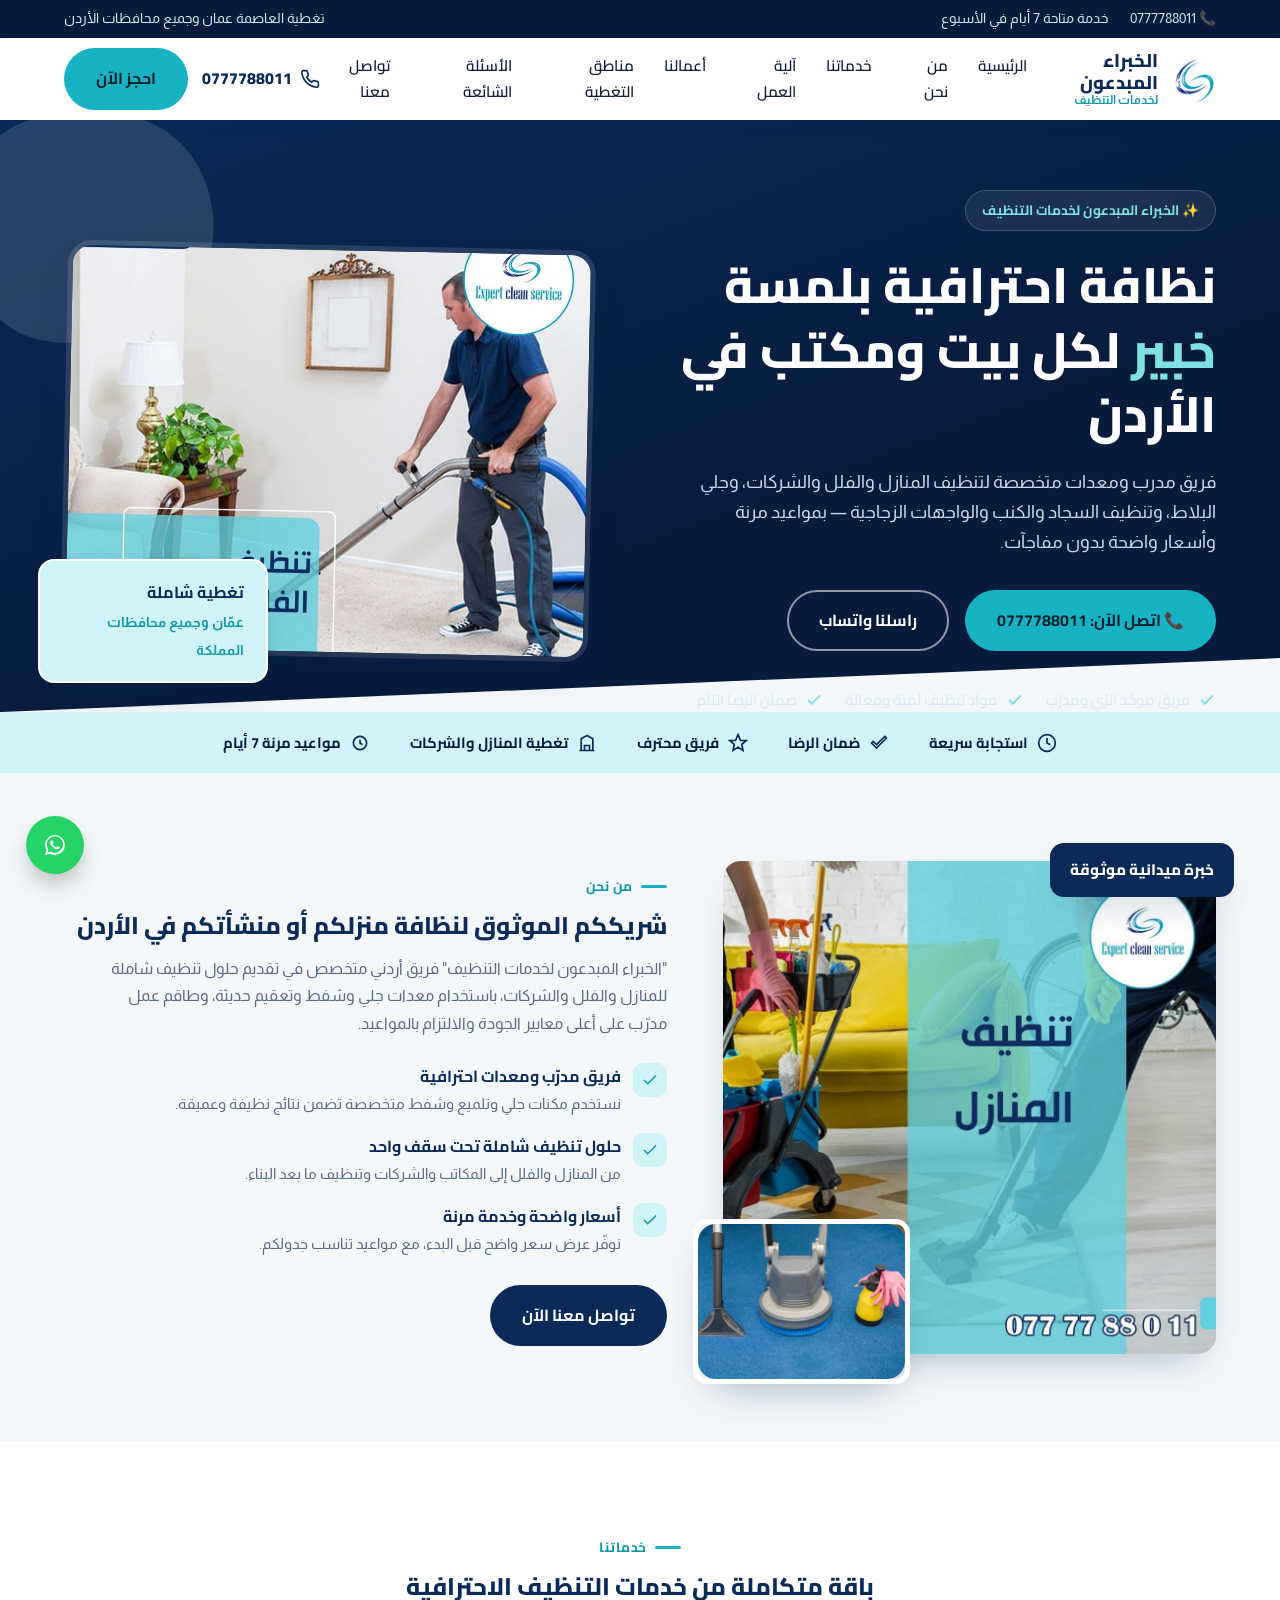
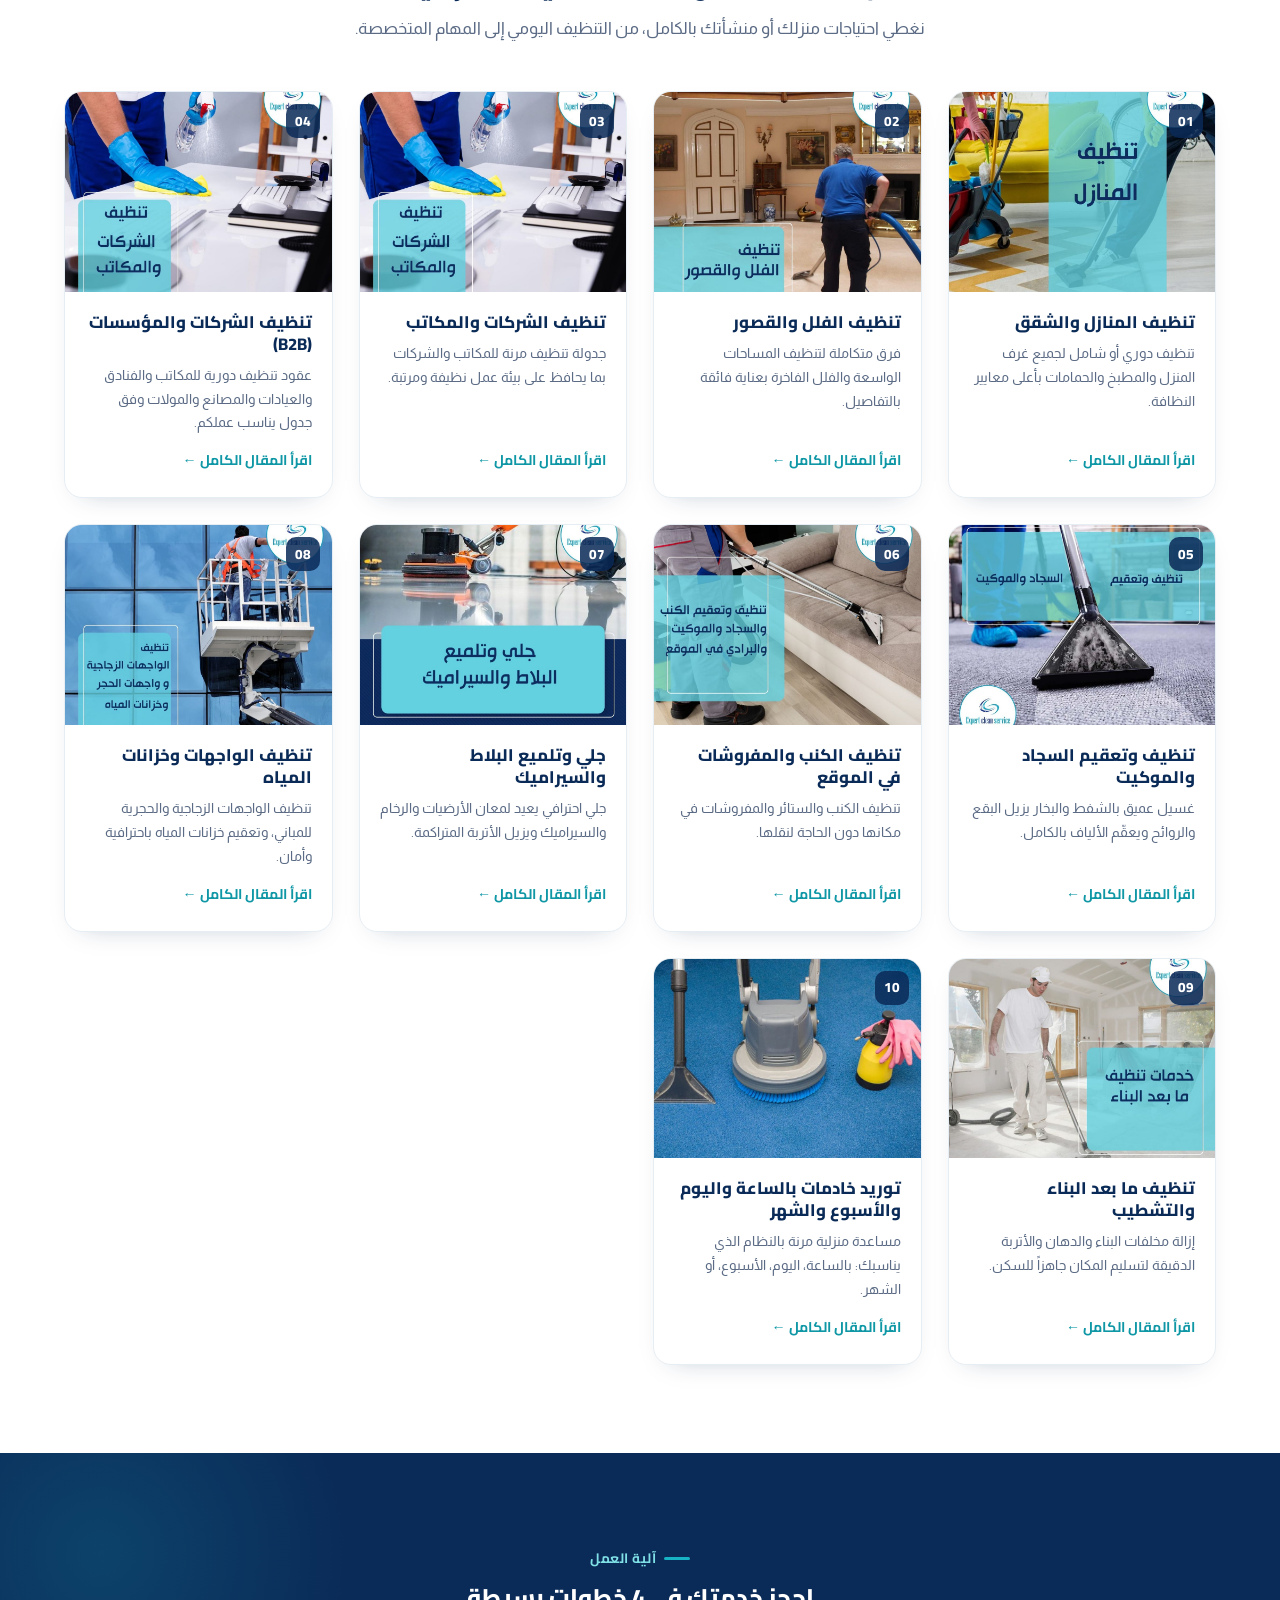
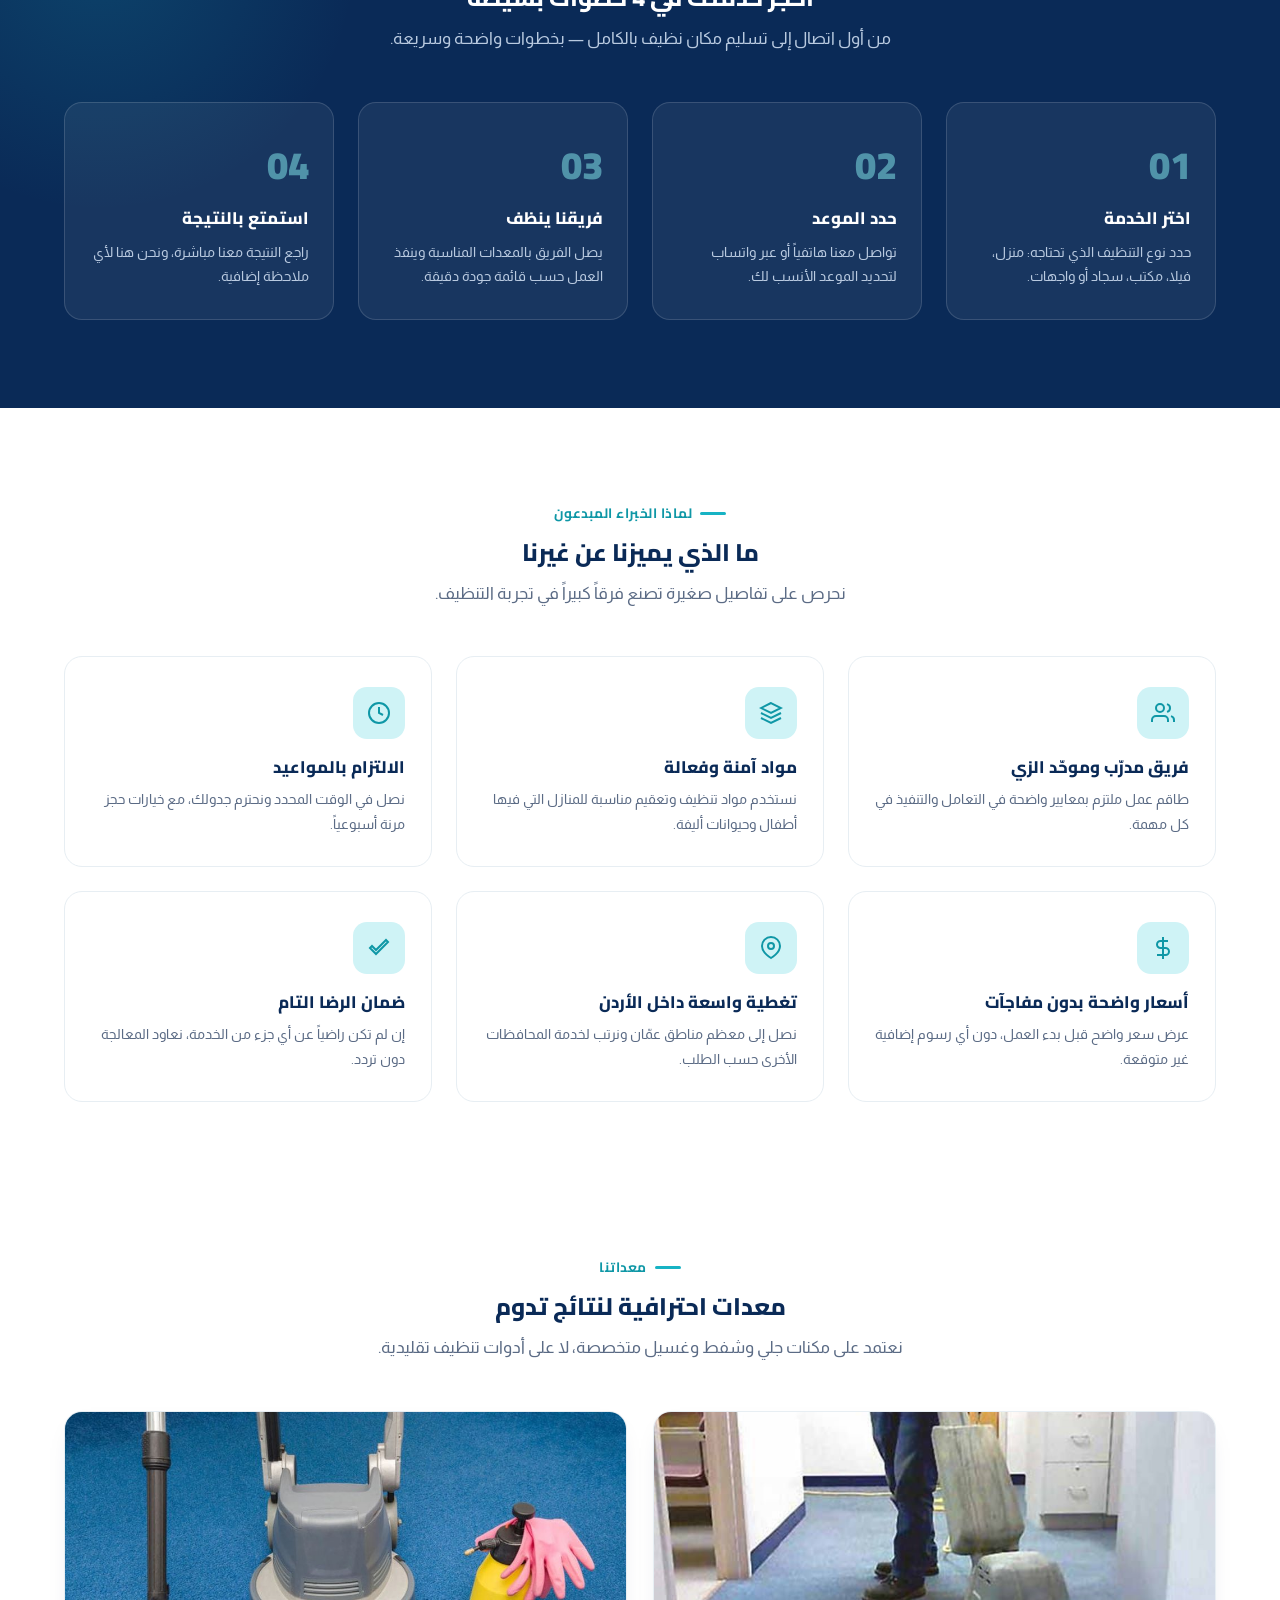
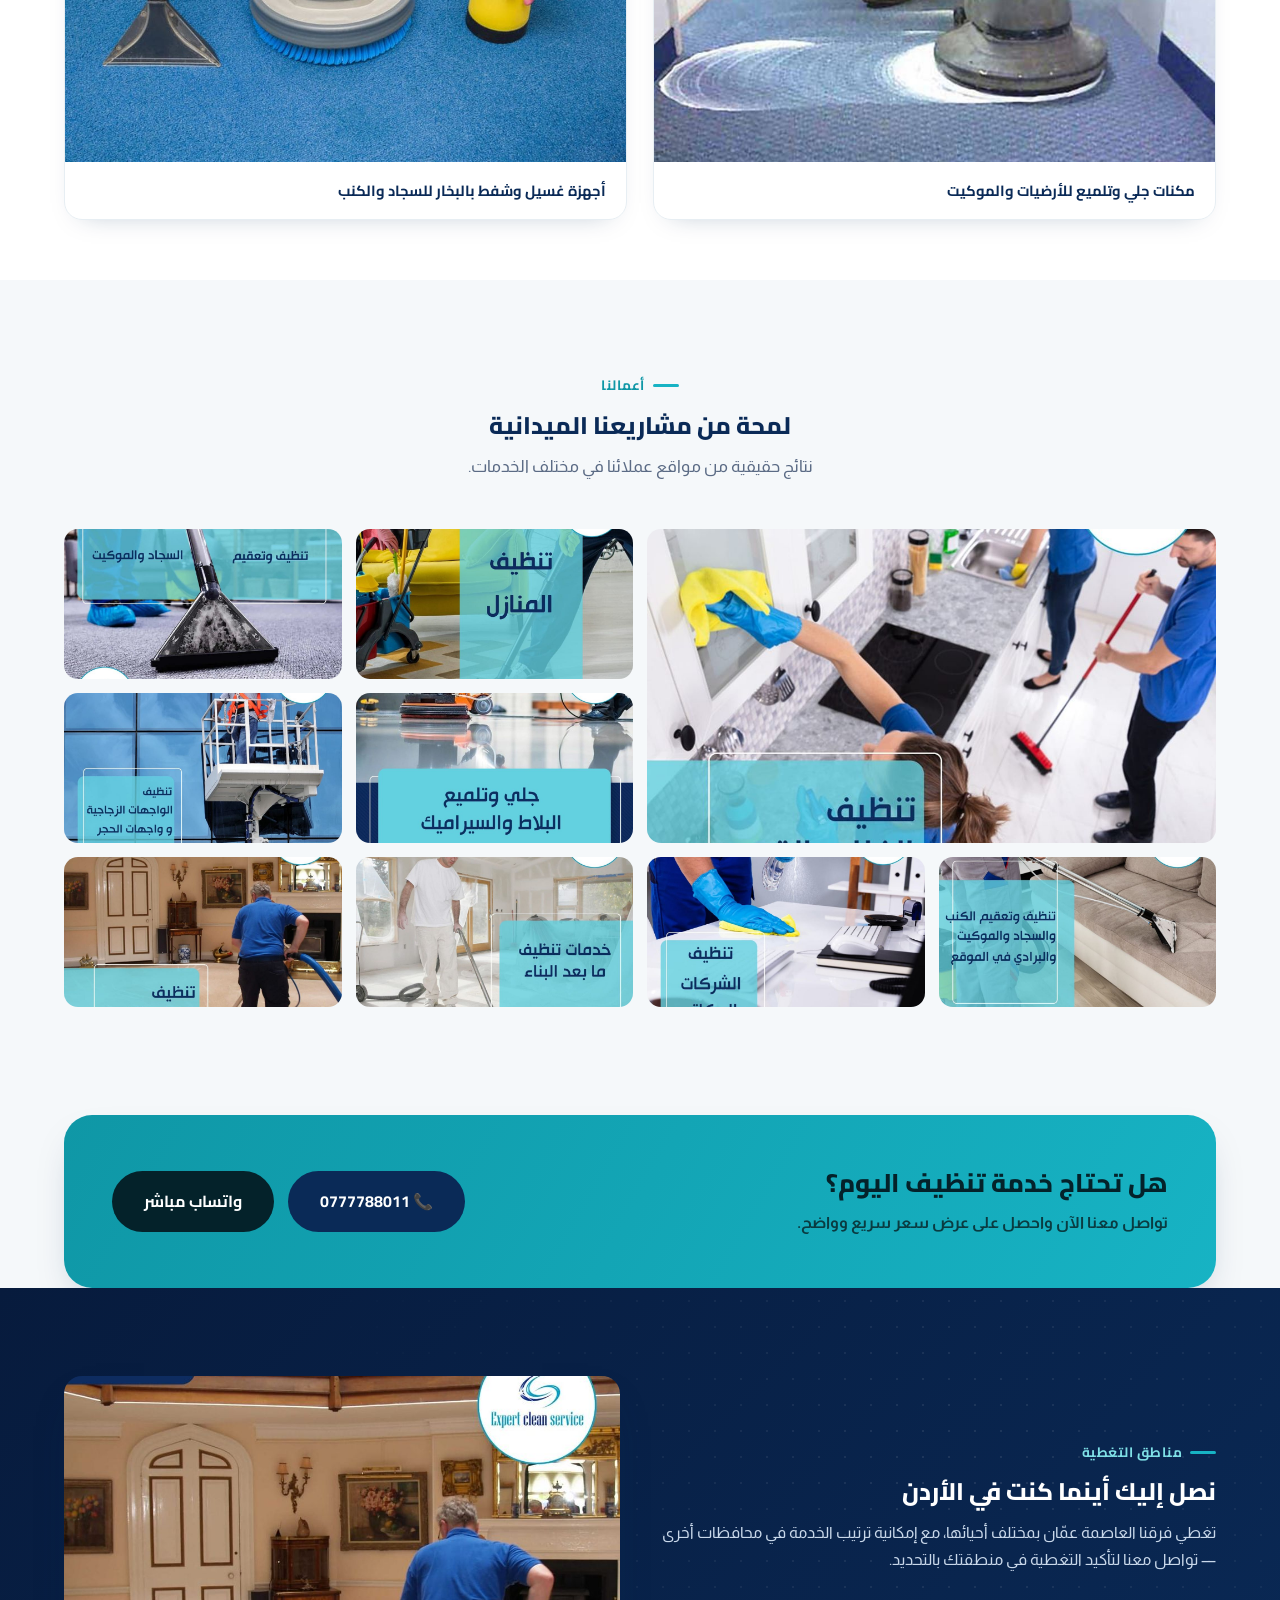
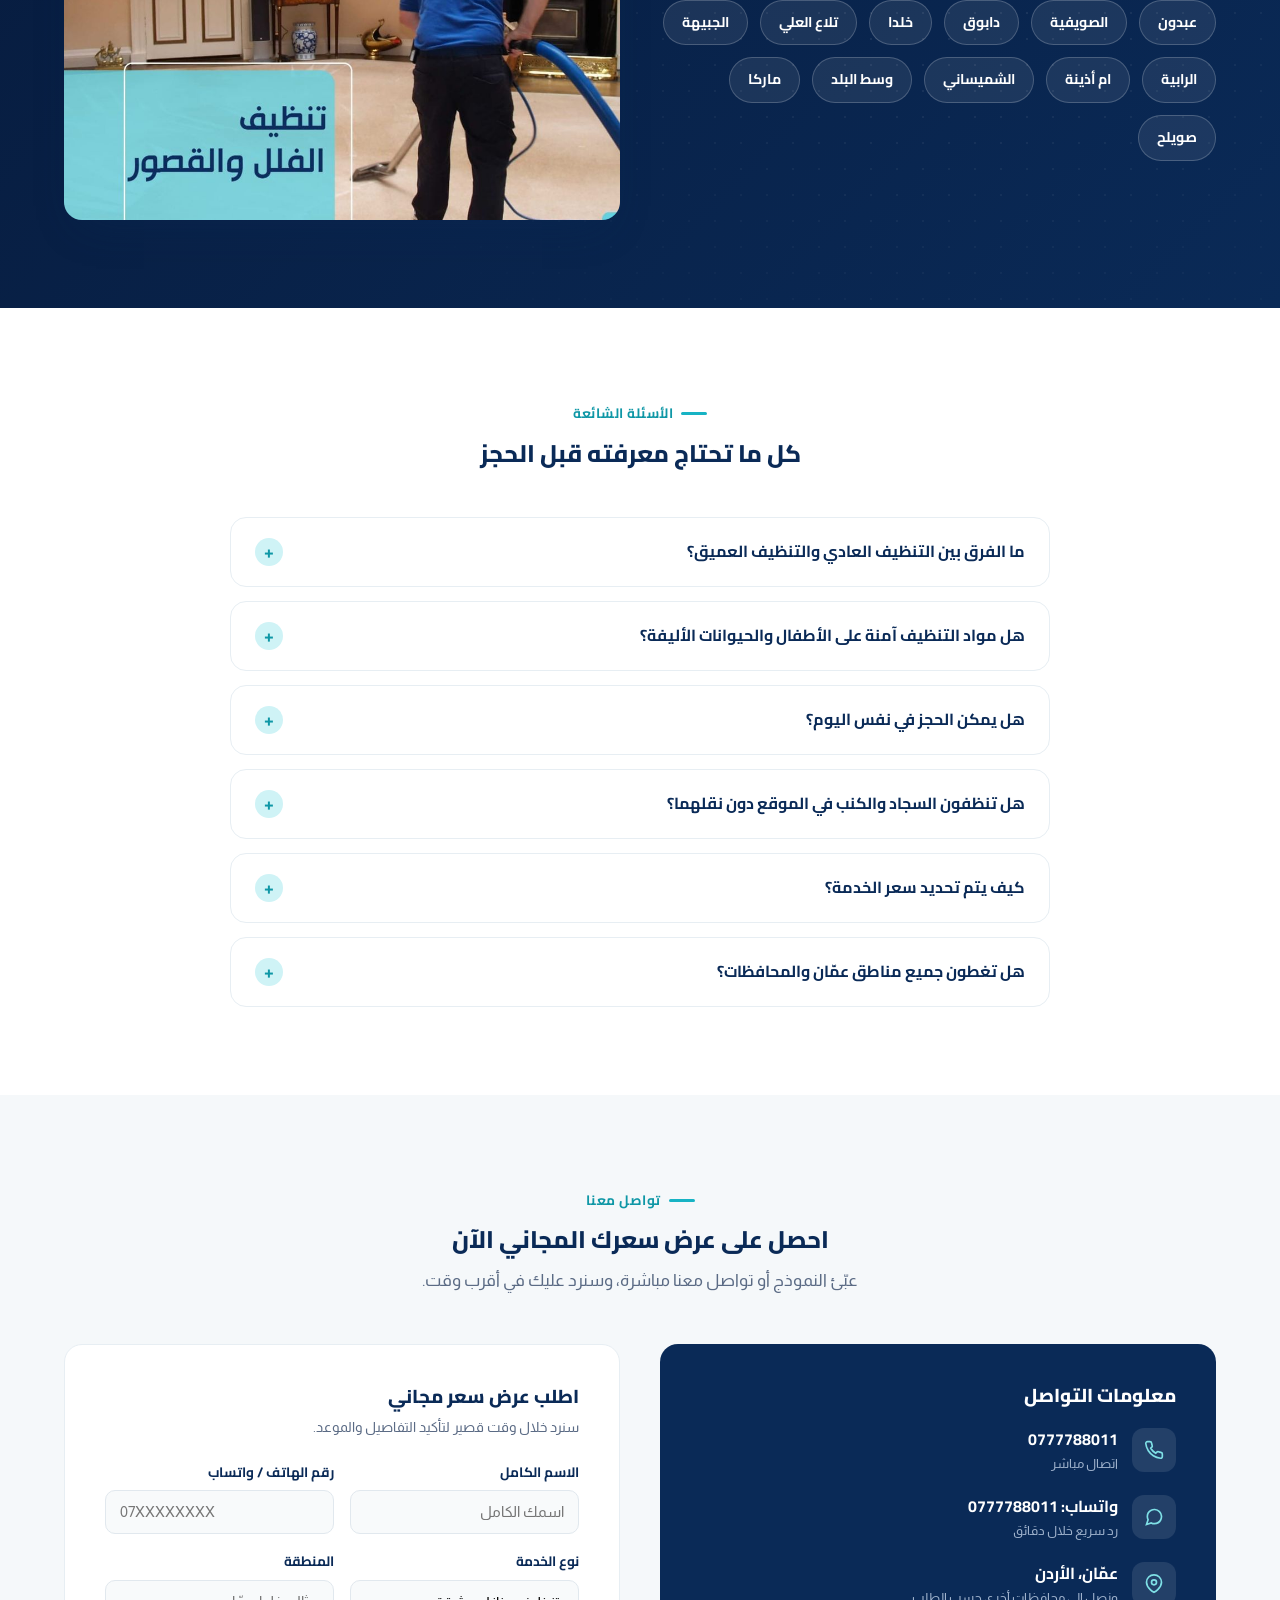
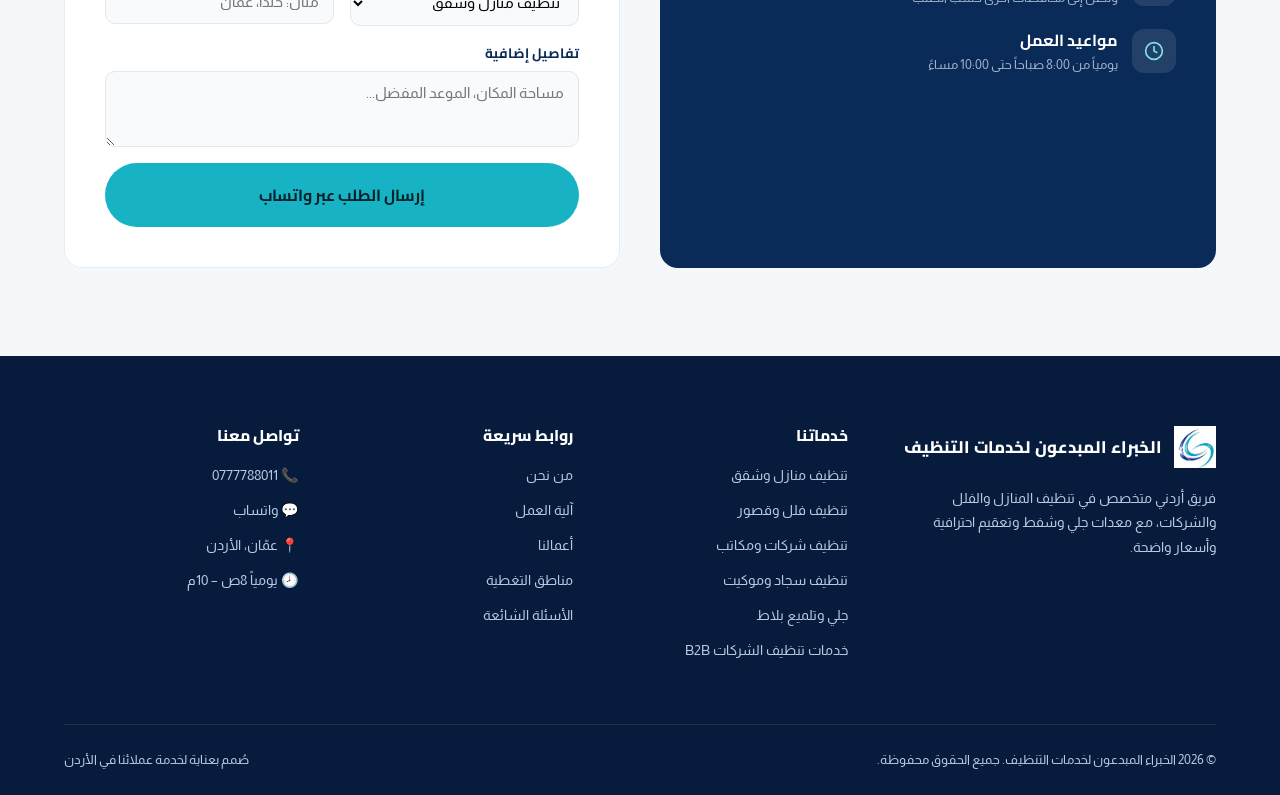
<file: index.html>
<!DOCTYPE html>
<html lang="ar" dir="rtl">
<head>
<meta charset="UTF-8">
<meta name="viewport" content="width=device-width, initial-scale=1.0">
<title>الخبراء المبدعون لخدمات التنظيف | تنظيف منازل وفلل وشركات وسجاد في الأردن</title>
<meta name="description" content="الخبراء المبدعون لخدمات التنظيف في الأردن: تنظيف منازل وفلل وشركات، جلي وتلميع بلاط، تنظيف سجاد وموكيت وكنب، تنظيف واجهات زجاجية، وتنظيف ما بعد البناء. اتصل الآن 0777788011.">
<meta name="keywords" content="شركة تنظيف في الأردن, تنظيف منازل عمان, تنظيف فلل, جلي بلاط, تنظيف سجاد وموكيت, تنظيف كنب, تنظيف واجهات زجاجية, تنظيف شركات ومكاتب, تنظيف ما بعد البناء">
<meta name="robots" content="index, follow, max-image-preview:large">
<meta name="author" content="الخبراء المبدعون لخدمات التنظيف">
<link rel="canonical" href="https://creativesexperts.com/">
<meta name="theme-color" content="#0A2A57">

<!-- Open Graph -->
<meta property="og:type" content="website">
<meta property="og:locale" content="ar_JO">
<meta property="og:site_name" content="الخبراء المبدعون لخدمات التنظيف">
<meta property="og:title" content="الخبراء المبدعون لخدمات التنظيف | تنظيف في الأردن">
<meta property="og:description" content="تنظيف منازل، فلل، شركات، سجاد وموكيت، واجهات زجاجية وما بعد البناء. فريق محترف وأسعار واضحة. اتصل 0777788011.">
<meta property="og:image" content="https://creativesexperts.com/assets/tandheef-felal-1.jpg">
<meta property="og:url" content="https://creativesexperts.com/">

<!-- Twitter -->
<meta name="twitter:card" content="summary_large_image">
<meta name="twitter:title" content="الخبراء المبدعون لخدمات التنظيف">
<meta name="twitter:description" content="تنظيف منازل، فلل، شركات، سجاد وواجهات زجاجية في الأردن. اتصل الآن 0777788011.">
<meta name="twitter:image" content="https://creativesexperts.com/assets/tandheef-felal-1.jpg">

<link rel="icon" type="image/png" sizes="32x32" href="assets/favicon-32.png">
<link rel="icon" type="image/png" sizes="192x192" href="assets/favicon-192.png">
<link rel="apple-touch-icon" href="assets/favicon-192.png">

<link rel="preconnect" href="https://fonts.googleapis.com">
<link rel="preconnect" href="https://fonts.gstatic.com" crossorigin>
<link href="https://fonts.googleapis.com/css2?family=Cairo:wght@500;700;800;900&family=Almarai:wght@400;700;800&display=swap" rel="stylesheet">

<script type="application/ld+json">
{
  "@context": "https://schema.org",
  "@type": "HomeAndConstructionBusiness",
  "name": "الخبراء المبدعون لخدمات التنظيف",
  "alternateName": "Expert Clean Service",
  "image": "https://creativesexperts.com/assets/tandheef-felal-1.jpg",
  "url": "https://creativesexperts.com/",
  "telephone": "+962777788011",
  "priceRange": "$$",
  "address": {
    "@type": "PostalAddress",
    "addressLocality": "عمان",
    "addressCountry": "JO"
  },
  "areaServed": {
    "@type": "Country",
    "name": "الأردن"
  },
  "openingHoursSpecification": {
    "@type": "OpeningHoursSpecification",
    "dayOfWeek": ["Sunday","Monday","Tuesday","Wednesday","Thursday","Friday","Saturday"],
    "opens": "08:00",
    "closes": "22:00"
  },
  "sameAs": []
}
</script>
<script type="application/ld+json">
{
  "@context": "https://schema.org",
  "@type": "FAQPage",
  "mainEntity": [
    {"@type":"Question","name":"ما الفرق بين التنظيف العادي والتنظيف العميق؟","acceptedAnswer":{"@type":"Answer","text":"التنظيف العادي يشمل الكنس والمسح وترتيب المساحات الظاهرة بشكل دوري. أما التنظيف العميق فيصل إلى التفاصيل الدقيقة: خلف الأجهزة، فواصل السيراميك، الزوايا المخفية، وتعقيم شامل للأسطح."},
    "@type":"Question"},
    {"@type":"Question","name":"هل مواد التنظيف التي تستخدمونها آمنة على الأطفال والحيوانات الأليفة؟","acceptedAnswer":{"@type":"Answer","text":"نعم، نحرص على استخدام مواد تنظيف وتعقيم فعالة وآمنة، مناسبة للاستخدام في المنازل التي يوجد بها أطفال أو حيوانات أليفة."}},
    {"@type":"Question","name":"هل يمكن الحجز في نفس اليوم؟","acceptedAnswer":{"@type":"Answer","text":"نعم، نوفر مواعيد سريعة حسب توفر الفرق العاملة، ويمكنكم التواصل معنا هاتفياً أو عبر واتساب لتأكيد أقرب موعد متاح."}},
    {"@type":"Question","name":"هل تقدمون خدمة تنظيف السجاد والكنب في الموقع دون نقلها؟","acceptedAnswer":{"@type":"Answer","text":"نعم، نستخدم معدات غسيل وشفط متخصصة تتيح تنظيف السجاد والموكيت والكنب في موقعكم مباشرة دون الحاجة لنقلها."}},
    {"@type":"Question","name":"كيف يتم تحديد سعر الخدمة؟","acceptedAnswer":{"@type":"Answer","text":"يعتمد السعر على نوع الخدمة ومساحة المكان وحالته. تواصلوا معنا لمعاينة الطلب والحصول على عرض سعر واضح بدون رسوم خفية."}},
    {"@type":"Question","name":"هل تغطون جميع مناطق عمان والمحافظات؟","acceptedAnswer":{"@type":"Answer","text":"نعمل على تغطية العاصمة عمان بمختلف مناطقها، ويمكننا الترتيب لخدمة مناطق أخرى في المملكة حسب الطلب — تواصلوا معنا للتأكد من التغطية في منطقتكم."}}
  ]
}
</script>

<link rel="stylesheet" href="assets/style.css">
</head>
<body>

<!-- Top bar -->
<div class="topbar">
  <div class="container">
    <div class="tb-links">
      <a href="tel:+962777788011">📞 0777788011</a>
      <span>خدمة متاحة 7 أيام في الأسبوع</span>
    </div>
    <span>تغطية العاصمة عمان وجميع محافظات الأردن</span>
  </div>
</div>

<!-- Header -->
<header class="main-nav">
  <div class="container nav-inner">
    <a href="#home" class="brand">
      <img src="assets/logo-icon.png" alt="شعار الخبراء المبدعون لخدمات التنظيف" width="46" height="46">
      <span class="name">الخبراء المبدعون<span>لخدمات التنظيف</span></span>
    </a>
    <nav class="links">
      <a href="#home">الرئيسية</a>
      <a href="#about">من نحن</a>
      <a href="#services">خدماتنا</a>
      <a href="#process">آلية العمل</a>
      <a href="#gallery">أعمالنا</a>
      <a href="#areas">مناطق التغطية</a>
      <a href="#faq">الأسئلة الشائعة</a>
      <a href="#contact">تواصل معنا</a>
    </nav>
    <div class="nav-cta">
      <a class="nav-phone" href="tel:+962777788011">
        <svg width="20" height="20" viewBox="0 0 24 24" fill="none" stroke="#0A2A57" stroke-width="2"><path d="M22 16.92v3a2 2 0 0 1-2.18 2 19.79 19.79 0 0 1-8.63-3.07 19.5 19.5 0 0 1-6-6 19.79 19.79 0 0 1-3.07-8.67A2 2 0 0 1 4.11 2h3a2 2 0 0 1 2 1.72c.127.96.362 1.903.7 2.81a2 2 0 0 1-.45 2.11L8.09 9.91a16 16 0 0 0 6 6l1.27-1.27a2 2 0 0 1 2.11-.45c.907.338 1.85.573 2.81.7A2 2 0 0 1 22 16.92z"/></svg>
        <span>0777788011</span>
      </a>
      <a href="https://wa.me/962777788011" class="btn btn-primary" target="_blank" rel="noopener">احجز الآن</a>
      <button class="burger" id="burger" aria-label="فتح القائمة"><span></span><span></span><span></span></button>
    </div>
  </div>
  <nav id="mobileMenu" style="display:none; flex-direction:column; padding:16px 24px; gap:14px; background:#fff; font-family:'Cairo',sans-serif; font-weight:700; border-top:1px solid #eee;">
    <a href="#home">الرئيسية</a>
    <a href="#about">من نحن</a>
    <a href="#services">خدماتنا</a>
    <a href="#process">آلية العمل</a>
    <a href="#gallery">أعمالنا</a>
    <a href="#areas">مناطق التغطية</a>
    <a href="#faq">الأسئلة الشائعة</a>
    <a href="#contact">تواصل معنا</a>
  </nav>
</header>

<!-- Hero -->
<section class="hero" id="home">
  <svg class="wave-deco" viewBox="0 0 200 200"><path fill="#fff" d="M45,-58C58,-49,68,-34,71,-17C75,0,72,20,61,34C51,49,32,58,12,63C-9,68,-30,68,-46,58C-62,48,-74,27,-76,5C-78,-17,-71,-40,-56,-53C-42,-66,-21,-70,-1,-69C19,-68,32,-67,45,-58Z" transform="translate(100 100)"/></svg>
  <div class="container">
    <div class="hero-copy">
      <span class="hero-badge">✨ الخبراء المبدعون لخدمات التنظيف</span>
      <h1>نظافة احترافية بلمسة <em>خبير</em> لكل بيت ومكتب في الأردن</h1>
      <p class="lead">فريق مدرب ومعدات متخصصة لتنظيف المنازل والفلل والشركات، وجلي البلاط، وتنظيف السجاد والكنب والواجهات الزجاجية — بمواعيد مرنة وأسعار واضحة بدون مفاجآت.</p>
      <div class="hero-ctas">
        <a href="tel:+962777788011" class="btn btn-primary">📞 اتصل الآن: 0777788011</a>
        <a href="https://wa.me/962777788011" target="_blank" rel="noopener" class="btn btn-outline">راسلنا واتساب</a>
      </div>
      <div class="hero-trust">
        <div><svg width="18" height="18" viewBox="0 0 24 24" fill="none" stroke="#7FE0E6" stroke-width="2.4"><path d="M20 6L9 17l-5-5"/></svg> فريق موحّد الزي ومدرّب</div>
        <div><svg width="18" height="18" viewBox="0 0 24 24" fill="none" stroke="#7FE0E6" stroke-width="2.4"><path d="M20 6L9 17l-5-5"/></svg> مواد تنظيف آمنة وفعالة</div>
        <div><svg width="18" height="18" viewBox="0 0 24 24" fill="none" stroke="#7FE0E6" stroke-width="2.4"><path d="M20 6L9 17l-5-5"/></svg> ضمان الرضا التام</div>
      </div>
    </div>
    <div class="hero-media">
      <div class="frame">
        <img src="assets/tandheef-felal-1.jpg" alt="تنظيف فلل وقصور احترافي في الأردن" loading="eager">
      </div>
      <div class="hero-callout">
        <strong>تغطية شاملة</strong>
        <span>عمّان وجميع محافظات المملكة</span>
      </div>
    </div>
  </div>
  <div class="hero-diagonal"></div>
</section>

<!-- Strip -->
<div class="strip">
  <div class="container">
    <div><svg width="20" height="20" viewBox="0 0 24 24" fill="none" stroke="#0A2A57" stroke-width="2"><circle cx="12" cy="12" r="10"/><path d="M12 6v6l4 2"/></svg> استجابة سريعة</div>
    <div><svg width="20" height="20" viewBox="0 0 24 24" fill="none" stroke="#0A2A57" stroke-width="2"><path d="M3 12l2-2 4 4 10-10 2 2-12 12z"/></svg> ضمان الرضا</div>
    <div><svg width="20" height="20" viewBox="0 0 24 24" fill="none" stroke="#0A2A57" stroke-width="2"><path d="M12 2l3 7h7l-5.5 4.5L18 21l-6-4-6 4 1.5-7.5L2 9h7z"/></svg> فريق محترف</div>
    <div><svg width="20" height="20" viewBox="0 0 24 24" fill="none" stroke="#0A2A57" stroke-width="2"><path d="M3 21h18M5 21V7l7-4 7 4v14M9 21v-6h6v6"/></svg> تغطية المنازل والشركات</div>
    <div><svg width="20" height="20" viewBox="0 0 24 24" fill="none" stroke="#0A2A57" stroke-width="2"><path d="M4 12a8 8 0 1016 0 8 8 0 00-16 0z"/><path d="M12 8v4l3 2"/></svg> مواعيد مرنة 7 أيام</div>
  </div>
</div>

<!-- About -->
<section class="section" id="about">
  <div class="container about-grid">
    <div class="about-media" data-reveal>
      <img src="assets/tandheef-manazel.jpg" alt="فريق تنظيف منازل الخبراء المبدعون" loading="lazy">
      <div class="tag">خبرة ميدانية موثوقة</div>
      <div class="about-mini">
        <img src="assets/jaly-mawkeet-equipment.jpg" alt="معدات جلي وتنظيف السجاد الاحترافية">
      </div>
    </div>
    <div data-reveal>
      <span class="eyebrow">من نحن</span>
      <h2>شريككم الموثوق لنظافة منزلكم أو منشأتكم في الأردن</h2>
      <p style="color:var(--muted); margin-top:14px; max-width:560px;">"الخبراء المبدعون لخدمات التنظيف" فريق أردني متخصص في تقديم حلول تنظيف شاملة للمنازل والفلل والشركات، باستخدام معدات جلي وشفط وتعقيم حديثة، وطاقم عمل مدرّب على أعلى معايير الجودة والالتزام بالمواعيد.</p>
      <ul class="about-list">
        <li>
          <span class="ic"><svg width="18" height="18" viewBox="0 0 24 24" fill="none" stroke="currentColor" stroke-width="2"><path d="M20 6L9 17l-5-5"/></svg></span>
          <div>فريق مدرّب ومعدات احترافية
            <p>نستخدم مكنات جلي وتلميع وشفط متخصصة تضمن نتائج نظيفة وعميقة.</p>
          </div>
        </li>
        <li>
          <span class="ic"><svg width="18" height="18" viewBox="0 0 24 24" fill="none" stroke="currentColor" stroke-width="2"><path d="M20 6L9 17l-5-5"/></svg></span>
          <div>حلول تنظيف شاملة تحت سقف واحد
            <p>من المنازل والفلل إلى المكاتب والشركات وتنظيف ما بعد البناء.</p>
          </div>
        </li>
        <li>
          <span class="ic"><svg width="18" height="18" viewBox="0 0 24 24" fill="none" stroke="currentColor" stroke-width="2"><path d="M20 6L9 17l-5-5"/></svg></span>
          <div>أسعار واضحة وخدمة مرنة
            <p>نوفّر عرض سعر واضح قبل البدء، مع مواعيد تناسب جدولكم.</p>
          </div>
        </li>
      </ul>
      <a href="#contact" class="btn btn-navy" style="margin-top:28px;">تواصل معنا الآن</a>
    </div>
  </div>
</section>

<!-- Services -->
<section class="section" id="services" style="background:#fff;">
  <div class="container">
    <div class="section-head center">
      <span class="eyebrow">خدماتنا</span>
      <h2>باقة متكاملة من خدمات التنظيف الاحترافية</h2>
      <p>نغطي احتياجات منزلك أو منشأتك بالكامل، من التنظيف اليومي إلى المهام المتخصصة.</p>
    </div>
    <div class="services-grid">

      <div class="s-card" data-reveal>
        <div class="img-wrap"><span class="num">01</span><img src="assets/tandheef-manazel.jpg" alt="تنظيف المنازل والشقق في الأردن" loading="lazy"></div>
        <div class="body">
          <h3>تنظيف المنازل والشقق</h3>
          <p>تنظيف دوري أو شامل لجميع غرف المنزل والمطبخ والحمامات بأعلى معايير النظافة.</p>
          <a href="services/tandheef-manazel-wa-shiqaq.html" class="more">اقرأ المقال الكامل ←</a>
        </div>
      </div>

      <div class="s-card" data-reveal>
        <div class="img-wrap"><span class="num">02</span><img src="assets/tandheef-felal-3.jpg" alt="تنظيف الفلل والقصور" loading="lazy"></div>
        <div class="body">
          <h3>تنظيف الفلل والقصور</h3>
          <p>فرق متكاملة لتنظيف المساحات الواسعة والفلل الفاخرة بعناية فائقة بالتفاصيل.</p>
          <a href="services/tandheef-felal-wa-qusoor.html" class="more">اقرأ المقال الكامل ←</a>
        </div>
      </div>

      <div class="s-card" data-reveal>
        <div class="img-wrap"><span class="num">03</span><img src="assets/tandheef-sharikat-makateb.jpg" alt="تنظيف الشركات والمكاتب" loading="lazy"></div>
        <div class="body">
          <h3>تنظيف الشركات والمكاتب</h3>
          <p>جدولة تنظيف مرنة للمكاتب والشركات بما يحافظ على بيئة عمل نظيفة ومرتبة.</p>
          <a href="services/tandheef-sharikat-wa-makateb.html" class="more">اقرأ المقال الكامل ←</a>
        </div>
      </div>

      <div class="s-card" data-reveal>
        <div class="img-wrap"><span class="num">04</span><img src="assets/tandheef-sharikat-makateb.jpg" alt="خدمات تنظيف الشركات والمؤسسات B2B في الأردن" loading="lazy"></div>
        <div class="body">
          <h3>تنظيف الشركات والمؤسسات (B2B)</h3>
          <p>عقود تنظيف دورية للمكاتب والفنادق والعيادات والمصانع والمولات وفق جدول يناسب عملكم.</p>
          <a href="services/tandheef-sharikat-b2b.html" class="more">اقرأ المقال الكامل ←</a>
        </div>
      </div>

      <div class="s-card" data-reveal>
        <div class="img-wrap"><span class="num">05</span><img src="assets/tandheef-sijad-mawkeet.jpg" alt="تنظيف وتعقيم السجاد والموكيت" loading="lazy"></div>
        <div class="body">
          <h3>تنظيف وتعقيم السجاد والموكيت</h3>
          <p>غسيل عميق بالشفط والبخار يزيل البقع والروائح ويعقّم الألياف بالكامل.</p>
          <a href="services/tandheef-sijad-wa-mawkeet.html" class="more">اقرأ المقال الكامل ←</a>
        </div>
      </div>

      <div class="s-card" data-reveal>
        <div class="img-wrap"><span class="num">06</span><img src="assets/tandheef-kanab-sijad.jpg" alt="تنظيف وتعقيم الكنب والمفروشات في الموقع" loading="lazy"></div>
        <div class="body">
          <h3>تنظيف الكنب والمفروشات في الموقع</h3>
          <p>تنظيف الكنب والستائر والمفروشات في مكانها دون الحاجة لنقلها.</p>
          <a href="services/tandheef-kanab-wal-mafrushat.html" class="more">اقرأ المقال الكامل ←</a>
        </div>
      </div>

      <div class="s-card" data-reveal>
        <div class="img-wrap"><span class="num">07</span><img src="assets/jaly-tlmeea-balat-ceramic.jpg" alt="جلي وتلميع البلاط والرخام والسيراميك" loading="lazy"></div>
        <div class="body">
          <h3>جلي وتلميع البلاط والسيراميك</h3>
          <p>جلي احترافي يعيد لمعان الأرضيات والرخام والسيراميك ويزيل الأتربة المتراكمة.</p>
          <a href="services/jaly-tlmeea-balat.html" class="more">اقرأ المقال الكامل ←</a>
        </div>
      </div>

      <div class="s-card" data-reveal>
        <div class="img-wrap"><span class="num">08</span><img src="assets/tandheef-wajahat-zujajiya.jpg" alt="تنظيف الواجهات الزجاجية والحجرية وخزانات المياه" loading="lazy"></div>
        <div class="body">
          <h3>تنظيف الواجهات وخزانات المياه</h3>
          <p>تنظيف الواجهات الزجاجية والحجرية للمباني، وتعقيم خزانات المياه باحترافية وأمان.</p>
          <a href="services/tandheef-wajahat-wa-khazanat.html" class="more">اقرأ المقال الكامل ←</a>
        </div>
      </div>

      <div class="s-card" data-reveal>
        <div class="img-wrap"><span class="num">09</span><img src="assets/tandheef-ma-baad-al-bina.jpg" alt="تنظيف ما بعد البناء والتشطيب" loading="lazy"></div>
        <div class="body">
          <h3>تنظيف ما بعد البناء والتشطيب</h3>
          <p>إزالة مخلفات البناء والدهان والأتربة الدقيقة لتسليم المكان جاهزاً للسكن.</p>
          <a href="services/tandheef-ma-baad-albina.html" class="more">اقرأ المقال الكامل ←</a>
        </div>
      </div>

      <div class="s-card" data-reveal>
        <div class="img-wrap"><span class="num">10</span><img src="assets/jaly-mawkeet-equipment.jpg" alt="توريد خادمات منزلية مدربة في الأردن" loading="lazy"></div>
        <div class="body">
          <h3>توريد خادمات بالساعة واليوم والأسبوع والشهر</h3>
          <p>مساعدة منزلية مرنة بالنظام الذي يناسبك: بالساعة، اليوم، الأسبوع، أو الشهر.</p>
          <a href="services/tawreed-khadamat-bil-saa-wal-yawm.html" class="more">اقرأ المقال الكامل ←</a>
        </div>
      </div>

    </div>
  </div>
</section>

<!-- Process -->
<section class="section process" id="process">
  <div class="container">
    <div class="section-head center">
      <span class="eyebrow" style="color:var(--teal-light);">آلية العمل</span>
      <h2>احجز خدمتك في 4 خطوات بسيطة</h2>
      <p>من أول اتصال إلى تسليم مكان نظيف بالكامل — بخطوات واضحة وسريعة.</p>
    </div>
    <div class="process-grid">
      <div class="p-card" data-reveal>
        <div class="step">01</div>
        <h3>اختر الخدمة</h3>
        <p>حدد نوع التنظيف الذي تحتاجه: منزل، فيلا، مكتب، سجاد أو واجهات.</p>
      </div>
      <div class="p-card" data-reveal>
        <div class="step">02</div>
        <h3>حدد الموعد</h3>
        <p>تواصل معنا هاتفياً أو عبر واتساب لتحديد الموعد الأنسب لك.</p>
      </div>
      <div class="p-card" data-reveal>
        <div class="step">03</div>
        <h3>فريقنا ينظف</h3>
        <p>يصل الفريق بالمعدات المناسبة وينفذ العمل حسب قائمة جودة دقيقة.</p>
      </div>
      <div class="p-card" data-reveal>
        <div class="step">04</div>
        <h3>استمتع بالنتيجة</h3>
        <p>راجع النتيجة معنا مباشرة، ونحن هنا لأي ملاحظة إضافية.</p>
      </div>
    </div>
  </div>
</section>

<!-- Why us -->
<section class="section" id="why" style="background:#fff;">
  <div class="container">
    <div class="section-head center">
      <span class="eyebrow">لماذا الخبراء المبدعون</span>
      <h2>ما الذي يميزنا عن غيرنا</h2>
      <p>نحرص على تفاصيل صغيرة تصنع فرقاً كبيراً في تجربة التنظيف.</p>
    </div>
    <div class="why-grid">
      <div class="w-card" data-reveal>
        <span class="ic"><svg width="24" height="24" viewBox="0 0 24 24" fill="none" stroke="currentColor" stroke-width="2"><path d="M17 21v-2a4 4 0 00-4-4H5a4 4 0 00-4 4v2"/><circle cx="9" cy="7" r="4"/><path d="M23 21v-2a4 4 0 00-3-3.87M16 3.13a4 4 0 010 7.75"/></svg></span>
        <h3>فريق مدرّب وموحّد الزي</h3>
        <p>طاقم عمل ملتزم بمعايير واضحة في التعامل والتنفيذ في كل مهمة.</p>
      </div>
      <div class="w-card" data-reveal>
        <span class="ic"><svg width="24" height="24" viewBox="0 0 24 24" fill="none" stroke="currentColor" stroke-width="2"><path d="M12 2L2 7l10 5 10-5-10-5z"/><path d="M2 17l10 5 10-5M2 12l10 5 10-5"/></svg></span>
        <h3>مواد آمنة وفعالة</h3>
        <p>نستخدم مواد تنظيف وتعقيم مناسبة للمنازل التي فيها أطفال وحيوانات أليفة.</p>
      </div>
      <div class="w-card" data-reveal>
        <span class="ic"><svg width="24" height="24" viewBox="0 0 24 24" fill="none" stroke="currentColor" stroke-width="2"><circle cx="12" cy="12" r="10"/><path d="M12 6v6l4 2"/></svg></span>
        <h3>الالتزام بالمواعيد</h3>
        <p>نصل في الوقت المحدد ونحترم جدولك، مع خيارات حجز مرنة أسبوعياً.</p>
      </div>
      <div class="w-card" data-reveal>
        <span class="ic"><svg width="24" height="24" viewBox="0 0 24 24" fill="none" stroke="currentColor" stroke-width="2"><path d="M12 1v22M17 5H9.5a3.5 3.5 0 000 7h5a3.5 3.5 0 010 7H6"/></svg></span>
        <h3>أسعار واضحة بدون مفاجآت</h3>
        <p>عرض سعر واضح قبل بدء العمل، دون أي رسوم إضافية غير متوقعة.</p>
      </div>
      <div class="w-card" data-reveal>
        <span class="ic"><svg width="24" height="24" viewBox="0 0 24 24" fill="none" stroke="currentColor" stroke-width="2"><path d="M21 10c0 7-9 12-9 12s-9-5-9-12a9 9 0 0118 0z"/><circle cx="12" cy="10" r="3"/></svg></span>
        <h3>تغطية واسعة داخل الأردن</h3>
        <p>نصل إلى معظم مناطق عمّان ونرتب لخدمة المحافظات الأخرى حسب الطلب.</p>
      </div>
      <div class="w-card" data-reveal>
        <span class="ic"><svg width="24" height="24" viewBox="0 0 24 24" fill="none" stroke="currentColor" stroke-width="2"><path d="M3 12l2-2 4 4 10-10 2 2-12 12z"/></svg></span>
        <h3>ضمان الرضا التام</h3>
        <p>إن لم تكن راضياً عن أي جزء من الخدمة، نعاود المعالجة دون تردد.</p>
      </div>
    </div>
  </div>
</section>

<!-- Equipment strip -->
<section class="section" style="background:#fff; padding-top:60px; padding-bottom:60px;">
  <div class="container">
    <div class="section-head center">
      <span class="eyebrow">معداتنا</span>
      <h2>معدات احترافية لنتائج تدوم</h2>
      <p>نعتمد على مكنات جلي وشفط وغسيل متخصصة، لا على أدوات تنظيف تقليدية.</p>
    </div>
    <div class="equip-grid">
      <figure data-reveal>
        <img src="assets/jaly-mamar-heavy-duty.jpg" alt="مكنة جلي أرضيات احترافية" loading="lazy">
        <figcaption>مكنات جلي وتلميع للأرضيات والموكيت</figcaption>
      </figure>
      <figure data-reveal>
        <img src="assets/jaly-mawkeet-equipment.jpg" alt="معدات غسيل وشفط السجاد بالبخار" loading="lazy">
        <figcaption>أجهزة غسيل وشفط بالبخار للسجاد والكنب</figcaption>
      </figure>
    </div>
  </div>
</section>

<!-- Gallery -->
<section class="section" id="gallery">
  <div class="container">
    <div class="section-head center">
      <span class="eyebrow">أعمالنا</span>
      <h2>لمحة من مشاريعنا الميدانية</h2>
      <p>نتائج حقيقية من مواقع عملائنا في مختلف الخدمات.</p>
    </div>
    <div class="gallery-grid">
      <a href="assets/tandheef-felal-2.jpg" target="_blank" class="big"><img src="assets/tandheef-felal-2.jpg" alt="تنظيف فيلا فاخرة" loading="lazy"></a>
      <a href="assets/tandheef-manazel.jpg" target="_blank"><img src="assets/tandheef-manazel.jpg" alt="تنظيف منزل" loading="lazy"></a>
      <a href="assets/tandheef-sijad-mawkeet.jpg" target="_blank"><img src="assets/tandheef-sijad-mawkeet.jpg" alt="تنظيف سجاد" loading="lazy"></a>
      <a href="assets/jaly-tlmeea-balat-ceramic.jpg" target="_blank"><img src="assets/jaly-tlmeea-balat-ceramic.jpg" alt="جلي بلاط" loading="lazy"></a>
      <a href="assets/tandheef-wajahat-zujajiya.jpg" target="_blank"><img src="assets/tandheef-wajahat-zujajiya.jpg" alt="تنظيف واجهات زجاجية" loading="lazy"></a>
      <a href="assets/tandheef-kanab-sijad.jpg" target="_blank"><img src="assets/tandheef-kanab-sijad.jpg" alt="تنظيف كنب" loading="lazy"></a>
      <a href="assets/tandheef-sharikat-makateb.jpg" target="_blank"><img src="assets/tandheef-sharikat-makateb.jpg" alt="تنظيف مكاتب" loading="lazy"></a>
      <a href="assets/tandheef-ma-baad-al-bina.jpg" target="_blank"><img src="assets/tandheef-ma-baad-al-bina.jpg" alt="تنظيف ما بعد البناء" loading="lazy"></a>
      <a href="assets/tandheef-felal-3.jpg" target="_blank"><img src="assets/tandheef-felal-3.jpg" alt="تنظيف قصر" loading="lazy"></a>
    </div>
  </div>
</section>

<!-- CTA band -->
<section class="container" style="margin:20px auto 0;">
  <div class="cta-band" data-reveal>
    <div>
      <h2>هل تحتاج خدمة تنظيف اليوم؟</h2>
      <p>تواصل معنا الآن واحصل على عرض سعر سريع وواضح.</p>
    </div>
    <div style="display:flex; gap:14px; flex-wrap:wrap;">
      <a href="tel:+962777788011" class="btn btn-navy">📞 0777788011</a>
      <a href="https://wa.me/962777788011" target="_blank" rel="noopener" class="btn" style="background:#04222A; color:#fff;">واتساب مباشر</a>
    </div>
  </div>
</section>

<!-- Areas -->
<section class="section areas-section" id="areas">
  <div class="areas-overlay"></div>
  <div class="container areas-wrap">
    <div data-reveal>
      <span class="eyebrow" style="color:var(--teal-light);">مناطق التغطية</span>
      <h2 style="color:#fff;">نصل إليك أينما كنت في الأردن</h2>
      <p style="color:#C9D8EA; margin-top:12px; margin-bottom:26px;">تغطي فرقنا العاصمة عمّان بمختلف أحيائها، مع إمكانية ترتيب الخدمة في محافظات أخرى — تواصل معنا لتأكيد التغطية في منطقتك بالتحديد.</p>
      <div class="area-tags">
        <span>عبدون</span><span>الصويفية</span><span>دابوق</span><span>خلدا</span>
        <span>تلاع العلي</span><span>الجبيهة</span><span>الرابية</span><span>ام أذينة</span>
        <span>الشميساني</span><span>وسط البلد</span><span>ماركا</span><span>صويلح</span>
      </div>
    </div>
    <div class="areas-media" data-reveal>
      <img src="assets/tandheef-felal-3.jpg" alt="تغطية خدمات التنظيف في عمان والأردن" loading="lazy">
    </div>
  </div>
</section>

<!-- FAQ -->
<section class="section" id="faq" style="background:#fff;">
  <div class="container">
    <div class="section-head center">
      <span class="eyebrow">الأسئلة الشائعة</span>
      <h2>كل ما تحتاج معرفته قبل الحجز</h2>
    </div>
    <div class="faq-list">
      <div class="faq-item">
        <div class="faq-q">ما الفرق بين التنظيف العادي والتنظيف العميق؟ <span class="plus">+</span></div>
        <div class="faq-a"><p>التنظيف العادي يشمل الكنس والمسح وترتيب المساحات الظاهرة بشكل دوري. أما التنظيف العميق فيصل إلى التفاصيل الدقيقة: خلف الأجهزة، فواصل السيراميك، والزوايا المخفية، مع تعقيم شامل للأسطح.</p></div>
      </div>
      <div class="faq-item">
        <div class="faq-q">هل مواد التنظيف آمنة على الأطفال والحيوانات الأليفة؟ <span class="plus">+</span></div>
        <div class="faq-a"><p>نعم، نحرص على استخدام مواد تنظيف وتعقيم فعالة وآمنة، مناسبة للاستخدام في المنازل التي يوجد بها أطفال أو حيوانات أليفة.</p></div>
      </div>
      <div class="faq-item">
        <div class="faq-q">هل يمكن الحجز في نفس اليوم؟ <span class="plus">+</span></div>
        <div class="faq-a"><p>نعم، نوفر مواعيد سريعة حسب توفر الفرق العاملة. تواصل معنا هاتفياً أو عبر واتساب لتأكيد أقرب موعد متاح.</p></div>
      </div>
      <div class="faq-item">
        <div class="faq-q">هل تنظفون السجاد والكنب في الموقع دون نقلهما؟ <span class="plus">+</span></div>
        <div class="faq-a"><p>نعم، نستخدم معدات غسيل وشفط متخصصة تتيح تنظيف السجاد والموكيت والكنب في موقعك مباشرة دون الحاجة لنقلها.</p></div>
      </div>
      <div class="faq-item">
        <div class="faq-q">كيف يتم تحديد سعر الخدمة؟ <span class="plus">+</span></div>
        <div class="faq-a"><p>يعتمد السعر على نوع الخدمة ومساحة المكان وحالته. تواصل معنا لمعاينة الطلب والحصول على عرض سعر واضح بدون رسوم خفية.</p></div>
      </div>
      <div class="faq-item">
        <div class="faq-q">هل تغطون جميع مناطق عمّان والمحافظات؟ <span class="plus">+</span></div>
        <div class="faq-a"><p>نعمل على تغطية العاصمة عمّان بمختلف مناطقها، ويمكننا الترتيب لخدمة مناطق أخرى في المملكة حسب الطلب — تواصل معنا للتأكد من التغطية في منطقتك.</p></div>
      </div>
    </div>
  </div>
</section>

<!-- Contact -->
<section class="section" id="contact">
  <div class="container">
    <div class="section-head center">
      <span class="eyebrow">تواصل معنا</span>
      <h2>احصل على عرض سعرك المجاني الآن</h2>
      <p>عبّئ النموذج أو تواصل معنا مباشرة، وسنرد عليك في أقرب وقت.</p>
    </div>
    <div class="contact-wrap">
      <div class="contact-card" data-reveal>
        <h3>معلومات التواصل</h3>
        <div class="c-row">
          <span class="ic"><svg width="20" height="20" viewBox="0 0 24 24" fill="none" stroke="currentColor" stroke-width="2"><path d="M22 16.92v3a2 2 0 0 1-2.18 2 19.79 19.79 0 0 1-8.63-3.07 19.5 19.5 0 0 1-6-6 19.79 19.79 0 0 1-3.07-8.67A2 2 0 0 1 4.11 2h3a2 2 0 0 1 2 1.72c.127.96.362 1.903.7 2.81a2 2 0 0 1-.45 2.11L8.09 9.91a16 16 0 0 0 6 6l1.27-1.27a2 2 0 0 1 2.11-.45c.907.338 1.85.573 2.81.7A2 2 0 0 1 22 16.92z"/></svg></span>
          <a href="tel:+962777788011">0777788011<small>اتصال مباشر</small></a>
        </div>
        <div class="c-row">
          <span class="ic"><svg width="20" height="20" viewBox="0 0 24 24" fill="none" stroke="currentColor" stroke-width="2"><path d="M21 11.5a8.38 8.38 0 01-.9 3.8 8.5 8.5 0 01-7.6 4.7 8.38 8.38 0 01-3.8-.9L3 21l1.9-5.7a8.38 8.38 0 01-.9-3.8 8.5 8.5 0 014.7-7.6 8.38 8.38 0 013.8-.9h.5a8.48 8.48 0 018 8v.5z"/></svg></span>
          <a href="https://wa.me/962777788011" target="_blank" rel="noopener">واتساب: 0777788011<small>رد سريع خلال دقائق</small></a>
        </div>
        <div class="c-row">
          <span class="ic"><svg width="20" height="20" viewBox="0 0 24 24" fill="none" stroke="currentColor" stroke-width="2"><path d="M21 10c0 7-9 12-9 12s-9-5-9-12a9 9 0 0118 0z"/><circle cx="12" cy="10" r="3"/></svg></span>
          <span>عمّان، الأردن<small>ونصل إلى محافظات أخرى حسب الطلب</small></span>
        </div>
        <div class="c-row">
          <span class="ic"><svg width="20" height="20" viewBox="0 0 24 24" fill="none" stroke="currentColor" stroke-width="2"><circle cx="12" cy="12" r="10"/><path d="M12 6v6l4 2"/></svg></span>
          <span>مواعيد العمل<small>يومياً من 8:00 صباحاً حتى 10:00 مساءً</small></span>
        </div>
      </div>
      <form class="form-card" data-reveal onsubmit="return handleSubmit(event)">
        <h3>اطلب عرض سعر مجاني</h3>
        <p>سنرد خلال وقت قصير لتأكيد التفاصيل والموعد.</p>
        <div class="form-grid">
          <div>
            <label for="fname">الاسم الكامل</label>
            <input id="fname" type="text" placeholder="اسمك الكامل" required>
          </div>
          <div>
            <label for="fphone">رقم الهاتف / واتساب</label>
            <input id="fphone" type="tel" placeholder="07XXXXXXXX" required>
          </div>
          <div>
            <label for="fservice">نوع الخدمة</label>
            <select id="fservice">
              <option>تنظيف منازل وشقق</option>
              <option>تنظيف فلل وقصور</option>
              <option>تنظيف شركات ومكاتب</option>
              <option>تنظيف سجاد وموكيت</option>
              <option>تنظيف كنب ومفروشات</option>
              <option>جلي وتلميع بلاط</option>
              <option>تنظيف واجهات زجاجية</option>
              <option>تنظيف ما بعد البناء</option>
            </select>
          </div>
          <div>
            <label for="farea">المنطقة</label>
            <input id="farea" type="text" placeholder="مثال: خلدا، عمّان">
          </div>
          <div class="full">
            <label for="fmsg">تفاصيل إضافية</label>
            <textarea id="fmsg" rows="3" placeholder="مساحة المكان، الموعد المفضل..."></textarea>
          </div>
        </div>
        <button type="submit" class="btn btn-primary">إرسال الطلب عبر واتساب</button>
      </form>
    </div>
  </div>
</section>

<!-- Footer -->
<footer>
  <div class="container">
    <div class="footer-grid">
      <div>
        <div class="footer-brand">
          <img src="assets/logo-icon.png" alt="شعار الخبراء المبدعون لخدمات التنظيف" width="42" height="42">
          <span class="name">الخبراء المبدعون لخدمات التنظيف</span>
        </div>
        <p style="font-size:.9rem; max-width:320px;">فريق أردني متخصص في تنظيف المنازل والفلل والشركات، مع معدات جلي وشفط وتعقيم احترافية وأسعار واضحة.</p>
      </div>
      <div>
        <h4>خدماتنا</h4>
        <ul>
          <li><a href="#services">تنظيف منازل وشقق</a></li>
          <li><a href="#services">تنظيف فلل وقصور</a></li>
          <li><a href="#services">تنظيف شركات ومكاتب</a></li>
          <li><a href="#services">تنظيف سجاد وموكيت</a></li>
          <li><a href="#services">جلي وتلميع بلاط</a></li>
          <li><a href="services/tandheef-sharikat-b2b.html">خدمات تنظيف الشركات B2B</a></li>
        </ul>
      </div>
      <div>
        <h4>روابط سريعة</h4>
        <ul>
          <li><a href="#about">من نحن</a></li>
          <li><a href="#process">آلية العمل</a></li>
          <li><a href="#gallery">أعمالنا</a></li>
          <li><a href="#areas">مناطق التغطية</a></li>
          <li><a href="#faq">الأسئلة الشائعة</a></li>
        </ul>
      </div>
      <div>
        <h4>تواصل معنا</h4>
        <ul>
          <li><a href="tel:+962777788011">📞 0777788011</a></li>
          <li><a href="https://wa.me/962777788011" target="_blank" rel="noopener">💬 واتساب</a></li>
          <li><span>📍 عمّان، الأردن</span></li>
          <li><span>🕗 يومياً 8ص – 10م</span></li>
        </ul>
      </div>
    </div>
    <div class="footer-bottom">
      <span>© 2026 الخبراء المبدعون لخدمات التنظيف. جميع الحقوق محفوظة.</span>
      <span>صُمم بعناية لخدمة عملائنا في الأردن</span>
    </div>
  </div>
</footer>

<a href="https://wa.me/962777788011" target="_blank" rel="noopener" class="wa-float" aria-label="تواصل عبر واتساب">
  <svg width="30" height="30" viewBox="0 0 24 24" fill="#fff"><path d="M17.6 6.32A7.85 7.85 0 0012.05 4a7.94 7.94 0 00-6.9 11.9L4 20l4.2-1.1a7.9 7.9 0 003.85 1h0a7.94 7.94 0 007.94-7.94 7.85 7.85 0 00-2.39-5.64zM12.05 18.4h0a6.5 6.5 0 01-3.32-.91l-.24-.14-2.47.65.66-2.41-.16-.25a6.55 6.55 0 011.02-8.53 6.5 6.5 0 019.19 9.19 6.5 6.5 0 01-4.68 2.4zm3.58-4.86c-.2-.1-1.16-.57-1.34-.64s-.31-.1-.44.1-.5.64-.62.77-.23.15-.43.05a5.4 5.4 0 01-1.59-.98 6 6 0 01-1.1-1.37c-.12-.2 0-.3.09-.4s.2-.23.29-.35a1.3 1.3 0 00.2-.33.36.36 0 000-.35c-.05-.1-.44-1.06-.6-1.45s-.32-.33-.44-.33-.24 0-.37 0a.7.7 0 00-.51.24 2.15 2.15 0 00-.67 1.6 3.74 3.74 0 00.78 1.98 8.6 8.6 0 003.28 2.9c.46.2.82.32 1.1.4a2.65 2.65 0 001.22.08 2 2 0 001.31-.92 1.62 1.62 0 00.11-.92c-.05-.08-.18-.13-.38-.23z"/></svg>
</a>

<script>
document.getElementById('burger').addEventListener('click', function(){
  var m = document.getElementById('mobileMenu');
  m.style.display = (m.style.display === 'flex') ? 'none' : 'flex';
});
document.querySelectorAll('#mobileMenu a').forEach(function(a){
  a.addEventListener('click', function(){ document.getElementById('mobileMenu').style.display = 'none'; });
});

document.querySelectorAll('.faq-item').forEach(function(item){
  item.querySelector('.faq-q').addEventListener('click', function(){
    var wasOpen = item.classList.contains('open');
    document.querySelectorAll('.faq-item').forEach(function(i){ i.classList.remove('open'); });
    if(!wasOpen) item.classList.add('open');
  });
});

var revealEls = document.querySelectorAll('[data-reveal]');
var io = new IntersectionObserver(function(entries){
  entries.forEach(function(e){
    if(e.isIntersecting){ e.target.classList.add('in'); io.unobserve(e.target); }
  });
}, {threshold:.15});
revealEls.forEach(function(el){ io.observe(el); });

function handleSubmit(e){
  e.preventDefault();
  var name = document.getElementById('fname').value;
  var phone = document.getElementById('fphone').value;
  var service = document.getElementById('fservice').value;
  var area = document.getElementById('farea').value;
  var msg = document.getElementById('fmsg').value;
  var text = "طلب عرض سعر جديد%0A" +
    "الاسم: " + encodeURIComponent(name) + "%0A" +
    "الهاتف: " + encodeURIComponent(phone) + "%0A" +
    "الخدمة: " + encodeURIComponent(service) + "%0A" +
    "المنطقة: " + encodeURIComponent(area) + "%0A" +
    "تفاصيل: " + encodeURIComponent(msg);
  window.open("https://wa.me/962777788011?text=" + text, "_blank");
  return false;
}
</script>
</body>
</html>
</file>
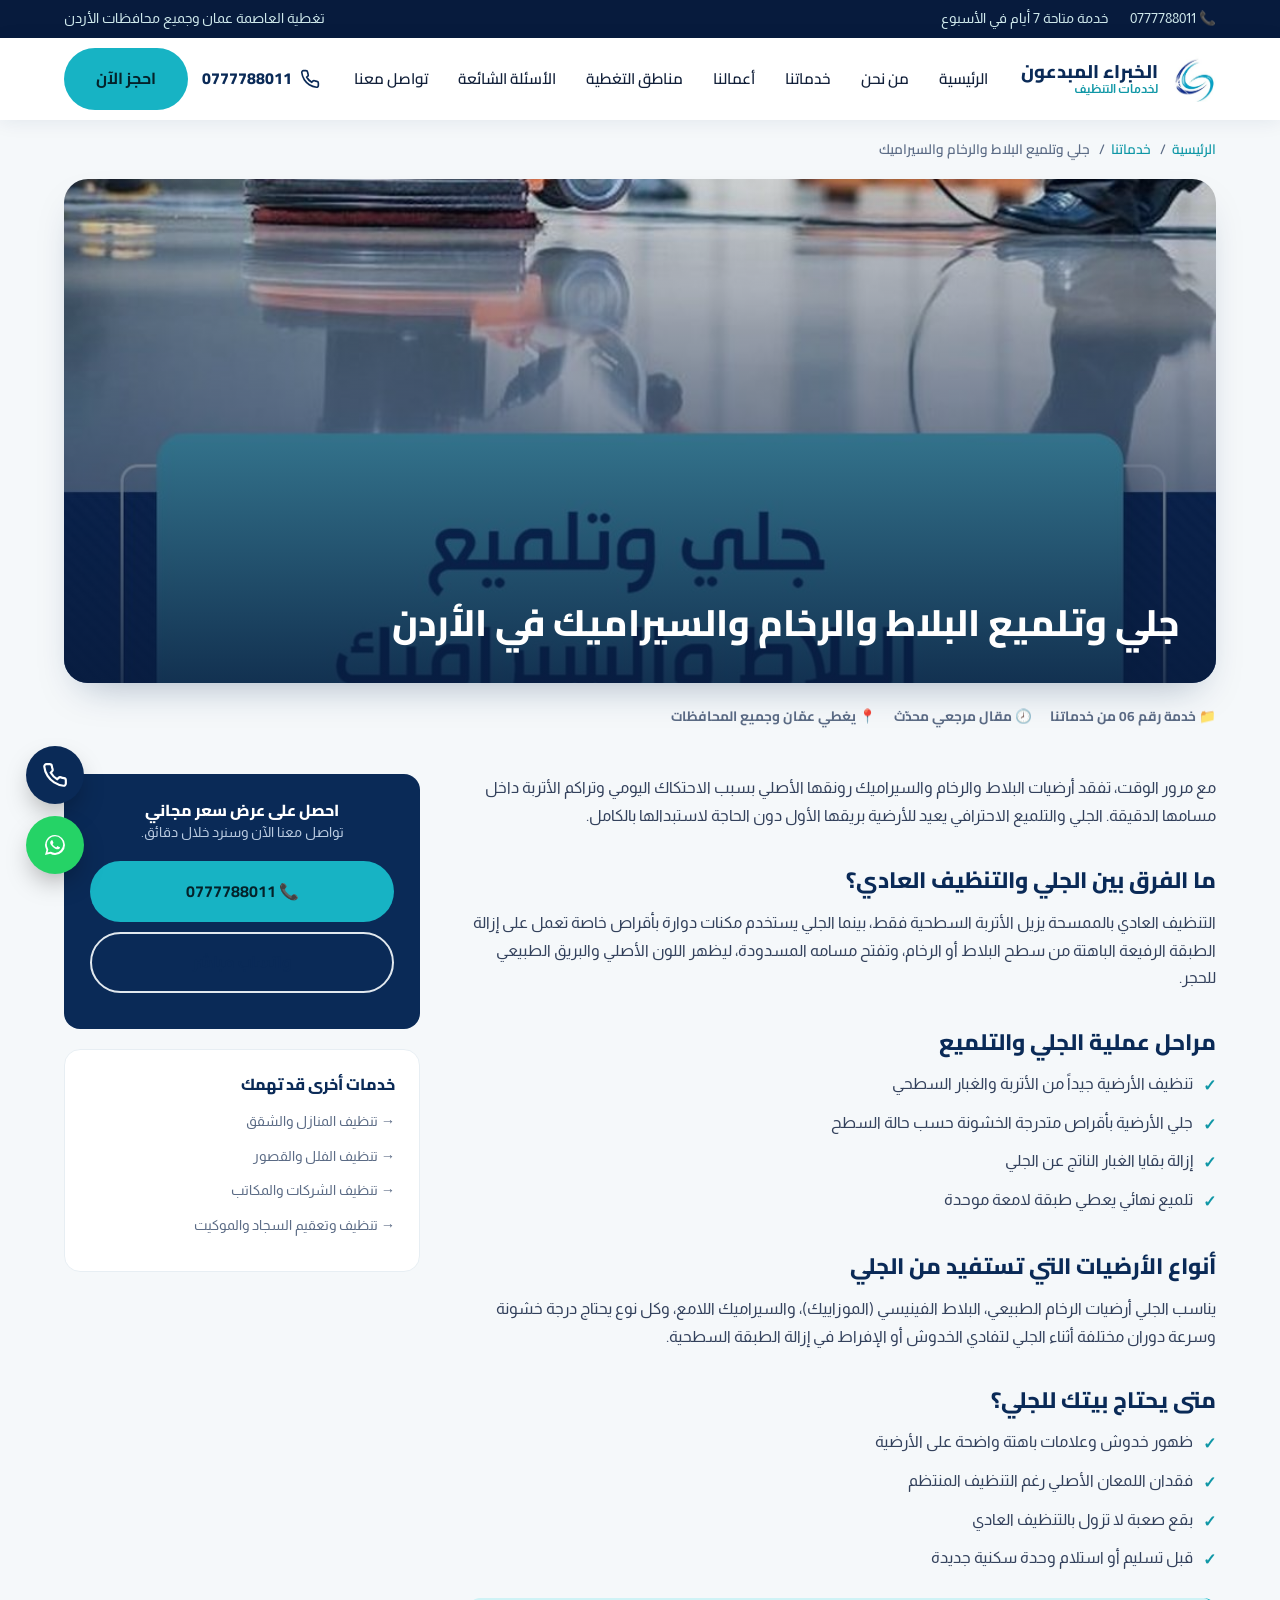
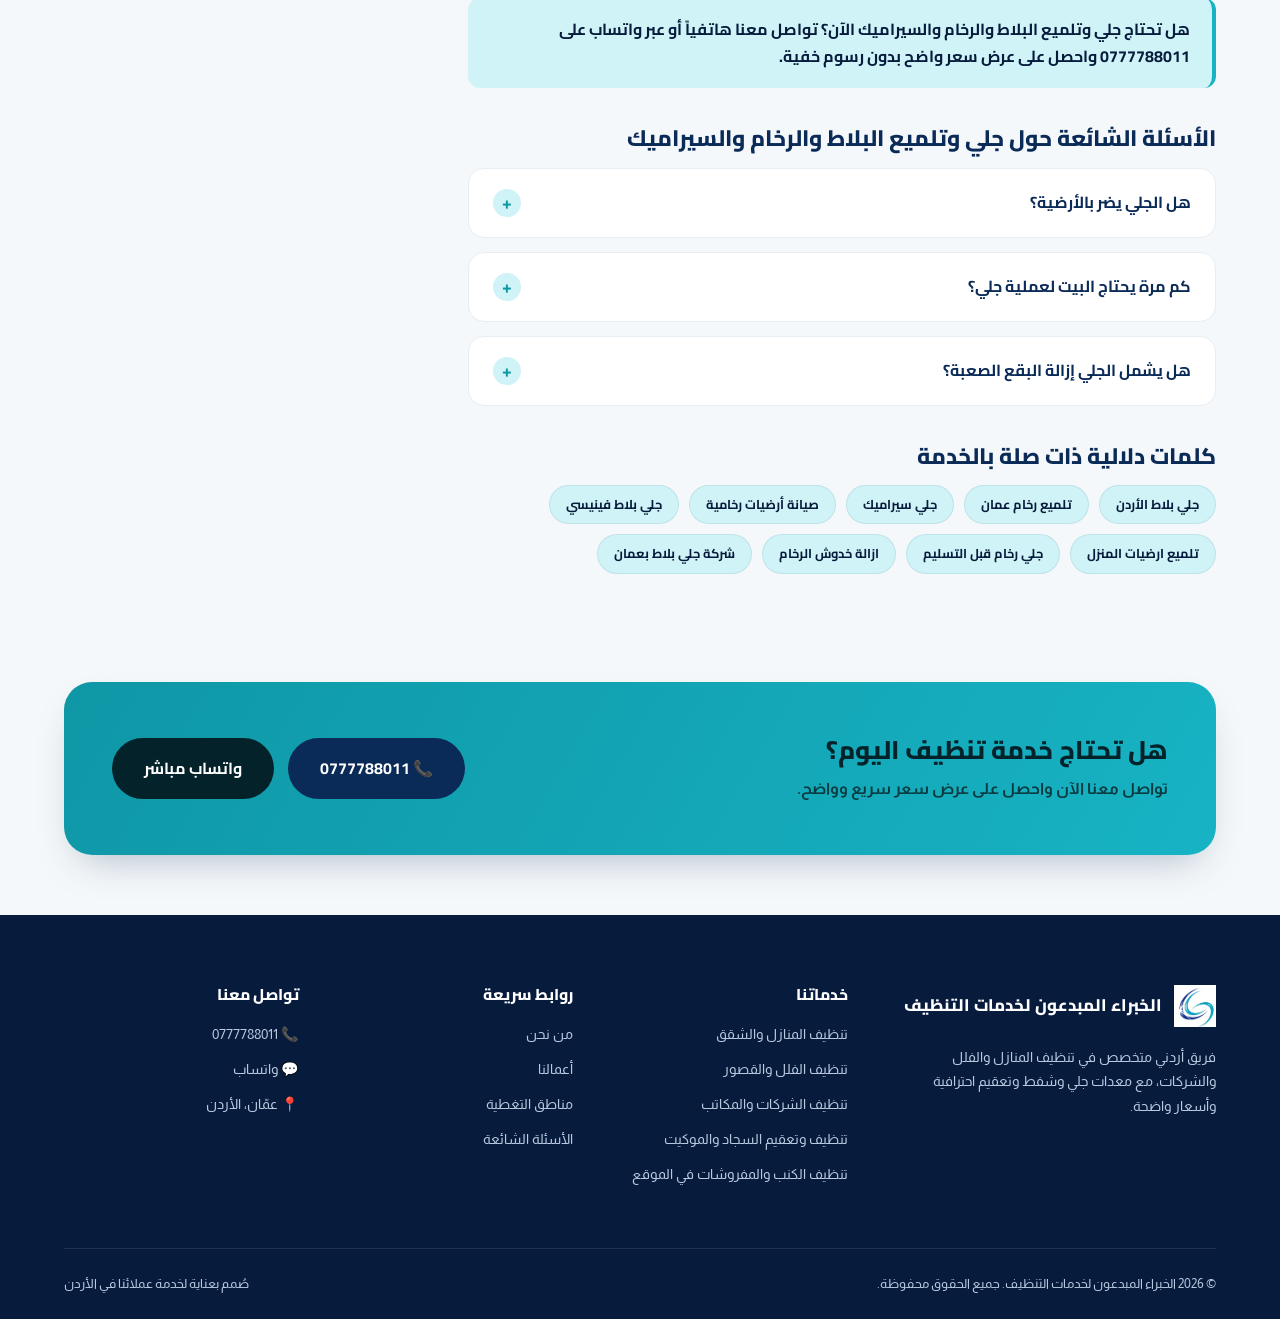
<file: services/jaly-tlmeea-balat.html>
<!DOCTYPE html>
<html lang="ar" dir="rtl">
<head>
<!-- Google Tag Manager -->
<script>(function(w,d,s,l,i){w[l]=w[l]||[];w[l].push({'gtm.start':
new Date().getTime(),event:'gtm.js'});var f=d.getElementsByTagName(s)[0],
j=d.createElement(s),dl=l!='dataLayer'?'&l='+l:'';j.async=true;j.src=
'https://www.googletagmanager.com/gtm.js?id='+i+dl;f.parentNode.insertBefore(j,f);
})(window,document,'script','dataLayer','GTM-P2WNZHLC');</script>
<!-- End Google Tag Manager -->

<meta charset="UTF-8">
<meta name="viewport" content="width=device-width, initial-scale=1.0">
<title>جلي بلاط ورخام وسيراميك في الأردن | استعادة اللمعان الأصلي</title>
<meta name="description" content="خدمة جلي وتلميع البلاط والرخام والسيراميك بمعدات احترافية تعيد اللمعان الأصلي للأرضيات وتزيل الأتربة المتراكمة. اتصل الآن: 0777788011.">
<meta name="keywords" content="جلي بلاط الأردن, تلميع رخام عمان, جلي سيراميك, صيانة أرضيات رخامية, جلي بلاط فينيسي, تلميع ارضيات المنزل, جلي رخام قبل التسليم, ازالة خدوش الرخام, شركة جلي بلاط بعمان">
<meta name="robots" content="index, follow, max-image-preview:large">
<meta name="author" content="الخبراء المبدعون لخدمات التنظيف">
<link rel="canonical" href="https://creativesexperts.com/services/jaly-tlmeea-balat.html">
<meta name="theme-color" content="#0A2A57">

<meta property="og:type" content="article">
<meta property="og:locale" content="ar_JO">
<meta property="og:site_name" content="الخبراء المبدعون لخدمات التنظيف">
<meta property="og:title" content="جلي بلاط ورخام وسيراميك في الأردن | استعادة اللمعان الأصلي">
<meta property="og:description" content="خدمة جلي وتلميع البلاط والرخام والسيراميك بمعدات احترافية تعيد اللمعان الأصلي للأرضيات وتزيل الأتربة المتراكمة. اتصل الآن: 0777788011.">
<meta property="og:image" content="https://creativesexperts.com/assets/jaly-tlmeea-balat-ceramic.jpg">
<meta property="og:url" content="https://creativesexperts.com/services/jaly-tlmeea-balat.html">

<meta name="twitter:card" content="summary_large_image">
<meta name="twitter:title" content="جلي بلاط ورخام وسيراميك في الأردن | استعادة اللمعان الأصلي">
<meta name="twitter:description" content="خدمة جلي وتلميع البلاط والرخام والسيراميك بمعدات احترافية تعيد اللمعان الأصلي للأرضيات وتزيل الأتربة المتراكمة. اتصل الآن: 0777788011.">

<link rel="icon" type="image/png" sizes="32x32" href="../assets/favicon-32.png">
<link rel="icon" type="image/png" sizes="192x192" href="../assets/favicon-192.png">
<link rel="apple-touch-icon" href="../assets/favicon-192.png">
<link rel="preconnect" href="https://fonts.googleapis.com">
<link rel="preconnect" href="https://fonts.gstatic.com" crossorigin>
<link href="https://fonts.googleapis.com/css2?family=Cairo:wght@500;700;800;900&family=Almarai:wght@400;700;800&display=swap" rel="stylesheet">
<link rel="stylesheet" href="../assets/style.css">

<script type="application/ld+json">
{
  "@context": "https://schema.org",
  "@type": "Article",
  "headline": "جلي وتلميع البلاط والرخام والسيراميك",
  "description": "خدمة جلي وتلميع البلاط والرخام والسيراميك بمعدات احترافية تعيد اللمعان الأصلي للأرضيات وتزيل الأتربة المتراكمة. اتصل الآن: 0777788011.",
  "image": "https://creativesexperts.com/assets/jaly-tlmeea-balat-ceramic.jpg",
  "author": {"@type":"Organization","name":"الخبراء المبدعون لخدمات التنظيف"},
  "publisher": {"@type":"Organization","name":"الخبراء المبدعون لخدمات التنظيف"},
  "mainEntityOfPage": "https://creativesexperts.com/services/jaly-tlmeea-balat.html"
}
</script>
<script type="application/ld+json">
{
  "@context": "https://schema.org",
  "@type": "BreadcrumbList",
  "itemListElement": [
    {"@type":"ListItem","position":1,"name":"الرئيسية","item":"https://creativesexperts.com/"},
    {"@type":"ListItem","position":2,"name":"خدماتنا","item":"https://creativesexperts.com/#services"},
    {"@type":"ListItem","position":3,"name":"جلي وتلميع البلاط والرخام والسيراميك","item":"https://creativesexperts.com/services/jaly-tlmeea-balat.html"}
  ]
}
</script>
<script type="application/ld+json">
{
  "@context": "https://schema.org",
  "@type": "FAQPage",
  "mainEntity": [{"@type":"Question","name":"هل الجلي يضر بالأرضية؟","acceptedAnswer":{"@type":"Answer","text":"عند تنفيذه بمعدات احترافية ودرجة خشونة مناسبة لنوع الأرضية، لا يسبب أي ضرر بل يجدد مظهرها."}},
{"@type":"Question","name":"كم مرة يحتاج البيت لعملية جلي؟","acceptedAnswer":{"@type":"Answer","text":"يعتمد على مدى الاستخدام والحركة اليومية، لكن غالباً يوصى بالجلي كل سنة إلى سنتين للحفاظ على اللمعان."}},
{"@type":"Question","name":"هل يشمل الجلي إزالة البقع الصعبة؟","acceptedAnswer":{"@type":"Answer","text":"نعم، عملية الجلي فعّالة في إزالة معظم البقع والعلامات الراسخة على سطح البلاط أو الرخام."}}]
}
</script>

<!-- Conversion tracking events for Google Tag Manager / Google Ads -->
<script>
(function(){
  window.dataLayer = window.dataLayer || [];
  function pushEvent(name, extra){
    var payload = extra || {};
    payload.event = name;
    payload.page_path = window.location.pathname;
    payload.page_title = document.title;
    window.dataLayer.push(payload);
  }

  document.addEventListener('click', function(e){
    var link = e.target.closest ? e.target.closest('a[href]') : null;
    if(!link) return;
    var href = (link.getAttribute('href') || '').trim();
    if(/^tel:/i.test(href)){
      pushEvent('phone_click', {link_url: href});
      return;
    }
    if(/(^|\/\/)(wa\.me|api\.whatsapp\.com)(\/|$)/i.test(href)){
      pushEvent('whatsapp_click', {link_url: href});
    }
  });
})();
</script>
</head>
<body>
<!-- Google Tag Manager (noscript) -->
<noscript><iframe src="https://www.googletagmanager.com/ns.html?id=GTM-P2WNZHLC"
height="0" width="0" style="display:none;visibility:hidden"></iframe></noscript>
<!-- End Google Tag Manager (noscript) -->


<div class="topbar">
  <div class="container">
    <div class="tb-links">
      <a href="tel:+962777788011">📞 0777788011</a>
      <span>خدمة متاحة 7 أيام في الأسبوع</span>
    </div>
    <span>تغطية العاصمة عمان وجميع محافظات الأردن</span>
  </div>
</div>

<header class="main-nav">
  <div class="container nav-inner">
    <a href="../index.html" class="brand">
      <img src="../assets/logo-icon.png" alt="شعار الخبراء المبدعون لخدمات التنظيف" width="46" height="46">
      <span class="name">الخبراء المبدعون<span>لخدمات التنظيف</span></span>
    </a>
    <nav class="links">
      <a href="../index.html">الرئيسية</a>
      <a href="../index.html#about">من نحن</a>
      <a href="../index.html#services">خدماتنا</a>
      <a href="../index.html#gallery">أعمالنا</a>
      <a href="../index.html#areas">مناطق التغطية</a>
      <a href="../index.html#faq">الأسئلة الشائعة</a>
      <a href="../index.html#contact">تواصل معنا</a>
    </nav>
    <div class="nav-cta">
      <a class="nav-phone" href="tel:+962777788011">
        <svg width="20" height="20" viewBox="0 0 24 24" fill="none" stroke="#0A2A57" stroke-width="2"><path d="M22 16.92v3a2 2 0 0 1-2.18 2 19.79 19.79 0 0 1-8.63-3.07 19.5 19.5 0 0 1-6-6 19.79 19.79 0 0 1-3.07-8.67A2 2 0 0 1 4.11 2h3a2 2 0 0 1 2 1.72c.127.96.362 1.903.7 2.81a2 2 0 0 1-.45 2.11L8.09 9.91a16 16 0 0 0 6 6l1.27-1.27a2 2 0 0 1 2.11-.45c.907.338 1.85.573 2.81.7A2 2 0 0 1 22 16.92z"/></svg>
        <span>0777788011</span>
      </a>
      <a href="https://wa.me/962777788011" class="btn btn-primary" target="_blank" rel="noopener">احجز الآن</a>
    </div>
  </div>
</header>

<div class="container">
  <div class="breadcrumb">
    <a href="../index.html">الرئيسية</a><span>/</span>
    <a href="../index.html#services">خدماتنا</a><span>/</span>
    جلي وتلميع البلاط والرخام والسيراميك
  </div>

  <div class="article-hero">
    <img src="../assets/jaly-tlmeea-balat-ceramic.jpg" alt="جلي وتلميع البلاط والرخام والسيراميك" loading="eager">
    <div class="overlay"><h1>جلي وتلميع البلاط والرخام والسيراميك في الأردن</h1></div>
  </div>
  <div class="article-meta">
    <span>📁 خدمة رقم 06 من خدماتنا</span>
    <span>🕗 مقال مرجعي محدّث</span>
    <span>📍 يغطي عمّان وجميع المحافظات</span>
  </div>
</div>

<section class="section" style="padding-top:20px;">
  <div class="container article-layout">
    <article class="prose">
      <p>مع مرور الوقت، تفقد أرضيات البلاط والرخام والسيراميك رونقها الأصلي بسبب الاحتكاك اليومي وتراكم الأتربة داخل مسامها الدقيقة. الجلي والتلميع الاحترافي يعيد للأرضية بريقها الأول دون الحاجة لاستبدالها بالكامل.</p>
      <h2>ما الفرق بين الجلي والتنظيف العادي؟</h2>
<p>التنظيف العادي بالممسحة يزيل الأتربة السطحية فقط، بينما الجلي يستخدم مكنات دوارة بأقراص خاصة تعمل على إزالة الطبقة الرفيعة الباهتة من سطح البلاط أو الرخام، وتفتح مسامه المسدودة، ليظهر اللون الأصلي والبريق الطبيعي للحجر.</p>
<h2>مراحل عملية الجلي والتلميع</h2>
<ul><li>تنظيف الأرضية جيداً من الأتربة والغبار السطحي</li><li>جلي الأرضية بأقراص متدرجة الخشونة حسب حالة السطح</li><li>إزالة بقايا الغبار الناتج عن الجلي</li><li>تلميع نهائي يعطي طبقة لامعة موحدة</li></ul>
<h2>أنواع الأرضيات التي تستفيد من الجلي</h2>
<p>يناسب الجلي أرضيات الرخام الطبيعي، البلاط الفينيسي (الموزاييك)، والسيراميك اللامع، وكل نوع يحتاج درجة خشونة وسرعة دوران مختلفة أثناء الجلي لتفادي الخدوش أو الإفراط في إزالة الطبقة السطحية.</p>
<h2>متى يحتاج بيتك للجلي؟</h2>
<ul><li>ظهور خدوش وعلامات باهتة واضحة على الأرضية</li><li>فقدان اللمعان الأصلي رغم التنظيف المنتظم</li><li>بقع صعبة لا تزول بالتنظيف العادي</li><li>قبل تسليم أو استلام وحدة سكنية جديدة</li></ul>

      <blockquote>هل تحتاج جلي وتلميع البلاط والرخام والسيراميك الآن؟ تواصل معنا هاتفياً أو عبر واتساب على 0777788011 واحصل على عرض سعر واضح بدون رسوم خفية.</blockquote>

      <h2>الأسئلة الشائعة حول جلي وتلميع البلاط والرخام والسيراميك</h2>
      <div class="faq-list" style="margin-top:6px;">
        <div class="faq-item">
  <div class="faq-q">هل الجلي يضر بالأرضية؟ <span class="plus">+</span></div>
  <div class="faq-a"><p>عند تنفيذه بمعدات احترافية ودرجة خشونة مناسبة لنوع الأرضية، لا يسبب أي ضرر بل يجدد مظهرها.</p></div>
</div>
<div class="faq-item">
  <div class="faq-q">كم مرة يحتاج البيت لعملية جلي؟ <span class="plus">+</span></div>
  <div class="faq-a"><p>يعتمد على مدى الاستخدام والحركة اليومية، لكن غالباً يوصى بالجلي كل سنة إلى سنتين للحفاظ على اللمعان.</p></div>
</div>
<div class="faq-item">
  <div class="faq-q">هل يشمل الجلي إزالة البقع الصعبة؟ <span class="plus">+</span></div>
  <div class="faq-a"><p>نعم، عملية الجلي فعّالة في إزالة معظم البقع والعلامات الراسخة على سطح البلاط أو الرخام.</p></div>
</div>

      </div>

      <h2>كلمات دلالية ذات صلة بالخدمة</h2>
      <div class="keyword-cloud">
        <span>جلي بلاط الأردن</span>
<span>تلميع رخام عمان</span>
<span>جلي سيراميك</span>
<span>صيانة أرضيات رخامية</span>
<span>جلي بلاط فينيسي</span>
<span>تلميع ارضيات المنزل</span>
<span>جلي رخام قبل التسليم</span>
<span>ازالة خدوش الرخام</span>
<span>شركة جلي بلاط بعمان</span>

      </div>
    </article>

    <aside class="sidebar">
      <div class="side-cta">
        <h4>احصل على عرض سعر مجاني</h4>
        <p>تواصل معنا الآن وسنرد خلال دقائق.</p>
        <a href="tel:+962777788011" class="btn btn-primary">📞 0777788011</a>
        <a href="https://wa.me/962777788011" target="_blank" rel="noopener" class="btn btn-outline" style="color:var(--navy); border-color:#E1E8EE;">واتساب مباشر</a>
      </div>
      <div class="side-card">
        <h4>خدمات أخرى قد تهمك</h4>
        <ul><li><a href="tandheef-manazel-wa-shiqaq.html">→ تنظيف المنازل والشقق</a></li>
<li><a href="tandheef-felal-wa-qusoor.html">→ تنظيف الفلل والقصور</a></li>
<li><a href="tandheef-sharikat-wa-makateb.html">→ تنظيف الشركات والمكاتب</a></li>
<li><a href="tandheef-sijad-wa-mawkeet.html">→ تنظيف وتعقيم السجاد والموكيت</a></li>
</ul>
      </div>
    </aside>
  </div>
</section>

<section class="container" style="margin:20px auto 60px;">
  <div class="cta-band">
    <div>
      <h2>هل تحتاج خدمة تنظيف اليوم؟</h2>
      <p>تواصل معنا الآن واحصل على عرض سعر سريع وواضح.</p>
    </div>
    <div style="display:flex; gap:14px; flex-wrap:wrap;">
      <a href="tel:+962777788011" class="btn btn-navy">📞 0777788011</a>
      <a href="https://wa.me/962777788011" target="_blank" rel="noopener" class="btn" style="background:#04222A; color:#fff;">واتساب مباشر</a>
    </div>
  </div>
</section>

<footer>
  <div class="container">
    <div class="footer-grid">
      <div>
        <div class="footer-brand">
          <img src="../assets/logo-icon.png" alt="شعار الخبراء المبدعون لخدمات التنظيف" width="42" height="42">
          <span class="name">الخبراء المبدعون لخدمات التنظيف</span>
        </div>
        <p style="font-size:.9rem; max-width:320px;">فريق أردني متخصص في تنظيف المنازل والفلل والشركات، مع معدات جلي وشفط وتعقيم احترافية وأسعار واضحة.</p>
      </div>
      <div>
        <h4>خدماتنا</h4>
        <ul><li><a href="../services/tandheef-manazel-wa-shiqaq.html">تنظيف المنازل والشقق</a></li>
<li><a href="../services/tandheef-felal-wa-qusoor.html">تنظيف الفلل والقصور</a></li>
<li><a href="../services/tandheef-sharikat-wa-makateb.html">تنظيف الشركات والمكاتب</a></li>
<li><a href="../services/tandheef-sijad-wa-mawkeet.html">تنظيف وتعقيم السجاد والموكيت</a></li>
<li><a href="../services/tandheef-kanab-wal-mafrushat.html">تنظيف الكنب والمفروشات في الموقع</a></li>
</ul>
      </div>
      <div>
        <h4>روابط سريعة</h4>
        <ul>
          <li><a href="../index.html#about">من نحن</a></li>
          <li><a href="../index.html#gallery">أعمالنا</a></li>
          <li><a href="../index.html#areas">مناطق التغطية</a></li>
          <li><a href="../index.html#faq">الأسئلة الشائعة</a></li>
        </ul>
      </div>
      <div>
        <h4>تواصل معنا</h4>
        <ul>
          <li><a href="tel:+962777788011">📞 0777788011</a></li>
          <li><a href="https://wa.me/962777788011" target="_blank" rel="noopener">💬 واتساب</a></li>
          <li><span>📍 عمّان، الأردن</span></li>
        </ul>
      </div>
    </div>
    <div class="footer-bottom">
      <span>© 2026 الخبراء المبدعون لخدمات التنظيف. جميع الحقوق محفوظة.</span>
      <span>صُمم بعناية لخدمة عملائنا في الأردن</span>
    </div>
  </div>
</footer>

<a href="tel:+962777788011" class="call-float" aria-label="اتصل بنا">
  <svg width="26" height="26" viewBox="0 0 24 24" fill="none" stroke="#fff" stroke-width="2"><path d="M22 16.92v3a2 2 0 0 1-2.18 2 19.79 19.79 0 0 1-8.63-3.07 19.5 19.5 0 0 1-6-6 19.79 19.79 0 0 1-3.07-8.67A2 2 0 0 1 4.11 2h3a2 2 0 0 1 2 1.72c.127.96.362 1.903.7 2.81a2 2 0 0 1-.45 2.11L8.09 9.91a16 16 0 0 0 6 6l1.27-1.27a2 2 0 0 1 2.11-.45c.907.338 1.85.573 2.81.7A2 2 0 0 1 22 16.92z"/></svg>
</a>
<a href="https://wa.me/962777788011" target="_blank" rel="noopener" class="wa-float" aria-label="تواصل عبر واتساب">
  <svg width="30" height="30" viewBox="0 0 24 24" fill="#fff"><path d="M17.6 6.32A7.85 7.85 0 0012.05 4a7.94 7.94 0 00-6.9 11.9L4 20l4.2-1.1a7.9 7.9 0 003.85 1h0a7.94 7.94 0 007.94-7.94 7.85 7.85 0 00-2.39-5.64zM12.05 18.4h0a6.5 6.5 0 01-3.32-.91l-.24-.14-2.47.65.66-2.41-.16-.25a6.55 6.55 0 011.02-8.53 6.5 6.5 0 019.19 9.19 6.5 6.5 0 01-4.68 2.4zm3.58-4.86c-.2-.1-1.16-.57-1.34-.64s-.31-.1-.44.1-.5.64-.62.77-.23.15-.43.05a5.4 5.4 0 01-1.59-.98 6 6 0 01-1.1-1.37c-.12-.2 0-.3.09-.4s.2-.23.29-.35a1.3 1.3 0 00.2-.33.36.36 0 000-.35c-.05-.1-.44-1.06-.6-1.45s-.32-.33-.44-.33-.24 0-.37 0a.7.7 0 00-.51.24 2.15 2.15 0 00-.67 1.6 3.74 3.74 0 00.78 1.98 8.6 8.6 0 003.28 2.9c.46.2.82.32 1.1.4a2.65 2.65 0 001.22.08 2 2 0 001.31-.92 1.62 1.62 0 00.11-.92c-.05-.08-.18-.13-.38-.23z"/></svg>
</a>

<script>
document.querySelectorAll('.faq-item').forEach(function(item){
  item.querySelector('.faq-q').addEventListener('click', function(){
    var wasOpen = item.classList.contains('open');
    document.querySelectorAll('.faq-item').forEach(function(i){ i.classList.remove('open'); });
    if(!wasOpen) item.classList.add('open');
  });
});
</script>
</body>
</html>
</file>
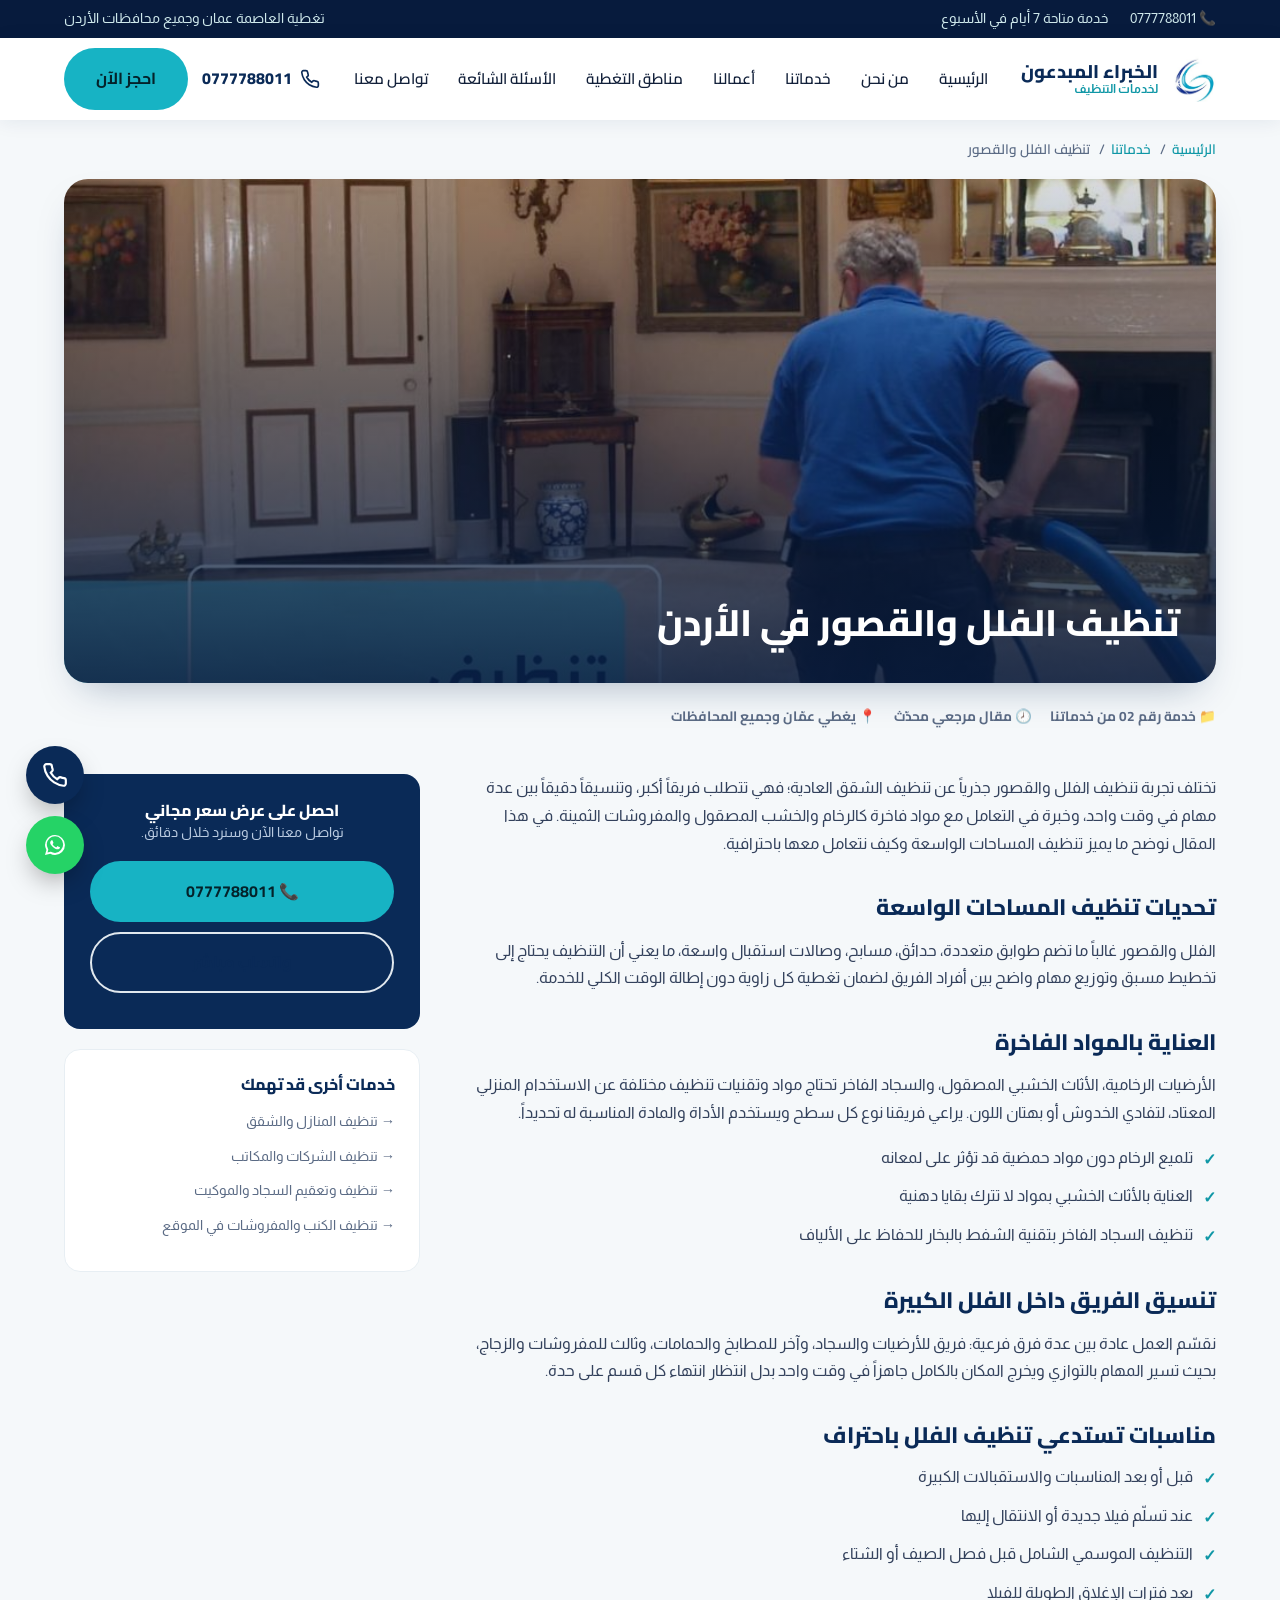
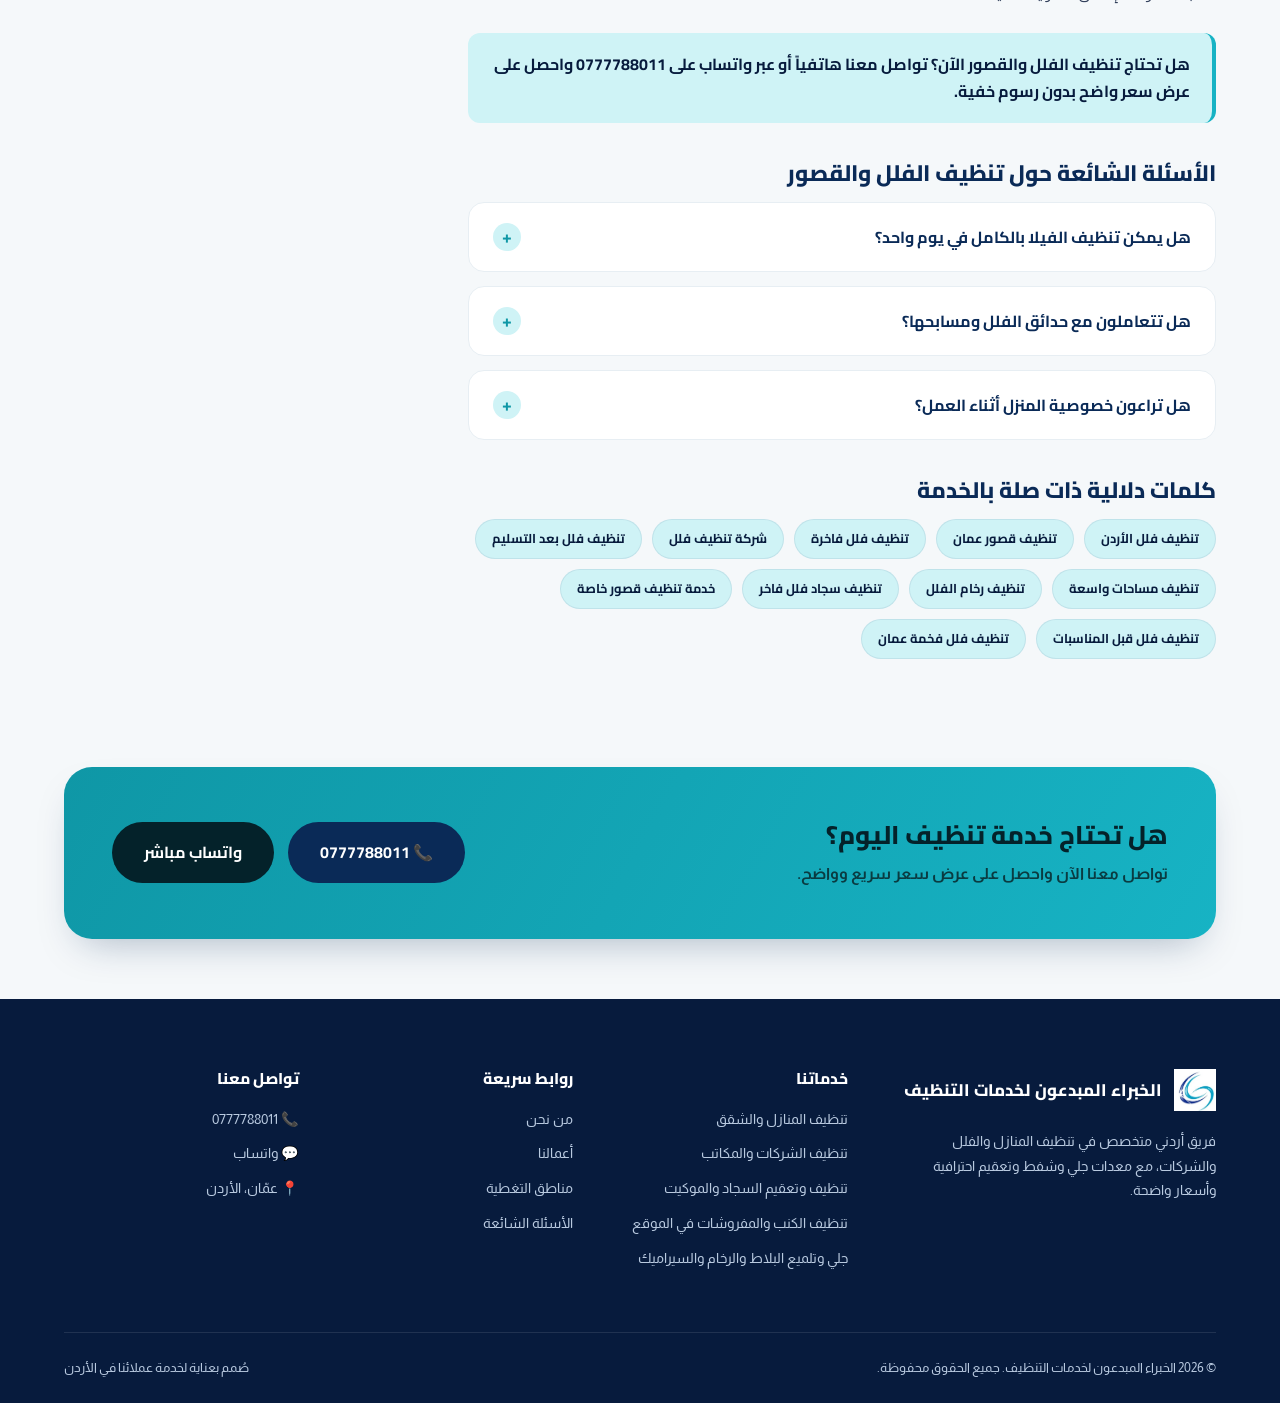
<file: services/tandheef-felal-wa-qusoor.html>
<!DOCTYPE html>
<html lang="ar" dir="rtl">
<head>
<!-- Google Tag Manager -->
<script>(function(w,d,s,l,i){w[l]=w[l]||[];w[l].push({'gtm.start':
new Date().getTime(),event:'gtm.js'});var f=d.getElementsByTagName(s)[0],
j=d.createElement(s),dl=l!='dataLayer'?'&l='+l:'';j.async=true;j.src=
'https://www.googletagmanager.com/gtm.js?id='+i+dl;f.parentNode.insertBefore(j,f);
})(window,document,'script','dataLayer','GTM-P2WNZHLC');</script>
<!-- End Google Tag Manager -->

<meta charset="UTF-8">
<meta name="viewport" content="width=device-width, initial-scale=1.0">
<title>تنظيف فلل وقصور في الأردن | خدمة متكاملة للمساحات الواسعة</title>
<meta name="description" content="خدمة تنظيف فلل وقصور احترافية في الأردن تغطي جميع الطوابق والمساحات الخارجية والمفروشات الفاخرة. فريق متكامل ومعدات متخصصة. اتصل 0777788011.">
<meta name="keywords" content="تنظيف فلل الأردن, تنظيف قصور عمان, تنظيف فلل فاخرة, شركة تنظيف فلل, تنظيف فلل بعد التسليم, تنظيف مساحات واسعة, تنظيف رخام الفلل, تنظيف سجاد فلل فاخر, خدمة تنظيف قصور خاصة, تنظيف فلل قبل المناسبات, تنظيف فلل فخمة عمان">
<meta name="robots" content="index, follow, max-image-preview:large">
<meta name="author" content="الخبراء المبدعون لخدمات التنظيف">
<link rel="canonical" href="https://creativesexperts.com/services/tandheef-felal-wa-qusoor.html">
<meta name="theme-color" content="#0A2A57">

<meta property="og:type" content="article">
<meta property="og:locale" content="ar_JO">
<meta property="og:site_name" content="الخبراء المبدعون لخدمات التنظيف">
<meta property="og:title" content="تنظيف فلل وقصور في الأردن | خدمة متكاملة للمساحات الواسعة">
<meta property="og:description" content="خدمة تنظيف فلل وقصور احترافية في الأردن تغطي جميع الطوابق والمساحات الخارجية والمفروشات الفاخرة. فريق متكامل ومعدات متخصصة. اتصل 0777788011.">
<meta property="og:image" content="https://creativesexperts.com/assets/tandheef-felal-3.jpg">
<meta property="og:url" content="https://creativesexperts.com/services/tandheef-felal-wa-qusoor.html">

<meta name="twitter:card" content="summary_large_image">
<meta name="twitter:title" content="تنظيف فلل وقصور في الأردن | خدمة متكاملة للمساحات الواسعة">
<meta name="twitter:description" content="خدمة تنظيف فلل وقصور احترافية في الأردن تغطي جميع الطوابق والمساحات الخارجية والمفروشات الفاخرة. فريق متكامل ومعدات متخصصة. اتصل 0777788011.">

<link rel="icon" type="image/png" sizes="32x32" href="../assets/favicon-32.png">
<link rel="icon" type="image/png" sizes="192x192" href="../assets/favicon-192.png">
<link rel="apple-touch-icon" href="../assets/favicon-192.png">
<link rel="preconnect" href="https://fonts.googleapis.com">
<link rel="preconnect" href="https://fonts.gstatic.com" crossorigin>
<link href="https://fonts.googleapis.com/css2?family=Cairo:wght@500;700;800;900&family=Almarai:wght@400;700;800&display=swap" rel="stylesheet">
<link rel="stylesheet" href="../assets/style.css">

<script type="application/ld+json">
{
  "@context": "https://schema.org",
  "@type": "Article",
  "headline": "تنظيف الفلل والقصور",
  "description": "خدمة تنظيف فلل وقصور احترافية في الأردن تغطي جميع الطوابق والمساحات الخارجية والمفروشات الفاخرة. فريق متكامل ومعدات متخصصة. اتصل 0777788011.",
  "image": "https://creativesexperts.com/assets/tandheef-felal-3.jpg",
  "author": {"@type":"Organization","name":"الخبراء المبدعون لخدمات التنظيف"},
  "publisher": {"@type":"Organization","name":"الخبراء المبدعون لخدمات التنظيف"},
  "mainEntityOfPage": "https://creativesexperts.com/services/tandheef-felal-wa-qusoor.html"
}
</script>
<script type="application/ld+json">
{
  "@context": "https://schema.org",
  "@type": "BreadcrumbList",
  "itemListElement": [
    {"@type":"ListItem","position":1,"name":"الرئيسية","item":"https://creativesexperts.com/"},
    {"@type":"ListItem","position":2,"name":"خدماتنا","item":"https://creativesexperts.com/#services"},
    {"@type":"ListItem","position":3,"name":"تنظيف الفلل والقصور","item":"https://creativesexperts.com/services/tandheef-felal-wa-qusoor.html"}
  ]
}
</script>
<script type="application/ld+json">
{
  "@context": "https://schema.org",
  "@type": "FAQPage",
  "mainEntity": [{"@type":"Question","name":"هل يمكن تنظيف الفيلا بالكامل في يوم واحد؟","acceptedAnswer":{"@type":"Answer","text":"نعم غالباً، حسب المساحة وعدد الطوابق، ونحدد لك المدة المتوقعة بدقة بعد معرفة تفاصيل المكان."}},
{"@type":"Question","name":"هل تتعاملون مع حدائق الفلل ومسابحها؟","acceptedAnswer":{"@type":"Answer","text":"نركز بشكل أساسي على التنظيف الداخلي والمفروشات، تواصل معنا لمعرفة إمكانية ترتيب خدمات إضافية حسب الطلب."}},
{"@type":"Question","name":"هل تراعون خصوصية المنزل أثناء العمل؟","acceptedAnswer":{"@type":"Answer","text":"نعم، فريقنا مدرّب على التعامل باحترافية وتقدير كامل لخصوصية أصحاب المنزل ومقتنياتهم."}}]
}
</script>

<!-- Conversion tracking events for Google Tag Manager / Google Ads -->
<script>
(function(){
  window.dataLayer = window.dataLayer || [];
  function pushEvent(name, extra){
    var payload = extra || {};
    payload.event = name;
    payload.page_path = window.location.pathname;
    payload.page_title = document.title;
    window.dataLayer.push(payload);
  }

  document.addEventListener('click', function(e){
    var link = e.target.closest ? e.target.closest('a[href]') : null;
    if(!link) return;
    var href = (link.getAttribute('href') || '').trim();
    if(/^tel:/i.test(href)){
      pushEvent('phone_click', {link_url: href});
      return;
    }
    if(/(^|\/\/)(wa\.me|api\.whatsapp\.com)(\/|$)/i.test(href)){
      pushEvent('whatsapp_click', {link_url: href});
    }
  });
})();
</script>
</head>
<body>
<!-- Google Tag Manager (noscript) -->
<noscript><iframe src="https://www.googletagmanager.com/ns.html?id=GTM-P2WNZHLC"
height="0" width="0" style="display:none;visibility:hidden"></iframe></noscript>
<!-- End Google Tag Manager (noscript) -->


<div class="topbar">
  <div class="container">
    <div class="tb-links">
      <a href="tel:+962777788011">📞 0777788011</a>
      <span>خدمة متاحة 7 أيام في الأسبوع</span>
    </div>
    <span>تغطية العاصمة عمان وجميع محافظات الأردن</span>
  </div>
</div>

<header class="main-nav">
  <div class="container nav-inner">
    <a href="../index.html" class="brand">
      <img src="../assets/logo-icon.png" alt="شعار الخبراء المبدعون لخدمات التنظيف" width="46" height="46">
      <span class="name">الخبراء المبدعون<span>لخدمات التنظيف</span></span>
    </a>
    <nav class="links">
      <a href="../index.html">الرئيسية</a>
      <a href="../index.html#about">من نحن</a>
      <a href="../index.html#services">خدماتنا</a>
      <a href="../index.html#gallery">أعمالنا</a>
      <a href="../index.html#areas">مناطق التغطية</a>
      <a href="../index.html#faq">الأسئلة الشائعة</a>
      <a href="../index.html#contact">تواصل معنا</a>
    </nav>
    <div class="nav-cta">
      <a class="nav-phone" href="tel:+962777788011">
        <svg width="20" height="20" viewBox="0 0 24 24" fill="none" stroke="#0A2A57" stroke-width="2"><path d="M22 16.92v3a2 2 0 0 1-2.18 2 19.79 19.79 0 0 1-8.63-3.07 19.5 19.5 0 0 1-6-6 19.79 19.79 0 0 1-3.07-8.67A2 2 0 0 1 4.11 2h3a2 2 0 0 1 2 1.72c.127.96.362 1.903.7 2.81a2 2 0 0 1-.45 2.11L8.09 9.91a16 16 0 0 0 6 6l1.27-1.27a2 2 0 0 1 2.11-.45c.907.338 1.85.573 2.81.7A2 2 0 0 1 22 16.92z"/></svg>
        <span>0777788011</span>
      </a>
      <a href="https://wa.me/962777788011" class="btn btn-primary" target="_blank" rel="noopener">احجز الآن</a>
    </div>
  </div>
</header>

<div class="container">
  <div class="breadcrumb">
    <a href="../index.html">الرئيسية</a><span>/</span>
    <a href="../index.html#services">خدماتنا</a><span>/</span>
    تنظيف الفلل والقصور
  </div>

  <div class="article-hero">
    <img src="../assets/tandheef-felal-3.jpg" alt="تنظيف فلل وقصور فاخرة" loading="eager">
    <div class="overlay"><h1>تنظيف الفلل والقصور في الأردن</h1></div>
  </div>
  <div class="article-meta">
    <span>📁 خدمة رقم 02 من خدماتنا</span>
    <span>🕗 مقال مرجعي محدّث</span>
    <span>📍 يغطي عمّان وجميع المحافظات</span>
  </div>
</div>

<section class="section" style="padding-top:20px;">
  <div class="container article-layout">
    <article class="prose">
      <p>تختلف تجربة تنظيف الفلل والقصور جذرياً عن تنظيف الشقق العادية؛ فهي تتطلب فريقاً أكبر، وتنسيقاً دقيقاً بين عدة مهام في وقت واحد، وخبرة في التعامل مع مواد فاخرة كالرخام والخشب المصقول والمفروشات الثمينة. في هذا المقال نوضح ما يميز تنظيف المساحات الواسعة وكيف نتعامل معها باحترافية.</p>
      <h2>تحديات تنظيف المساحات الواسعة</h2>
<p>الفلل والقصور غالباً ما تضم طوابق متعددة، حدائق، مسابح، وصالات استقبال واسعة، ما يعني أن التنظيف يحتاج إلى تخطيط مسبق وتوزيع مهام واضح بين أفراد الفريق لضمان تغطية كل زاوية دون إطالة الوقت الكلي للخدمة.</p>
<h2>العناية بالمواد الفاخرة</h2>
<p>الأرضيات الرخامية، الأثاث الخشبي المصقول، والسجاد الفاخر تحتاج مواد وتقنيات تنظيف مختلفة عن الاستخدام المنزلي المعتاد، لتفادي الخدوش أو بهتان اللون. يراعي فريقنا نوع كل سطح ويستخدم الأداة والمادة المناسبة له تحديداً.</p><ul><li>تلميع الرخام دون مواد حمضية قد تؤثر على لمعانه</li><li>العناية بالأثاث الخشبي بمواد لا تترك بقايا دهنية</li><li>تنظيف السجاد الفاخر بتقنية الشفط بالبخار للحفاظ على الألياف</li></ul>
<h2>تنسيق الفريق داخل الفلل الكبيرة</h2>
<p>نقسّم العمل عادة بين عدة فرق فرعية: فريق للأرضيات والسجاد، وآخر للمطابخ والحمامات، وثالث للمفروشات والزجاج، بحيث تسير المهام بالتوازي ويخرج المكان بالكامل جاهزاً في وقت واحد بدل انتظار انتهاء كل قسم على حدة.</p>
<h2>مناسبات تستدعي تنظيف الفلل باحتراف</h2>
<ul><li>قبل أو بعد المناسبات والاستقبالات الكبيرة</li><li>عند تسلّم فيلا جديدة أو الانتقال إليها</li><li>التنظيف الموسمي الشامل قبل فصل الصيف أو الشتاء</li><li>بعد فترات الإغلاق الطويلة للفيلا</li></ul>

      <blockquote>هل تحتاج تنظيف الفلل والقصور الآن؟ تواصل معنا هاتفياً أو عبر واتساب على 0777788011 واحصل على عرض سعر واضح بدون رسوم خفية.</blockquote>

      <h2>الأسئلة الشائعة حول تنظيف الفلل والقصور</h2>
      <div class="faq-list" style="margin-top:6px;">
        <div class="faq-item">
  <div class="faq-q">هل يمكن تنظيف الفيلا بالكامل في يوم واحد؟ <span class="plus">+</span></div>
  <div class="faq-a"><p>نعم غالباً، حسب المساحة وعدد الطوابق، ونحدد لك المدة المتوقعة بدقة بعد معرفة تفاصيل المكان.</p></div>
</div>
<div class="faq-item">
  <div class="faq-q">هل تتعاملون مع حدائق الفلل ومسابحها؟ <span class="plus">+</span></div>
  <div class="faq-a"><p>نركز بشكل أساسي على التنظيف الداخلي والمفروشات، تواصل معنا لمعرفة إمكانية ترتيب خدمات إضافية حسب الطلب.</p></div>
</div>
<div class="faq-item">
  <div class="faq-q">هل تراعون خصوصية المنزل أثناء العمل؟ <span class="plus">+</span></div>
  <div class="faq-a"><p>نعم، فريقنا مدرّب على التعامل باحترافية وتقدير كامل لخصوصية أصحاب المنزل ومقتنياتهم.</p></div>
</div>

      </div>

      <h2>كلمات دلالية ذات صلة بالخدمة</h2>
      <div class="keyword-cloud">
        <span>تنظيف فلل الأردن</span>
<span>تنظيف قصور عمان</span>
<span>تنظيف فلل فاخرة</span>
<span>شركة تنظيف فلل</span>
<span>تنظيف فلل بعد التسليم</span>
<span>تنظيف مساحات واسعة</span>
<span>تنظيف رخام الفلل</span>
<span>تنظيف سجاد فلل فاخر</span>
<span>خدمة تنظيف قصور خاصة</span>
<span>تنظيف فلل قبل المناسبات</span>
<span>تنظيف فلل فخمة عمان</span>

      </div>
    </article>

    <aside class="sidebar">
      <div class="side-cta">
        <h4>احصل على عرض سعر مجاني</h4>
        <p>تواصل معنا الآن وسنرد خلال دقائق.</p>
        <a href="tel:+962777788011" class="btn btn-primary">📞 0777788011</a>
        <a href="https://wa.me/962777788011" target="_blank" rel="noopener" class="btn btn-outline" style="color:var(--navy); border-color:#E1E8EE;">واتساب مباشر</a>
      </div>
      <div class="side-card">
        <h4>خدمات أخرى قد تهمك</h4>
        <ul><li><a href="tandheef-manazel-wa-shiqaq.html">→ تنظيف المنازل والشقق</a></li>
<li><a href="tandheef-sharikat-wa-makateb.html">→ تنظيف الشركات والمكاتب</a></li>
<li><a href="tandheef-sijad-wa-mawkeet.html">→ تنظيف وتعقيم السجاد والموكيت</a></li>
<li><a href="tandheef-kanab-wal-mafrushat.html">→ تنظيف الكنب والمفروشات في الموقع</a></li>
</ul>
      </div>
    </aside>
  </div>
</section>

<section class="container" style="margin:20px auto 60px;">
  <div class="cta-band">
    <div>
      <h2>هل تحتاج خدمة تنظيف اليوم؟</h2>
      <p>تواصل معنا الآن واحصل على عرض سعر سريع وواضح.</p>
    </div>
    <div style="display:flex; gap:14px; flex-wrap:wrap;">
      <a href="tel:+962777788011" class="btn btn-navy">📞 0777788011</a>
      <a href="https://wa.me/962777788011" target="_blank" rel="noopener" class="btn" style="background:#04222A; color:#fff;">واتساب مباشر</a>
    </div>
  </div>
</section>

<footer>
  <div class="container">
    <div class="footer-grid">
      <div>
        <div class="footer-brand">
          <img src="../assets/logo-icon.png" alt="شعار الخبراء المبدعون لخدمات التنظيف" width="42" height="42">
          <span class="name">الخبراء المبدعون لخدمات التنظيف</span>
        </div>
        <p style="font-size:.9rem; max-width:320px;">فريق أردني متخصص في تنظيف المنازل والفلل والشركات، مع معدات جلي وشفط وتعقيم احترافية وأسعار واضحة.</p>
      </div>
      <div>
        <h4>خدماتنا</h4>
        <ul><li><a href="../services/tandheef-manazel-wa-shiqaq.html">تنظيف المنازل والشقق</a></li>
<li><a href="../services/tandheef-sharikat-wa-makateb.html">تنظيف الشركات والمكاتب</a></li>
<li><a href="../services/tandheef-sijad-wa-mawkeet.html">تنظيف وتعقيم السجاد والموكيت</a></li>
<li><a href="../services/tandheef-kanab-wal-mafrushat.html">تنظيف الكنب والمفروشات في الموقع</a></li>
<li><a href="../services/jaly-tlmeea-balat.html">جلي وتلميع البلاط والرخام والسيراميك</a></li>
</ul>
      </div>
      <div>
        <h4>روابط سريعة</h4>
        <ul>
          <li><a href="../index.html#about">من نحن</a></li>
          <li><a href="../index.html#gallery">أعمالنا</a></li>
          <li><a href="../index.html#areas">مناطق التغطية</a></li>
          <li><a href="../index.html#faq">الأسئلة الشائعة</a></li>
        </ul>
      </div>
      <div>
        <h4>تواصل معنا</h4>
        <ul>
          <li><a href="tel:+962777788011">📞 0777788011</a></li>
          <li><a href="https://wa.me/962777788011" target="_blank" rel="noopener">💬 واتساب</a></li>
          <li><span>📍 عمّان، الأردن</span></li>
        </ul>
      </div>
    </div>
    <div class="footer-bottom">
      <span>© 2026 الخبراء المبدعون لخدمات التنظيف. جميع الحقوق محفوظة.</span>
      <span>صُمم بعناية لخدمة عملائنا في الأردن</span>
    </div>
  </div>
</footer>

<a href="tel:+962777788011" class="call-float" aria-label="اتصل بنا">
  <svg width="26" height="26" viewBox="0 0 24 24" fill="none" stroke="#fff" stroke-width="2"><path d="M22 16.92v3a2 2 0 0 1-2.18 2 19.79 19.79 0 0 1-8.63-3.07 19.5 19.5 0 0 1-6-6 19.79 19.79 0 0 1-3.07-8.67A2 2 0 0 1 4.11 2h3a2 2 0 0 1 2 1.72c.127.96.362 1.903.7 2.81a2 2 0 0 1-.45 2.11L8.09 9.91a16 16 0 0 0 6 6l1.27-1.27a2 2 0 0 1 2.11-.45c.907.338 1.85.573 2.81.7A2 2 0 0 1 22 16.92z"/></svg>
</a>
<a href="https://wa.me/962777788011" target="_blank" rel="noopener" class="wa-float" aria-label="تواصل عبر واتساب">
  <svg width="30" height="30" viewBox="0 0 24 24" fill="#fff"><path d="M17.6 6.32A7.85 7.85 0 0012.05 4a7.94 7.94 0 00-6.9 11.9L4 20l4.2-1.1a7.9 7.9 0 003.85 1h0a7.94 7.94 0 007.94-7.94 7.85 7.85 0 00-2.39-5.64zM12.05 18.4h0a6.5 6.5 0 01-3.32-.91l-.24-.14-2.47.65.66-2.41-.16-.25a6.55 6.55 0 011.02-8.53 6.5 6.5 0 019.19 9.19 6.5 6.5 0 01-4.68 2.4zm3.58-4.86c-.2-.1-1.16-.57-1.34-.64s-.31-.1-.44.1-.5.64-.62.77-.23.15-.43.05a5.4 5.4 0 01-1.59-.98 6 6 0 01-1.1-1.37c-.12-.2 0-.3.09-.4s.2-.23.29-.35a1.3 1.3 0 00.2-.33.36.36 0 000-.35c-.05-.1-.44-1.06-.6-1.45s-.32-.33-.44-.33-.24 0-.37 0a.7.7 0 00-.51.24 2.15 2.15 0 00-.67 1.6 3.74 3.74 0 00.78 1.98 8.6 8.6 0 003.28 2.9c.46.2.82.32 1.1.4a2.65 2.65 0 001.22.08 2 2 0 001.31-.92 1.62 1.62 0 00.11-.92c-.05-.08-.18-.13-.38-.23z"/></svg>
</a>

<script>
document.querySelectorAll('.faq-item').forEach(function(item){
  item.querySelector('.faq-q').addEventListener('click', function(){
    var wasOpen = item.classList.contains('open');
    document.querySelectorAll('.faq-item').forEach(function(i){ i.classList.remove('open'); });
    if(!wasOpen) item.classList.add('open');
  });
});
</script>
</body>
</html>
</file>
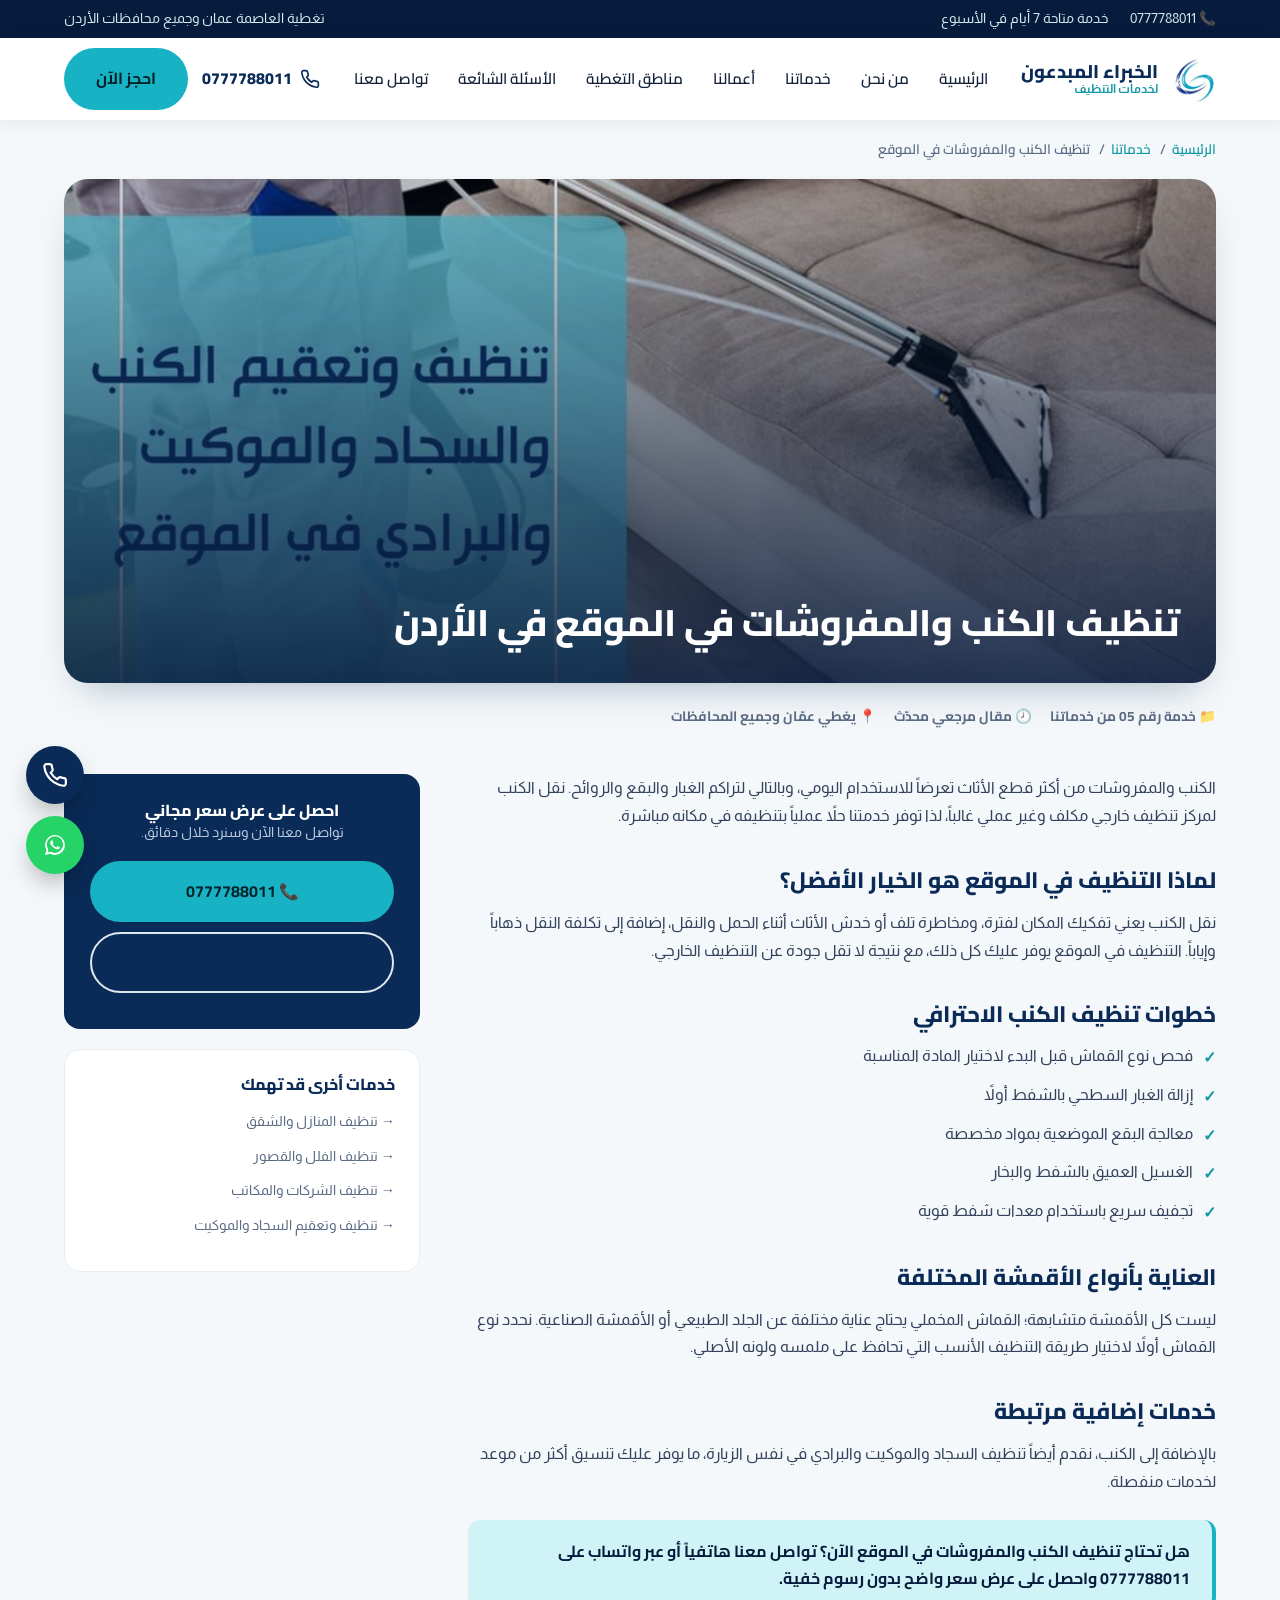
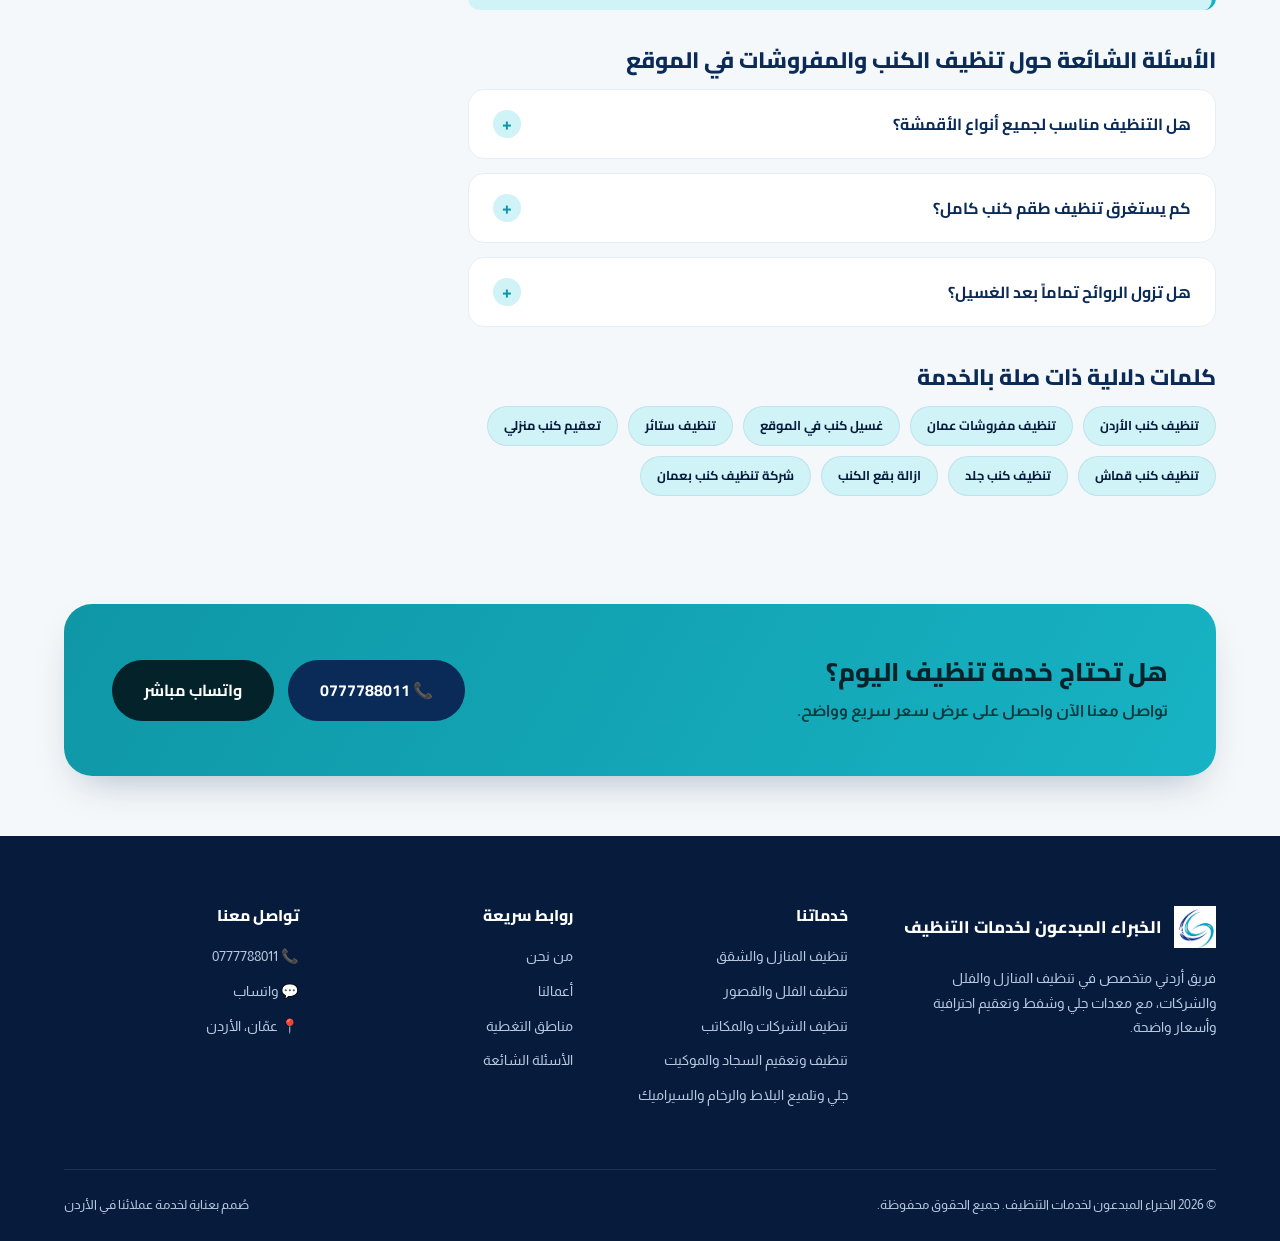
<file: services/tandheef-kanab-wal-mafrushat.html>
<!DOCTYPE html>
<html lang="ar" dir="rtl">
<head>
<!-- Google Tag Manager -->
<script>(function(w,d,s,l,i){w[l]=w[l]||[];w[l].push({'gtm.start':
new Date().getTime(),event:'gtm.js'});var f=d.getElementsByTagName(s)[0],
j=d.createElement(s),dl=l!='dataLayer'?'&l='+l:'';j.async=true;j.src=
'https://www.googletagmanager.com/gtm.js?id='+i+dl;f.parentNode.insertBefore(j,f);
})(window,document,'script','dataLayer','GTM-P2WNZHLC');</script>
<!-- End Google Tag Manager -->

<meta charset="UTF-8">
<meta name="viewport" content="width=device-width, initial-scale=1.0">
<title>تنظيف كنب ومفروشات في الموقع | تعقيم بدون نقل الأثاث</title>
<meta name="description" content="تنظيف وتعقيم الكنب والمفروشات والستائر في موقعها مباشرة دون الحاجة لنقلها. خدمة احترافية في الأردن. اتصل الآن: 0777788011.">
<meta name="keywords" content="تنظيف كنب الأردن, تنظيف مفروشات عمان, غسيل كنب في الموقع, تنظيف ستائر, تعقيم كنب منزلي, تنظيف كنب قماش, تنظيف كنب جلد, ازالة بقع الكنب, شركة تنظيف كنب بعمان">
<meta name="robots" content="index, follow, max-image-preview:large">
<meta name="author" content="الخبراء المبدعون لخدمات التنظيف">
<link rel="canonical" href="https://creativesexperts.com/services/tandheef-kanab-wal-mafrushat.html">
<meta name="theme-color" content="#0A2A57">

<meta property="og:type" content="article">
<meta property="og:locale" content="ar_JO">
<meta property="og:site_name" content="الخبراء المبدعون لخدمات التنظيف">
<meta property="og:title" content="تنظيف كنب ومفروشات في الموقع | تعقيم بدون نقل الأثاث">
<meta property="og:description" content="تنظيف وتعقيم الكنب والمفروشات والستائر في موقعها مباشرة دون الحاجة لنقلها. خدمة احترافية في الأردن. اتصل الآن: 0777788011.">
<meta property="og:image" content="https://creativesexperts.com/assets/tandheef-kanab-sijad.jpg">
<meta property="og:url" content="https://creativesexperts.com/services/tandheef-kanab-wal-mafrushat.html">

<meta name="twitter:card" content="summary_large_image">
<meta name="twitter:title" content="تنظيف كنب ومفروشات في الموقع | تعقيم بدون نقل الأثاث">
<meta name="twitter:description" content="تنظيف وتعقيم الكنب والمفروشات والستائر في موقعها مباشرة دون الحاجة لنقلها. خدمة احترافية في الأردن. اتصل الآن: 0777788011.">

<link rel="icon" type="image/png" sizes="32x32" href="../assets/favicon-32.png">
<link rel="icon" type="image/png" sizes="192x192" href="../assets/favicon-192.png">
<link rel="apple-touch-icon" href="../assets/favicon-192.png">
<link rel="preconnect" href="https://fonts.googleapis.com">
<link rel="preconnect" href="https://fonts.gstatic.com" crossorigin>
<link href="https://fonts.googleapis.com/css2?family=Cairo:wght@500;700;800;900&family=Almarai:wght@400;700;800&display=swap" rel="stylesheet">
<link rel="stylesheet" href="../assets/style.css">

<script type="application/ld+json">
{
  "@context": "https://schema.org",
  "@type": "Article",
  "headline": "تنظيف الكنب والمفروشات في الموقع",
  "description": "تنظيف وتعقيم الكنب والمفروشات والستائر في موقعها مباشرة دون الحاجة لنقلها. خدمة احترافية في الأردن. اتصل الآن: 0777788011.",
  "image": "https://creativesexperts.com/assets/tandheef-kanab-sijad.jpg",
  "author": {"@type":"Organization","name":"الخبراء المبدعون لخدمات التنظيف"},
  "publisher": {"@type":"Organization","name":"الخبراء المبدعون لخدمات التنظيف"},
  "mainEntityOfPage": "https://creativesexperts.com/services/tandheef-kanab-wal-mafrushat.html"
}
</script>
<script type="application/ld+json">
{
  "@context": "https://schema.org",
  "@type": "BreadcrumbList",
  "itemListElement": [
    {"@type":"ListItem","position":1,"name":"الرئيسية","item":"https://creativesexperts.com/"},
    {"@type":"ListItem","position":2,"name":"خدماتنا","item":"https://creativesexperts.com/#services"},
    {"@type":"ListItem","position":3,"name":"تنظيف الكنب والمفروشات في الموقع","item":"https://creativesexperts.com/services/tandheef-kanab-wal-mafrushat.html"}
  ]
}
</script>
<script type="application/ld+json">
{
  "@context": "https://schema.org",
  "@type": "FAQPage",
  "mainEntity": [{"@type":"Question","name":"هل التنظيف مناسب لجميع أنواع الأقمشة؟","acceptedAnswer":{"@type":"Answer","text":"نعم، نراعي نوع القماش ونستخدم الطريقة والمواد المناسبة له تحديداً، سواء كان قماشاً عادياً أو مخملياً أو جلدياً."}},
{"@type":"Question","name":"كم يستغرق تنظيف طقم كنب كامل؟","acceptedAnswer":{"@type":"Answer","text":"يعتمد على حجم الطقم، لكن غالباً يمكن إنجاز طقم كامل خلال ساعة إلى ساعتين."}},
{"@type":"Question","name":"هل تزول الروائح تماماً بعد الغسيل؟","acceptedAnswer":{"@type":"Answer","text":"التنظيف العميق يزيل غالبية الروائح العالقة في الأقمشة بشكل ملحوظ."}}]
}
</script>

<!-- Conversion tracking events for Google Tag Manager / Google Ads -->
<script>
(function(){
  window.dataLayer = window.dataLayer || [];
  function pushEvent(name, extra){
    var payload = extra || {};
    payload.event = name;
    payload.page_path = window.location.pathname;
    payload.page_title = document.title;
    window.dataLayer.push(payload);
  }

  document.addEventListener('click', function(e){
    var link = e.target.closest ? e.target.closest('a[href]') : null;
    if(!link) return;
    var href = (link.getAttribute('href') || '').trim();
    if(/^tel:/i.test(href)){
      pushEvent('phone_click', {link_url: href});
      return;
    }
    if(/(^|\/\/)(wa\.me|api\.whatsapp\.com)(\/|$)/i.test(href)){
      pushEvent('whatsapp_click', {link_url: href});
    }
  });
})();
</script>
</head>
<body>
<!-- Google Tag Manager (noscript) -->
<noscript><iframe src="https://www.googletagmanager.com/ns.html?id=GTM-P2WNZHLC"
height="0" width="0" style="display:none;visibility:hidden"></iframe></noscript>
<!-- End Google Tag Manager (noscript) -->


<div class="topbar">
  <div class="container">
    <div class="tb-links">
      <a href="tel:+962777788011">📞 0777788011</a>
      <span>خدمة متاحة 7 أيام في الأسبوع</span>
    </div>
    <span>تغطية العاصمة عمان وجميع محافظات الأردن</span>
  </div>
</div>

<header class="main-nav">
  <div class="container nav-inner">
    <a href="../index.html" class="brand">
      <img src="../assets/logo-icon.png" alt="شعار الخبراء المبدعون لخدمات التنظيف" width="46" height="46">
      <span class="name">الخبراء المبدعون<span>لخدمات التنظيف</span></span>
    </a>
    <nav class="links">
      <a href="../index.html">الرئيسية</a>
      <a href="../index.html#about">من نحن</a>
      <a href="../index.html#services">خدماتنا</a>
      <a href="../index.html#gallery">أعمالنا</a>
      <a href="../index.html#areas">مناطق التغطية</a>
      <a href="../index.html#faq">الأسئلة الشائعة</a>
      <a href="../index.html#contact">تواصل معنا</a>
    </nav>
    <div class="nav-cta">
      <a class="nav-phone" href="tel:+962777788011">
        <svg width="20" height="20" viewBox="0 0 24 24" fill="none" stroke="#0A2A57" stroke-width="2"><path d="M22 16.92v3a2 2 0 0 1-2.18 2 19.79 19.79 0 0 1-8.63-3.07 19.5 19.5 0 0 1-6-6 19.79 19.79 0 0 1-3.07-8.67A2 2 0 0 1 4.11 2h3a2 2 0 0 1 2 1.72c.127.96.362 1.903.7 2.81a2 2 0 0 1-.45 2.11L8.09 9.91a16 16 0 0 0 6 6l1.27-1.27a2 2 0 0 1 2.11-.45c.907.338 1.85.573 2.81.7A2 2 0 0 1 22 16.92z"/></svg>
        <span>0777788011</span>
      </a>
      <a href="https://wa.me/962777788011" class="btn btn-primary" target="_blank" rel="noopener">احجز الآن</a>
    </div>
  </div>
</header>

<div class="container">
  <div class="breadcrumb">
    <a href="../index.html">الرئيسية</a><span>/</span>
    <a href="../index.html#services">خدماتنا</a><span>/</span>
    تنظيف الكنب والمفروشات في الموقع
  </div>

  <div class="article-hero">
    <img src="../assets/tandheef-kanab-sijad.jpg" alt="تنظيف وتعقيم الكنب والمفروشات في الموقع" loading="eager">
    <div class="overlay"><h1>تنظيف الكنب والمفروشات في الموقع في الأردن</h1></div>
  </div>
  <div class="article-meta">
    <span>📁 خدمة رقم 05 من خدماتنا</span>
    <span>🕗 مقال مرجعي محدّث</span>
    <span>📍 يغطي عمّان وجميع المحافظات</span>
  </div>
</div>

<section class="section" style="padding-top:20px;">
  <div class="container article-layout">
    <article class="prose">
      <p>الكنب والمفروشات من أكثر قطع الأثاث تعرضاً للاستخدام اليومي، وبالتالي لتراكم الغبار والبقع والروائح. نقل الكنب لمركز تنظيف خارجي مكلف وغير عملي غالباً، لذا توفر خدمتنا حلاً عملياً بتنظيفه في مكانه مباشرة.</p>
      <h2>لماذا التنظيف في الموقع هو الخيار الأفضل؟</h2>
<p>نقل الكنب يعني تفكيك المكان لفترة، ومخاطرة تلف أو خدش الأثاث أثناء الحمل والنقل، إضافة إلى تكلفة النقل ذهاباً وإياباً. التنظيف في الموقع يوفر عليك كل ذلك، مع نتيجة لا تقل جودة عن التنظيف الخارجي.</p>
<h2>خطوات تنظيف الكنب الاحترافي</h2>
<ul><li>فحص نوع القماش قبل البدء لاختيار المادة المناسبة</li><li>إزالة الغبار السطحي بالشفط أولاً</li><li>معالجة البقع الموضعية بمواد مخصصة</li><li>الغسيل العميق بالشفط والبخار</li><li>تجفيف سريع باستخدام معدات شفط قوية</li></ul>
<h2>العناية بأنواع الأقمشة المختلفة</h2>
<p>ليست كل الأقمشة متشابهة؛ القماش المخملي يحتاج عناية مختلفة عن الجلد الطبيعي أو الأقمشة الصناعية. نحدد نوع القماش أولاً لاختيار طريقة التنظيف الأنسب التي تحافظ على ملمسه ولونه الأصلي.</p>
<h2>خدمات إضافية مرتبطة</h2>
<p>بالإضافة إلى الكنب، نقدم أيضاً تنظيف السجاد والموكيت والبرادي في نفس الزيارة، ما يوفر عليك تنسيق أكثر من موعد لخدمات منفصلة.</p>

      <blockquote>هل تحتاج تنظيف الكنب والمفروشات في الموقع الآن؟ تواصل معنا هاتفياً أو عبر واتساب على 0777788011 واحصل على عرض سعر واضح بدون رسوم خفية.</blockquote>

      <h2>الأسئلة الشائعة حول تنظيف الكنب والمفروشات في الموقع</h2>
      <div class="faq-list" style="margin-top:6px;">
        <div class="faq-item">
  <div class="faq-q">هل التنظيف مناسب لجميع أنواع الأقمشة؟ <span class="plus">+</span></div>
  <div class="faq-a"><p>نعم، نراعي نوع القماش ونستخدم الطريقة والمواد المناسبة له تحديداً، سواء كان قماشاً عادياً أو مخملياً أو جلدياً.</p></div>
</div>
<div class="faq-item">
  <div class="faq-q">كم يستغرق تنظيف طقم كنب كامل؟ <span class="plus">+</span></div>
  <div class="faq-a"><p>يعتمد على حجم الطقم، لكن غالباً يمكن إنجاز طقم كامل خلال ساعة إلى ساعتين.</p></div>
</div>
<div class="faq-item">
  <div class="faq-q">هل تزول الروائح تماماً بعد الغسيل؟ <span class="plus">+</span></div>
  <div class="faq-a"><p>التنظيف العميق يزيل غالبية الروائح العالقة في الأقمشة بشكل ملحوظ.</p></div>
</div>

      </div>

      <h2>كلمات دلالية ذات صلة بالخدمة</h2>
      <div class="keyword-cloud">
        <span>تنظيف كنب الأردن</span>
<span>تنظيف مفروشات عمان</span>
<span>غسيل كنب في الموقع</span>
<span>تنظيف ستائر</span>
<span>تعقيم كنب منزلي</span>
<span>تنظيف كنب قماش</span>
<span>تنظيف كنب جلد</span>
<span>ازالة بقع الكنب</span>
<span>شركة تنظيف كنب بعمان</span>

      </div>
    </article>

    <aside class="sidebar">
      <div class="side-cta">
        <h4>احصل على عرض سعر مجاني</h4>
        <p>تواصل معنا الآن وسنرد خلال دقائق.</p>
        <a href="tel:+962777788011" class="btn btn-primary">📞 0777788011</a>
        <a href="https://wa.me/962777788011" target="_blank" rel="noopener" class="btn btn-outline" style="color:var(--navy); border-color:#E1E8EE;">واتساب مباشر</a>
      </div>
      <div class="side-card">
        <h4>خدمات أخرى قد تهمك</h4>
        <ul><li><a href="tandheef-manazel-wa-shiqaq.html">→ تنظيف المنازل والشقق</a></li>
<li><a href="tandheef-felal-wa-qusoor.html">→ تنظيف الفلل والقصور</a></li>
<li><a href="tandheef-sharikat-wa-makateb.html">→ تنظيف الشركات والمكاتب</a></li>
<li><a href="tandheef-sijad-wa-mawkeet.html">→ تنظيف وتعقيم السجاد والموكيت</a></li>
</ul>
      </div>
    </aside>
  </div>
</section>

<section class="container" style="margin:20px auto 60px;">
  <div class="cta-band">
    <div>
      <h2>هل تحتاج خدمة تنظيف اليوم؟</h2>
      <p>تواصل معنا الآن واحصل على عرض سعر سريع وواضح.</p>
    </div>
    <div style="display:flex; gap:14px; flex-wrap:wrap;">
      <a href="tel:+962777788011" class="btn btn-navy">📞 0777788011</a>
      <a href="https://wa.me/962777788011" target="_blank" rel="noopener" class="btn" style="background:#04222A; color:#fff;">واتساب مباشر</a>
    </div>
  </div>
</section>

<footer>
  <div class="container">
    <div class="footer-grid">
      <div>
        <div class="footer-brand">
          <img src="../assets/logo-icon.png" alt="شعار الخبراء المبدعون لخدمات التنظيف" width="42" height="42">
          <span class="name">الخبراء المبدعون لخدمات التنظيف</span>
        </div>
        <p style="font-size:.9rem; max-width:320px;">فريق أردني متخصص في تنظيف المنازل والفلل والشركات، مع معدات جلي وشفط وتعقيم احترافية وأسعار واضحة.</p>
      </div>
      <div>
        <h4>خدماتنا</h4>
        <ul><li><a href="../services/tandheef-manazel-wa-shiqaq.html">تنظيف المنازل والشقق</a></li>
<li><a href="../services/tandheef-felal-wa-qusoor.html">تنظيف الفلل والقصور</a></li>
<li><a href="../services/tandheef-sharikat-wa-makateb.html">تنظيف الشركات والمكاتب</a></li>
<li><a href="../services/tandheef-sijad-wa-mawkeet.html">تنظيف وتعقيم السجاد والموكيت</a></li>
<li><a href="../services/jaly-tlmeea-balat.html">جلي وتلميع البلاط والرخام والسيراميك</a></li>
</ul>
      </div>
      <div>
        <h4>روابط سريعة</h4>
        <ul>
          <li><a href="../index.html#about">من نحن</a></li>
          <li><a href="../index.html#gallery">أعمالنا</a></li>
          <li><a href="../index.html#areas">مناطق التغطية</a></li>
          <li><a href="../index.html#faq">الأسئلة الشائعة</a></li>
        </ul>
      </div>
      <div>
        <h4>تواصل معنا</h4>
        <ul>
          <li><a href="tel:+962777788011">📞 0777788011</a></li>
          <li><a href="https://wa.me/962777788011" target="_blank" rel="noopener">💬 واتساب</a></li>
          <li><span>📍 عمّان، الأردن</span></li>
        </ul>
      </div>
    </div>
    <div class="footer-bottom">
      <span>© 2026 الخبراء المبدعون لخدمات التنظيف. جميع الحقوق محفوظة.</span>
      <span>صُمم بعناية لخدمة عملائنا في الأردن</span>
    </div>
  </div>
</footer>

<a href="tel:+962777788011" class="call-float" aria-label="اتصل بنا">
  <svg width="26" height="26" viewBox="0 0 24 24" fill="none" stroke="#fff" stroke-width="2"><path d="M22 16.92v3a2 2 0 0 1-2.18 2 19.79 19.79 0 0 1-8.63-3.07 19.5 19.5 0 0 1-6-6 19.79 19.79 0 0 1-3.07-8.67A2 2 0 0 1 4.11 2h3a2 2 0 0 1 2 1.72c.127.96.362 1.903.7 2.81a2 2 0 0 1-.45 2.11L8.09 9.91a16 16 0 0 0 6 6l1.27-1.27a2 2 0 0 1 2.11-.45c.907.338 1.85.573 2.81.7A2 2 0 0 1 22 16.92z"/></svg>
</a>
<a href="https://wa.me/962777788011" target="_blank" rel="noopener" class="wa-float" aria-label="تواصل عبر واتساب">
  <svg width="30" height="30" viewBox="0 0 24 24" fill="#fff"><path d="M17.6 6.32A7.85 7.85 0 0012.05 4a7.94 7.94 0 00-6.9 11.9L4 20l4.2-1.1a7.9 7.9 0 003.85 1h0a7.94 7.94 0 007.94-7.94 7.85 7.85 0 00-2.39-5.64zM12.05 18.4h0a6.5 6.5 0 01-3.32-.91l-.24-.14-2.47.65.66-2.41-.16-.25a6.55 6.55 0 011.02-8.53 6.5 6.5 0 019.19 9.19 6.5 6.5 0 01-4.68 2.4zm3.58-4.86c-.2-.1-1.16-.57-1.34-.64s-.31-.1-.44.1-.5.64-.62.77-.23.15-.43.05a5.4 5.4 0 01-1.59-.98 6 6 0 01-1.1-1.37c-.12-.2 0-.3.09-.4s.2-.23.29-.35a1.3 1.3 0 00.2-.33.36.36 0 000-.35c-.05-.1-.44-1.06-.6-1.45s-.32-.33-.44-.33-.24 0-.37 0a.7.7 0 00-.51.24 2.15 2.15 0 00-.67 1.6 3.74 3.74 0 00.78 1.98 8.6 8.6 0 003.28 2.9c.46.2.82.32 1.1.4a2.65 2.65 0 001.22.08 2 2 0 001.31-.92 1.62 1.62 0 00.11-.92c-.05-.08-.18-.13-.38-.23z"/></svg>
</a>

<script>
document.querySelectorAll('.faq-item').forEach(function(item){
  item.querySelector('.faq-q').addEventListener('click', function(){
    var wasOpen = item.classList.contains('open');
    document.querySelectorAll('.faq-item').forEach(function(i){ i.classList.remove('open'); });
    if(!wasOpen) item.classList.add('open');
  });
});
</script>
</body>
</html>
</file>
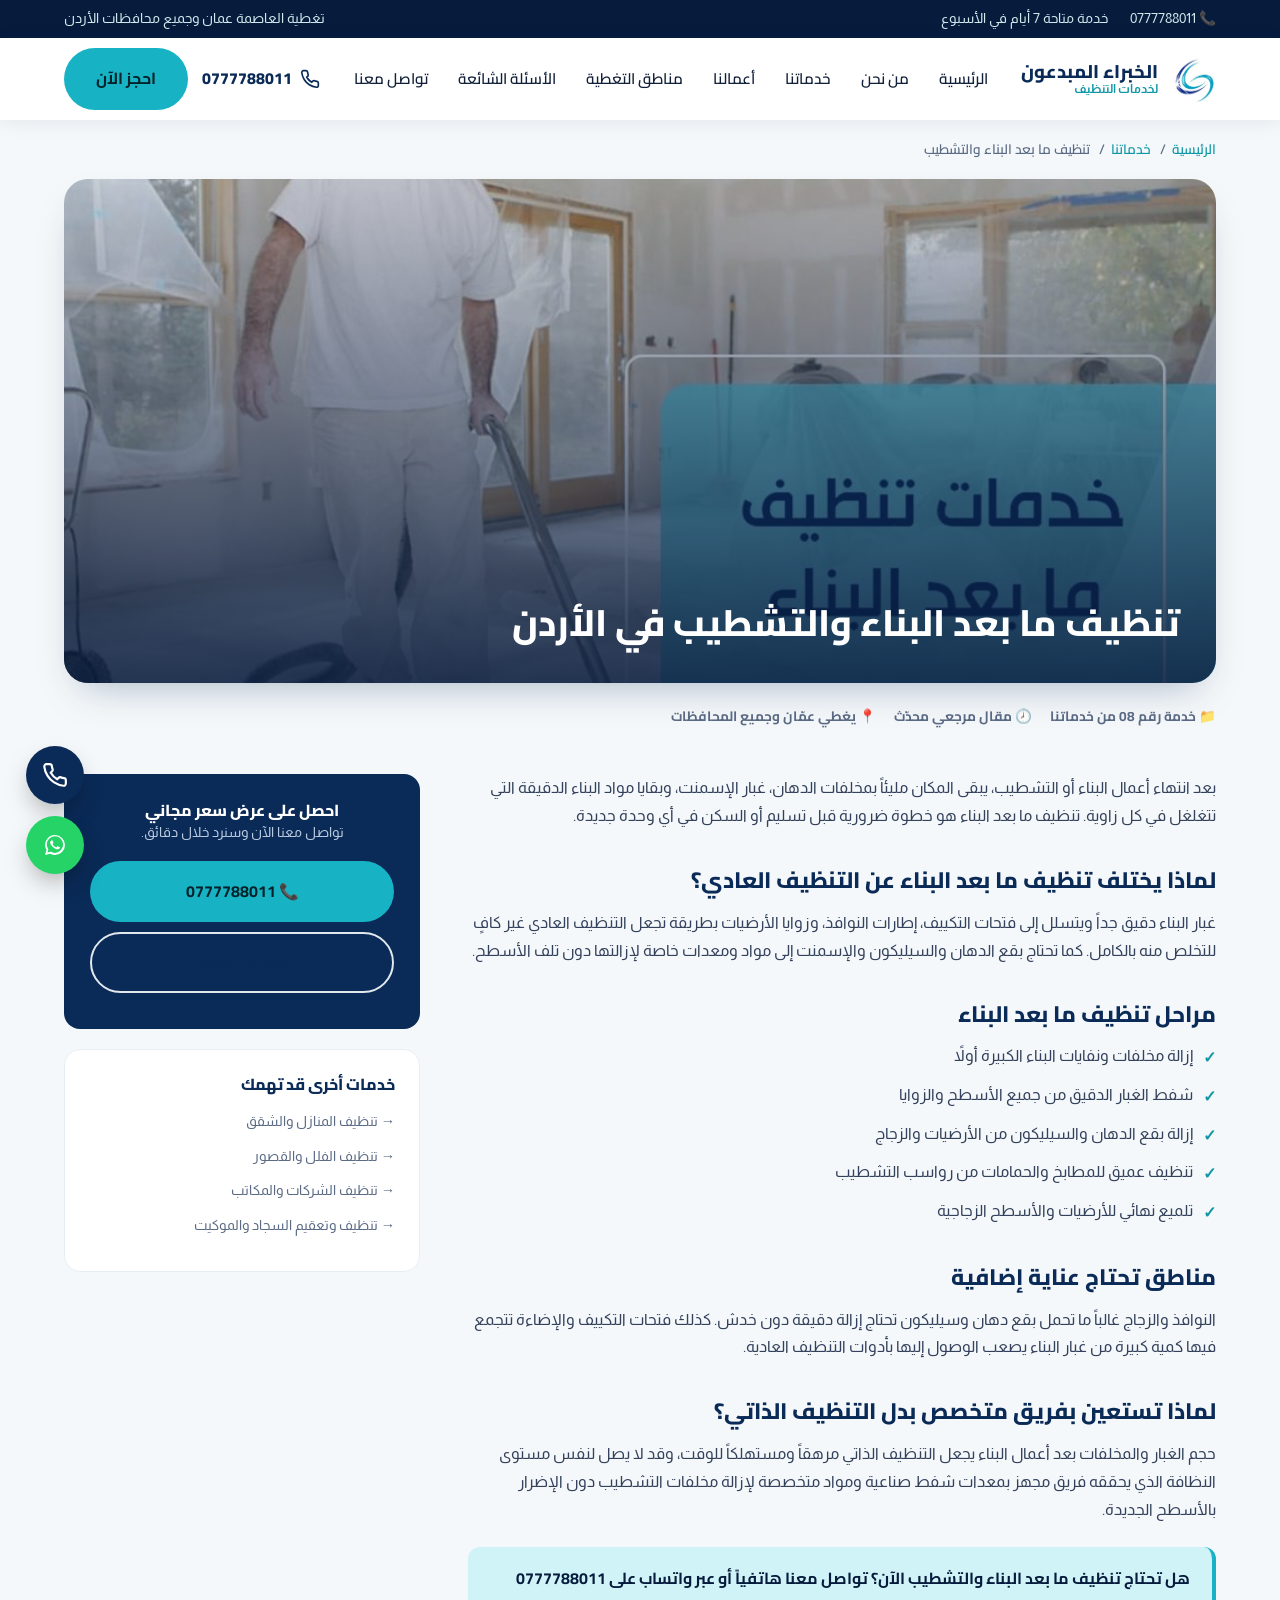
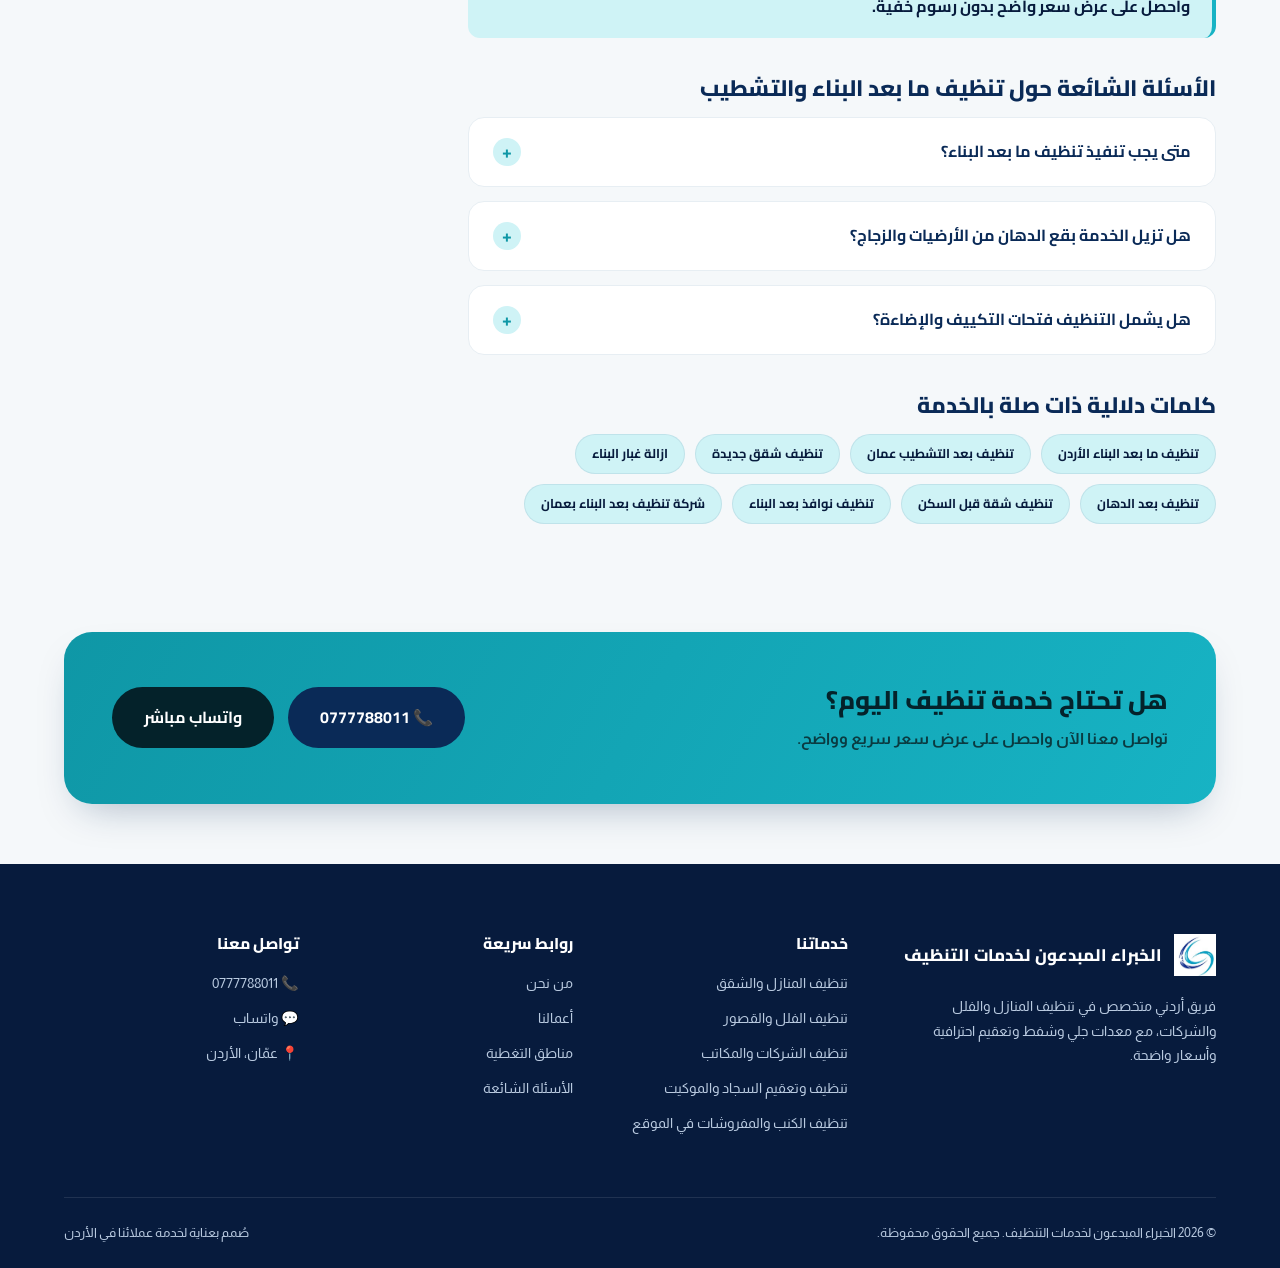
<file: services/tandheef-ma-baad-albina.html>
<!DOCTYPE html>
<html lang="ar" dir="rtl">
<head>
<!-- Google Tag Manager -->
<script>(function(w,d,s,l,i){w[l]=w[l]||[];w[l].push({'gtm.start':
new Date().getTime(),event:'gtm.js'});var f=d.getElementsByTagName(s)[0],
j=d.createElement(s),dl=l!='dataLayer'?'&l='+l:'';j.async=true;j.src=
'https://www.googletagmanager.com/gtm.js?id='+i+dl;f.parentNode.insertBefore(j,f);
})(window,document,'script','dataLayer','GTM-P2WNZHLC');</script>
<!-- End Google Tag Manager -->

<meta charset="UTF-8">
<meta name="viewport" content="width=device-width, initial-scale=1.0">
<title>تنظيف ما بعد البناء في الأردن | تسليم مكان جاهز للسكن</title>
<meta name="description" content="خدمة تنظيف ما بعد البناء والتشطيب تزيل مخلفات الدهان والأتربة الدقيقة وتسلمك المكان جاهزاً للسكن مباشرة. اتصل الآن: 0777788011.">
<meta name="keywords" content="تنظيف ما بعد البناء الأردن, تنظيف بعد التشطيب عمان, تنظيف شقق جديدة, ازالة غبار البناء, تنظيف بعد الدهان, تنظيف شقة قبل السكن, تنظيف نوافذ بعد البناء, شركة تنظيف بعد البناء بعمان">
<meta name="robots" content="index, follow, max-image-preview:large">
<meta name="author" content="الخبراء المبدعون لخدمات التنظيف">
<link rel="canonical" href="https://creativesexperts.com/services/tandheef-ma-baad-albina.html">
<meta name="theme-color" content="#0A2A57">

<meta property="og:type" content="article">
<meta property="og:locale" content="ar_JO">
<meta property="og:site_name" content="الخبراء المبدعون لخدمات التنظيف">
<meta property="og:title" content="تنظيف ما بعد البناء في الأردن | تسليم مكان جاهز للسكن">
<meta property="og:description" content="خدمة تنظيف ما بعد البناء والتشطيب تزيل مخلفات الدهان والأتربة الدقيقة وتسلمك المكان جاهزاً للسكن مباشرة. اتصل الآن: 0777788011.">
<meta property="og:image" content="https://creativesexperts.com/assets/tandheef-ma-baad-al-bina.jpg">
<meta property="og:url" content="https://creativesexperts.com/services/tandheef-ma-baad-albina.html">

<meta name="twitter:card" content="summary_large_image">
<meta name="twitter:title" content="تنظيف ما بعد البناء في الأردن | تسليم مكان جاهز للسكن">
<meta name="twitter:description" content="خدمة تنظيف ما بعد البناء والتشطيب تزيل مخلفات الدهان والأتربة الدقيقة وتسلمك المكان جاهزاً للسكن مباشرة. اتصل الآن: 0777788011.">

<link rel="icon" type="image/png" sizes="32x32" href="../assets/favicon-32.png">
<link rel="icon" type="image/png" sizes="192x192" href="../assets/favicon-192.png">
<link rel="apple-touch-icon" href="../assets/favicon-192.png">
<link rel="preconnect" href="https://fonts.googleapis.com">
<link rel="preconnect" href="https://fonts.gstatic.com" crossorigin>
<link href="https://fonts.googleapis.com/css2?family=Cairo:wght@500;700;800;900&family=Almarai:wght@400;700;800&display=swap" rel="stylesheet">
<link rel="stylesheet" href="../assets/style.css">

<script type="application/ld+json">
{
  "@context": "https://schema.org",
  "@type": "Article",
  "headline": "تنظيف ما بعد البناء والتشطيب",
  "description": "خدمة تنظيف ما بعد البناء والتشطيب تزيل مخلفات الدهان والأتربة الدقيقة وتسلمك المكان جاهزاً للسكن مباشرة. اتصل الآن: 0777788011.",
  "image": "https://creativesexperts.com/assets/tandheef-ma-baad-al-bina.jpg",
  "author": {"@type":"Organization","name":"الخبراء المبدعون لخدمات التنظيف"},
  "publisher": {"@type":"Organization","name":"الخبراء المبدعون لخدمات التنظيف"},
  "mainEntityOfPage": "https://creativesexperts.com/services/tandheef-ma-baad-albina.html"
}
</script>
<script type="application/ld+json">
{
  "@context": "https://schema.org",
  "@type": "BreadcrumbList",
  "itemListElement": [
    {"@type":"ListItem","position":1,"name":"الرئيسية","item":"https://creativesexperts.com/"},
    {"@type":"ListItem","position":2,"name":"خدماتنا","item":"https://creativesexperts.com/#services"},
    {"@type":"ListItem","position":3,"name":"تنظيف ما بعد البناء والتشطيب","item":"https://creativesexperts.com/services/tandheef-ma-baad-albina.html"}
  ]
}
</script>
<script type="application/ld+json">
{
  "@context": "https://schema.org",
  "@type": "FAQPage",
  "mainEntity": [{"@type":"Question","name":"متى يجب تنفيذ تنظيف ما بعد البناء؟","acceptedAnswer":{"@type":"Answer","text":"بعد انتهاء جميع أعمال التشطيب والدهان مباشرة، وقبل إدخال الأثاث للوحدة السكنية أو التجارية."}},
{"@type":"Question","name":"هل تزيل الخدمة بقع الدهان من الأرضيات والزجاج؟","acceptedAnswer":{"@type":"Answer","text":"نعم، نستخدم مواد ومعدات مخصصة لإزالة بقع الدهان والسيليكون دون خدش الأسطح."}},
{"@type":"Question","name":"هل يشمل التنظيف فتحات التكييف والإضاءة؟","acceptedAnswer":{"@type":"Answer","text":"نعم، نولي عناية خاصة لهذه المناطق نظراً لتراكم غبار البناء الدقيق فيها بكثافة."}}]
}
</script>

<!-- Conversion tracking events for Google Tag Manager / Google Ads -->
<script>
(function(){
  window.dataLayer = window.dataLayer || [];
  function pushEvent(name, extra){
    var payload = extra || {};
    payload.event = name;
    payload.page_path = window.location.pathname;
    payload.page_title = document.title;
    window.dataLayer.push(payload);
  }

  document.addEventListener('click', function(e){
    var link = e.target.closest ? e.target.closest('a[href]') : null;
    if(!link) return;
    var href = (link.getAttribute('href') || '').trim();
    if(/^tel:/i.test(href)){
      pushEvent('phone_click', {link_url: href});
      return;
    }
    if(/(^|\/\/)(wa\.me|api\.whatsapp\.com)(\/|$)/i.test(href)){
      pushEvent('whatsapp_click', {link_url: href});
    }
  });
})();
</script>
</head>
<body>
<!-- Google Tag Manager (noscript) -->
<noscript><iframe src="https://www.googletagmanager.com/ns.html?id=GTM-P2WNZHLC"
height="0" width="0" style="display:none;visibility:hidden"></iframe></noscript>
<!-- End Google Tag Manager (noscript) -->


<div class="topbar">
  <div class="container">
    <div class="tb-links">
      <a href="tel:+962777788011">📞 0777788011</a>
      <span>خدمة متاحة 7 أيام في الأسبوع</span>
    </div>
    <span>تغطية العاصمة عمان وجميع محافظات الأردن</span>
  </div>
</div>

<header class="main-nav">
  <div class="container nav-inner">
    <a href="../index.html" class="brand">
      <img src="../assets/logo-icon.png" alt="شعار الخبراء المبدعون لخدمات التنظيف" width="46" height="46">
      <span class="name">الخبراء المبدعون<span>لخدمات التنظيف</span></span>
    </a>
    <nav class="links">
      <a href="../index.html">الرئيسية</a>
      <a href="../index.html#about">من نحن</a>
      <a href="../index.html#services">خدماتنا</a>
      <a href="../index.html#gallery">أعمالنا</a>
      <a href="../index.html#areas">مناطق التغطية</a>
      <a href="../index.html#faq">الأسئلة الشائعة</a>
      <a href="../index.html#contact">تواصل معنا</a>
    </nav>
    <div class="nav-cta">
      <a class="nav-phone" href="tel:+962777788011">
        <svg width="20" height="20" viewBox="0 0 24 24" fill="none" stroke="#0A2A57" stroke-width="2"><path d="M22 16.92v3a2 2 0 0 1-2.18 2 19.79 19.79 0 0 1-8.63-3.07 19.5 19.5 0 0 1-6-6 19.79 19.79 0 0 1-3.07-8.67A2 2 0 0 1 4.11 2h3a2 2 0 0 1 2 1.72c.127.96.362 1.903.7 2.81a2 2 0 0 1-.45 2.11L8.09 9.91a16 16 0 0 0 6 6l1.27-1.27a2 2 0 0 1 2.11-.45c.907.338 1.85.573 2.81.7A2 2 0 0 1 22 16.92z"/></svg>
        <span>0777788011</span>
      </a>
      <a href="https://wa.me/962777788011" class="btn btn-primary" target="_blank" rel="noopener">احجز الآن</a>
    </div>
  </div>
</header>

<div class="container">
  <div class="breadcrumb">
    <a href="../index.html">الرئيسية</a><span>/</span>
    <a href="../index.html#services">خدماتنا</a><span>/</span>
    تنظيف ما بعد البناء والتشطيب
  </div>

  <div class="article-hero">
    <img src="../assets/tandheef-ma-baad-al-bina.jpg" alt="تنظيف ما بعد البناء والتشطيب" loading="eager">
    <div class="overlay"><h1>تنظيف ما بعد البناء والتشطيب في الأردن</h1></div>
  </div>
  <div class="article-meta">
    <span>📁 خدمة رقم 08 من خدماتنا</span>
    <span>🕗 مقال مرجعي محدّث</span>
    <span>📍 يغطي عمّان وجميع المحافظات</span>
  </div>
</div>

<section class="section" style="padding-top:20px;">
  <div class="container article-layout">
    <article class="prose">
      <p>بعد انتهاء أعمال البناء أو التشطيب، يبقى المكان مليئاً بمخلفات الدهان، غبار الإسمنت، وبقايا مواد البناء الدقيقة التي تتغلغل في كل زاوية. تنظيف ما بعد البناء هو خطوة ضرورية قبل تسليم أو السكن في أي وحدة جديدة.</p>
      <h2>لماذا يختلف تنظيف ما بعد البناء عن التنظيف العادي؟</h2>
<p>غبار البناء دقيق جداً ويتسلل إلى فتحات التكييف، إطارات النوافذ، وزوايا الأرضيات بطريقة تجعل التنظيف العادي غير كافٍ للتخلص منه بالكامل. كما تحتاج بقع الدهان والسيليكون والإسمنت إلى مواد ومعدات خاصة لإزالتها دون تلف الأسطح.</p>
<h2>مراحل تنظيف ما بعد البناء</h2>
<ul><li>إزالة مخلفات ونفايات البناء الكبيرة أولاً</li><li>شفط الغبار الدقيق من جميع الأسطح والزوايا</li><li>إزالة بقع الدهان والسيليكون من الأرضيات والزجاج</li><li>تنظيف عميق للمطابخ والحمامات من رواسب التشطيب</li><li>تلميع نهائي للأرضيات والأسطح الزجاجية</li></ul>
<h2>مناطق تحتاج عناية إضافية</h2>
<p>النوافذ والزجاج غالباً ما تحمل بقع دهان وسيليكون تحتاج إزالة دقيقة دون خدش. كذلك فتحات التكييف والإضاءة تتجمع فيها كمية كبيرة من غبار البناء يصعب الوصول إليها بأدوات التنظيف العادية.</p>
<h2>لماذا تستعين بفريق متخصص بدل التنظيف الذاتي؟</h2>
<p>حجم الغبار والمخلفات بعد أعمال البناء يجعل التنظيف الذاتي مرهقاً ومستهلكاً للوقت، وقد لا يصل لنفس مستوى النظافة الذي يحققه فريق مجهز بمعدات شفط صناعية ومواد متخصصة لإزالة مخلفات التشطيب دون الإضرار بالأسطح الجديدة.</p>

      <blockquote>هل تحتاج تنظيف ما بعد البناء والتشطيب الآن؟ تواصل معنا هاتفياً أو عبر واتساب على 0777788011 واحصل على عرض سعر واضح بدون رسوم خفية.</blockquote>

      <h2>الأسئلة الشائعة حول تنظيف ما بعد البناء والتشطيب</h2>
      <div class="faq-list" style="margin-top:6px;">
        <div class="faq-item">
  <div class="faq-q">متى يجب تنفيذ تنظيف ما بعد البناء؟ <span class="plus">+</span></div>
  <div class="faq-a"><p>بعد انتهاء جميع أعمال التشطيب والدهان مباشرة، وقبل إدخال الأثاث للوحدة السكنية أو التجارية.</p></div>
</div>
<div class="faq-item">
  <div class="faq-q">هل تزيل الخدمة بقع الدهان من الأرضيات والزجاج؟ <span class="plus">+</span></div>
  <div class="faq-a"><p>نعم، نستخدم مواد ومعدات مخصصة لإزالة بقع الدهان والسيليكون دون خدش الأسطح.</p></div>
</div>
<div class="faq-item">
  <div class="faq-q">هل يشمل التنظيف فتحات التكييف والإضاءة؟ <span class="plus">+</span></div>
  <div class="faq-a"><p>نعم، نولي عناية خاصة لهذه المناطق نظراً لتراكم غبار البناء الدقيق فيها بكثافة.</p></div>
</div>

      </div>

      <h2>كلمات دلالية ذات صلة بالخدمة</h2>
      <div class="keyword-cloud">
        <span>تنظيف ما بعد البناء الأردن</span>
<span>تنظيف بعد التشطيب عمان</span>
<span>تنظيف شقق جديدة</span>
<span>ازالة غبار البناء</span>
<span>تنظيف بعد الدهان</span>
<span>تنظيف شقة قبل السكن</span>
<span>تنظيف نوافذ بعد البناء</span>
<span>شركة تنظيف بعد البناء بعمان</span>

      </div>
    </article>

    <aside class="sidebar">
      <div class="side-cta">
        <h4>احصل على عرض سعر مجاني</h4>
        <p>تواصل معنا الآن وسنرد خلال دقائق.</p>
        <a href="tel:+962777788011" class="btn btn-primary">📞 0777788011</a>
        <a href="https://wa.me/962777788011" target="_blank" rel="noopener" class="btn btn-outline" style="color:var(--navy); border-color:#E1E8EE;">واتساب مباشر</a>
      </div>
      <div class="side-card">
        <h4>خدمات أخرى قد تهمك</h4>
        <ul><li><a href="tandheef-manazel-wa-shiqaq.html">→ تنظيف المنازل والشقق</a></li>
<li><a href="tandheef-felal-wa-qusoor.html">→ تنظيف الفلل والقصور</a></li>
<li><a href="tandheef-sharikat-wa-makateb.html">→ تنظيف الشركات والمكاتب</a></li>
<li><a href="tandheef-sijad-wa-mawkeet.html">→ تنظيف وتعقيم السجاد والموكيت</a></li>
</ul>
      </div>
    </aside>
  </div>
</section>

<section class="container" style="margin:20px auto 60px;">
  <div class="cta-band">
    <div>
      <h2>هل تحتاج خدمة تنظيف اليوم؟</h2>
      <p>تواصل معنا الآن واحصل على عرض سعر سريع وواضح.</p>
    </div>
    <div style="display:flex; gap:14px; flex-wrap:wrap;">
      <a href="tel:+962777788011" class="btn btn-navy">📞 0777788011</a>
      <a href="https://wa.me/962777788011" target="_blank" rel="noopener" class="btn" style="background:#04222A; color:#fff;">واتساب مباشر</a>
    </div>
  </div>
</section>

<footer>
  <div class="container">
    <div class="footer-grid">
      <div>
        <div class="footer-brand">
          <img src="../assets/logo-icon.png" alt="شعار الخبراء المبدعون لخدمات التنظيف" width="42" height="42">
          <span class="name">الخبراء المبدعون لخدمات التنظيف</span>
        </div>
        <p style="font-size:.9rem; max-width:320px;">فريق أردني متخصص في تنظيف المنازل والفلل والشركات، مع معدات جلي وشفط وتعقيم احترافية وأسعار واضحة.</p>
      </div>
      <div>
        <h4>خدماتنا</h4>
        <ul><li><a href="../services/tandheef-manazel-wa-shiqaq.html">تنظيف المنازل والشقق</a></li>
<li><a href="../services/tandheef-felal-wa-qusoor.html">تنظيف الفلل والقصور</a></li>
<li><a href="../services/tandheef-sharikat-wa-makateb.html">تنظيف الشركات والمكاتب</a></li>
<li><a href="../services/tandheef-sijad-wa-mawkeet.html">تنظيف وتعقيم السجاد والموكيت</a></li>
<li><a href="../services/tandheef-kanab-wal-mafrushat.html">تنظيف الكنب والمفروشات في الموقع</a></li>
</ul>
      </div>
      <div>
        <h4>روابط سريعة</h4>
        <ul>
          <li><a href="../index.html#about">من نحن</a></li>
          <li><a href="../index.html#gallery">أعمالنا</a></li>
          <li><a href="../index.html#areas">مناطق التغطية</a></li>
          <li><a href="../index.html#faq">الأسئلة الشائعة</a></li>
        </ul>
      </div>
      <div>
        <h4>تواصل معنا</h4>
        <ul>
          <li><a href="tel:+962777788011">📞 0777788011</a></li>
          <li><a href="https://wa.me/962777788011" target="_blank" rel="noopener">💬 واتساب</a></li>
          <li><span>📍 عمّان، الأردن</span></li>
        </ul>
      </div>
    </div>
    <div class="footer-bottom">
      <span>© 2026 الخبراء المبدعون لخدمات التنظيف. جميع الحقوق محفوظة.</span>
      <span>صُمم بعناية لخدمة عملائنا في الأردن</span>
    </div>
  </div>
</footer>

<a href="tel:+962777788011" class="call-float" aria-label="اتصل بنا">
  <svg width="26" height="26" viewBox="0 0 24 24" fill="none" stroke="#fff" stroke-width="2"><path d="M22 16.92v3a2 2 0 0 1-2.18 2 19.79 19.79 0 0 1-8.63-3.07 19.5 19.5 0 0 1-6-6 19.79 19.79 0 0 1-3.07-8.67A2 2 0 0 1 4.11 2h3a2 2 0 0 1 2 1.72c.127.96.362 1.903.7 2.81a2 2 0 0 1-.45 2.11L8.09 9.91a16 16 0 0 0 6 6l1.27-1.27a2 2 0 0 1 2.11-.45c.907.338 1.85.573 2.81.7A2 2 0 0 1 22 16.92z"/></svg>
</a>
<a href="https://wa.me/962777788011" target="_blank" rel="noopener" class="wa-float" aria-label="تواصل عبر واتساب">
  <svg width="30" height="30" viewBox="0 0 24 24" fill="#fff"><path d="M17.6 6.32A7.85 7.85 0 0012.05 4a7.94 7.94 0 00-6.9 11.9L4 20l4.2-1.1a7.9 7.9 0 003.85 1h0a7.94 7.94 0 007.94-7.94 7.85 7.85 0 00-2.39-5.64zM12.05 18.4h0a6.5 6.5 0 01-3.32-.91l-.24-.14-2.47.65.66-2.41-.16-.25a6.55 6.55 0 011.02-8.53 6.5 6.5 0 019.19 9.19 6.5 6.5 0 01-4.68 2.4zm3.58-4.86c-.2-.1-1.16-.57-1.34-.64s-.31-.1-.44.1-.5.64-.62.77-.23.15-.43.05a5.4 5.4 0 01-1.59-.98 6 6 0 01-1.1-1.37c-.12-.2 0-.3.09-.4s.2-.23.29-.35a1.3 1.3 0 00.2-.33.36.36 0 000-.35c-.05-.1-.44-1.06-.6-1.45s-.32-.33-.44-.33-.24 0-.37 0a.7.7 0 00-.51.24 2.15 2.15 0 00-.67 1.6 3.74 3.74 0 00.78 1.98 8.6 8.6 0 003.28 2.9c.46.2.82.32 1.1.4a2.65 2.65 0 001.22.08 2 2 0 001.31-.92 1.62 1.62 0 00.11-.92c-.05-.08-.18-.13-.38-.23z"/></svg>
</a>

<script>
document.querySelectorAll('.faq-item').forEach(function(item){
  item.querySelector('.faq-q').addEventListener('click', function(){
    var wasOpen = item.classList.contains('open');
    document.querySelectorAll('.faq-item').forEach(function(i){ i.classList.remove('open'); });
    if(!wasOpen) item.classList.add('open');
  });
});
</script>
</body>
</html>
</file>
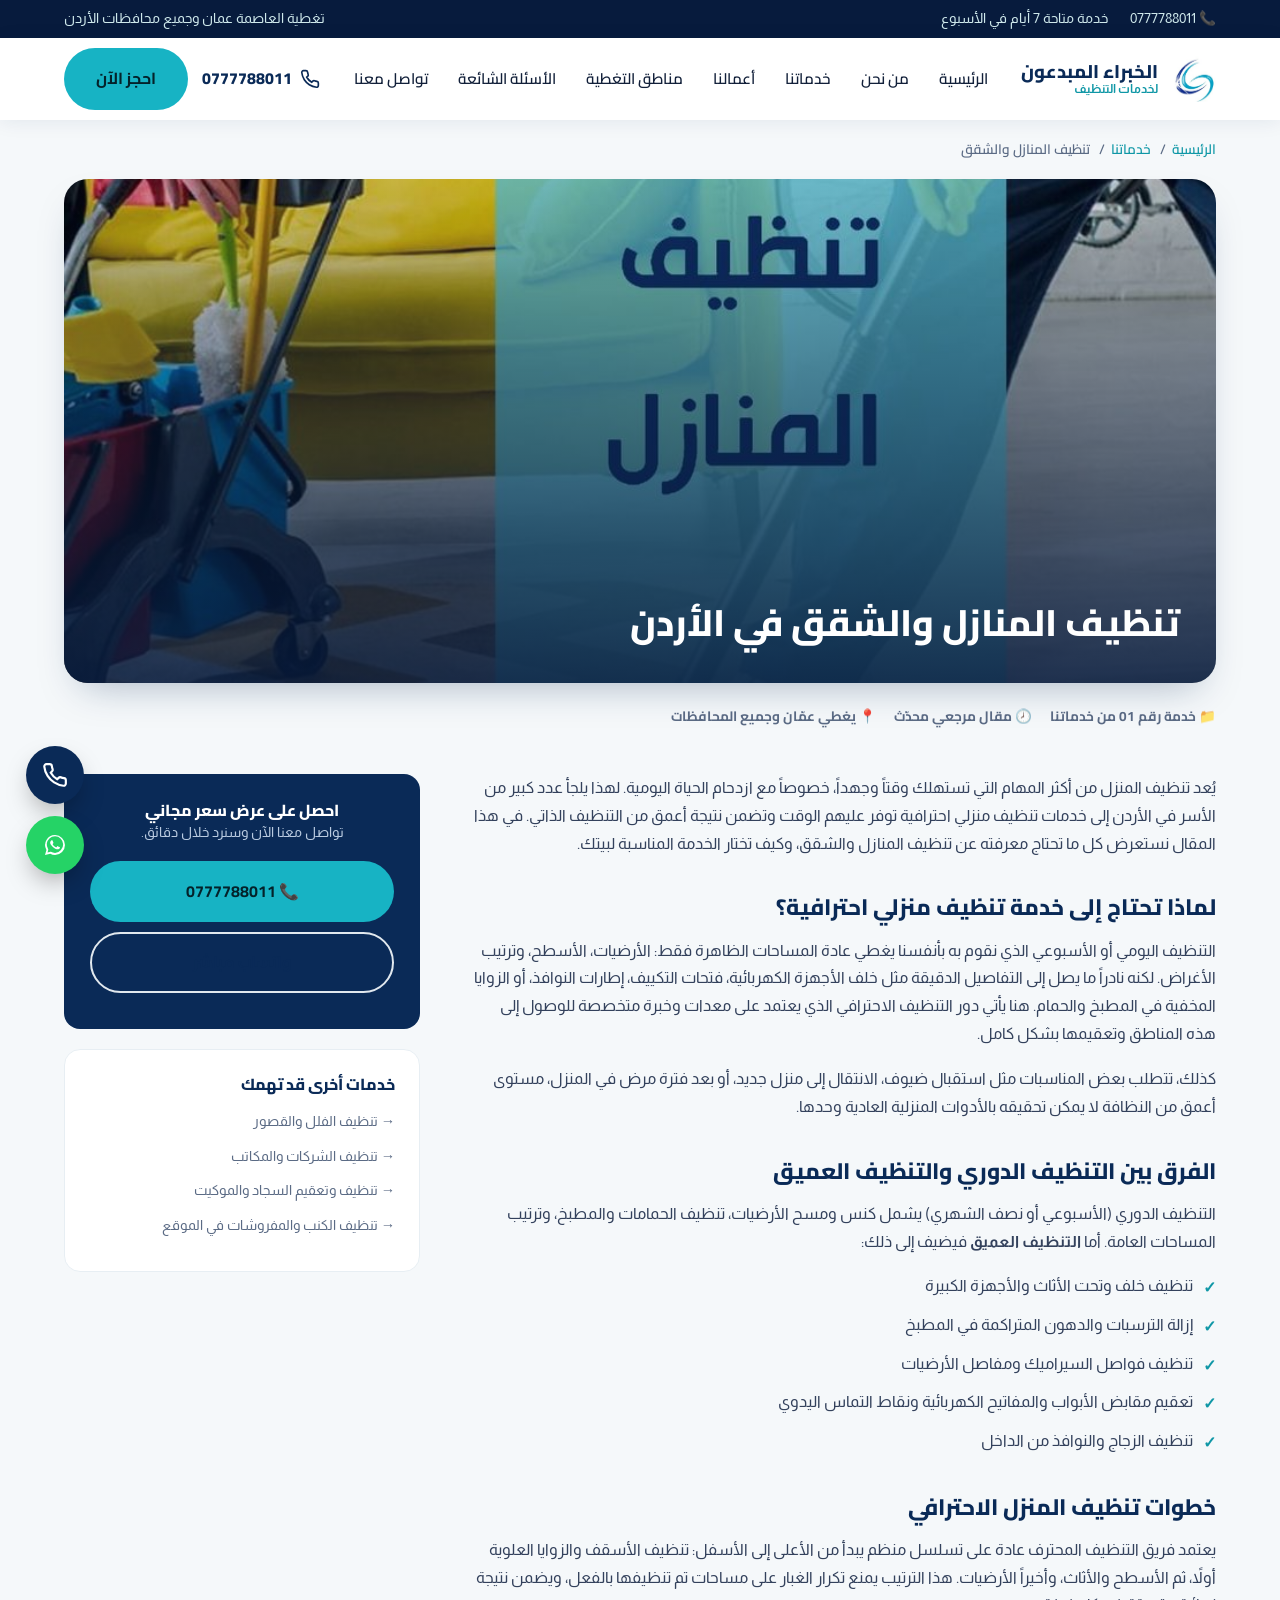
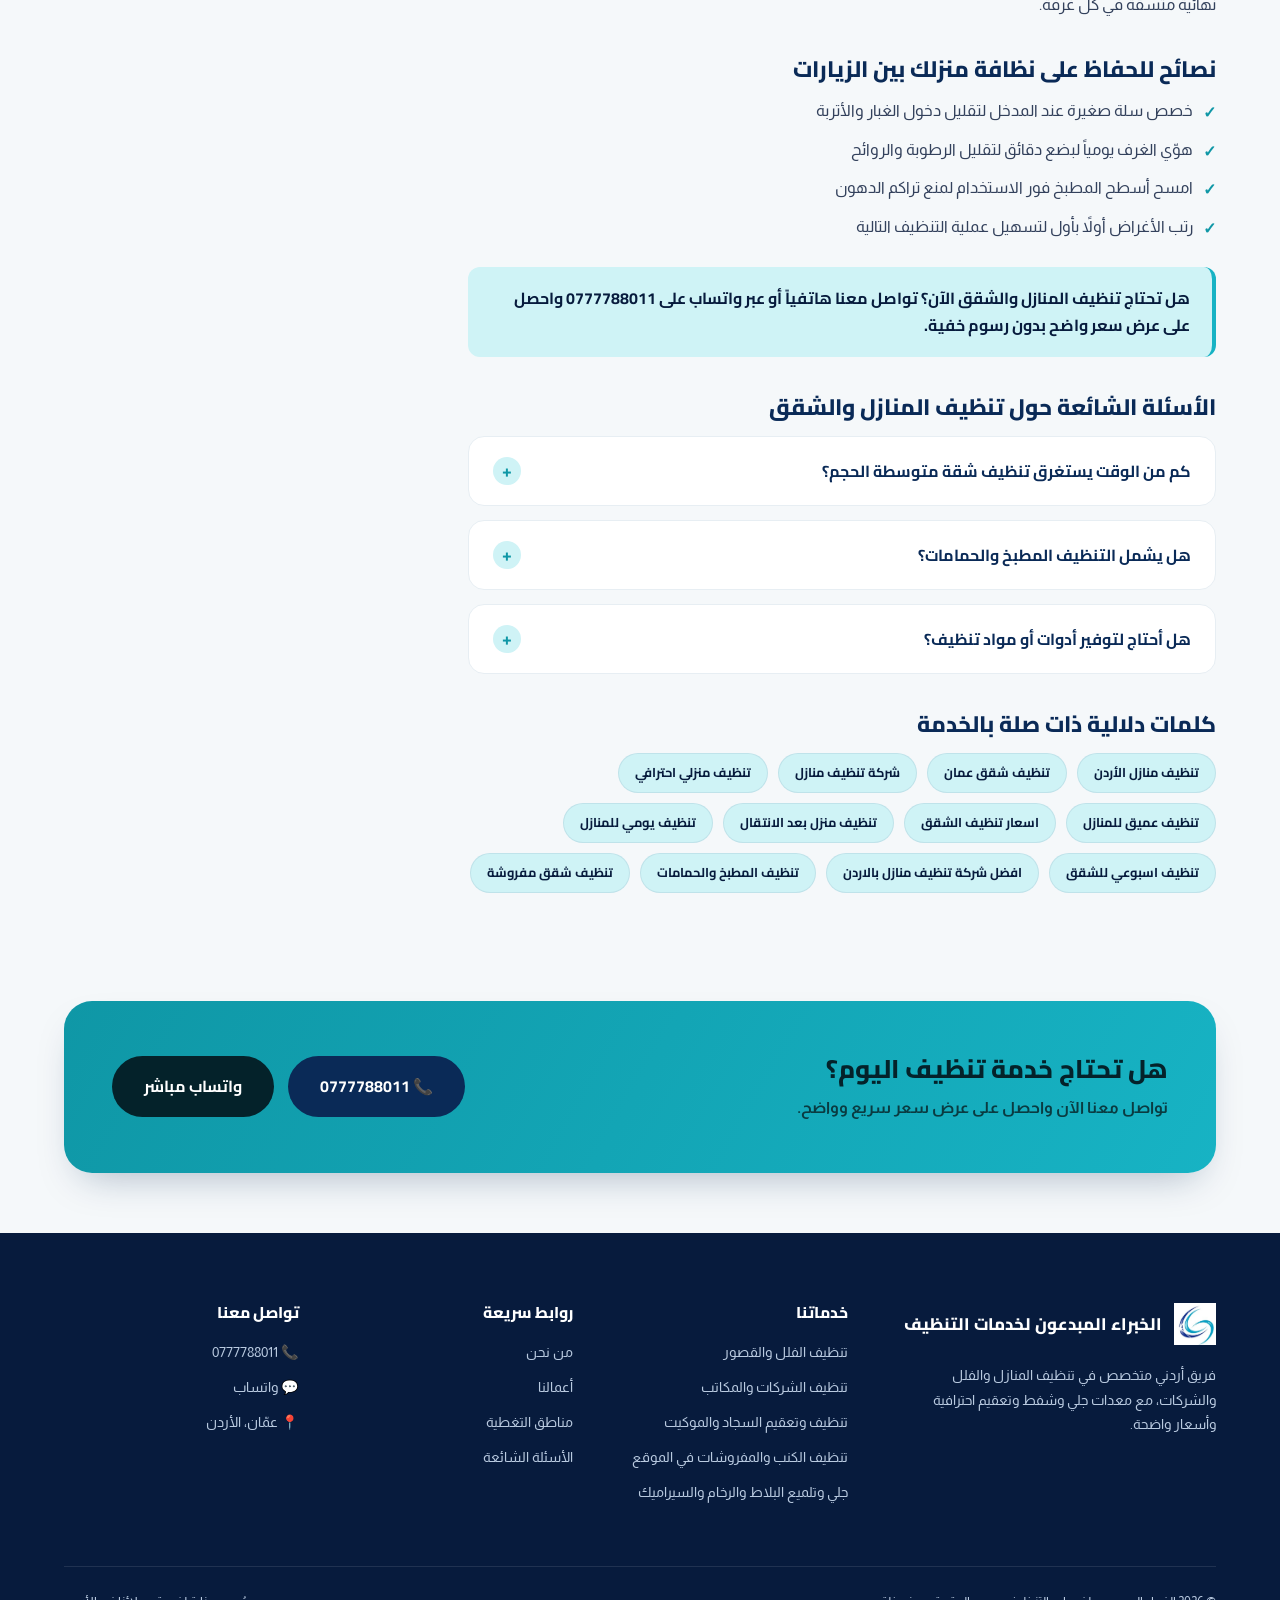
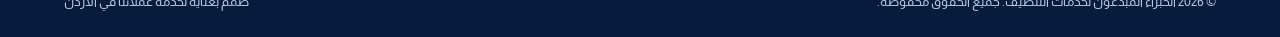
<file: services/tandheef-manazel-wa-shiqaq.html>
<!DOCTYPE html>
<html lang="ar" dir="rtl">
<head>
<!-- Google Tag Manager -->
<script>(function(w,d,s,l,i){w[l]=w[l]||[];w[l].push({'gtm.start':
new Date().getTime(),event:'gtm.js'});var f=d.getElementsByTagName(s)[0],
j=d.createElement(s),dl=l!='dataLayer'?'&l='+l:'';j.async=true;j.src=
'https://www.googletagmanager.com/gtm.js?id='+i+dl;f.parentNode.insertBefore(j,f);
})(window,document,'script','dataLayer','GTM-P2WNZHLC');</script>
<!-- End Google Tag Manager -->

<meta charset="UTF-8">
<meta name="viewport" content="width=device-width, initial-scale=1.0">
<title>تنظيف منازل وشقق في الأردن | دليل شامل + خدمة احترافية</title>
<meta name="description" content="دليلك الشامل لتنظيف المنازل والشقق في الأردن: الفرق بين التنظيف الدوري والعميق، خطوات التنظيف الاحترافي، ونصائح عملية. اتصل الآن 0777788011.">
<meta name="keywords" content="تنظيف منازل الأردن, تنظيف شقق عمان, شركة تنظيف منازل, تنظيف منزلي احترافي, تنظيف عميق للمنازل, اسعار تنظيف الشقق, تنظيف منزل بعد الانتقال, تنظيف يومي للمنازل, تنظيف اسبوعي للشقق, افضل شركة تنظيف منازل بالاردن, تنظيف المطبخ والحمامات, تنظيف شقق مفروشة">
<meta name="robots" content="index, follow, max-image-preview:large">
<meta name="author" content="الخبراء المبدعون لخدمات التنظيف">
<link rel="canonical" href="https://creativesexperts.com/services/tandheef-manazel-wa-shiqaq.html">
<meta name="theme-color" content="#0A2A57">

<meta property="og:type" content="article">
<meta property="og:locale" content="ar_JO">
<meta property="og:site_name" content="الخبراء المبدعون لخدمات التنظيف">
<meta property="og:title" content="تنظيف منازل وشقق في الأردن | دليل شامل + خدمة احترافية">
<meta property="og:description" content="دليلك الشامل لتنظيف المنازل والشقق في الأردن: الفرق بين التنظيف الدوري والعميق، خطوات التنظيف الاحترافي، ونصائح عملية. اتصل الآن 0777788011.">
<meta property="og:image" content="https://creativesexperts.com/assets/tandheef-manazel.jpg">
<meta property="og:url" content="https://creativesexperts.com/services/tandheef-manazel-wa-shiqaq.html">

<meta name="twitter:card" content="summary_large_image">
<meta name="twitter:title" content="تنظيف منازل وشقق في الأردن | دليل شامل + خدمة احترافية">
<meta name="twitter:description" content="دليلك الشامل لتنظيف المنازل والشقق في الأردن: الفرق بين التنظيف الدوري والعميق، خطوات التنظيف الاحترافي، ونصائح عملية. اتصل الآن 0777788011.">

<link rel="icon" type="image/png" sizes="32x32" href="../assets/favicon-32.png">
<link rel="icon" type="image/png" sizes="192x192" href="../assets/favicon-192.png">
<link rel="apple-touch-icon" href="../assets/favicon-192.png">
<link rel="preconnect" href="https://fonts.googleapis.com">
<link rel="preconnect" href="https://fonts.gstatic.com" crossorigin>
<link href="https://fonts.googleapis.com/css2?family=Cairo:wght@500;700;800;900&family=Almarai:wght@400;700;800&display=swap" rel="stylesheet">
<link rel="stylesheet" href="../assets/style.css">

<script type="application/ld+json">
{
  "@context": "https://schema.org",
  "@type": "Article",
  "headline": "تنظيف المنازل والشقق",
  "description": "دليلك الشامل لتنظيف المنازل والشقق في الأردن: الفرق بين التنظيف الدوري والعميق، خطوات التنظيف الاحترافي، ونصائح عملية. اتصل الآن 0777788011.",
  "image": "https://creativesexperts.com/assets/tandheef-manazel.jpg",
  "author": {"@type":"Organization","name":"الخبراء المبدعون لخدمات التنظيف"},
  "publisher": {"@type":"Organization","name":"الخبراء المبدعون لخدمات التنظيف"},
  "mainEntityOfPage": "https://creativesexperts.com/services/tandheef-manazel-wa-shiqaq.html"
}
</script>
<script type="application/ld+json">
{
  "@context": "https://schema.org",
  "@type": "BreadcrumbList",
  "itemListElement": [
    {"@type":"ListItem","position":1,"name":"الرئيسية","item":"https://creativesexperts.com/"},
    {"@type":"ListItem","position":2,"name":"خدماتنا","item":"https://creativesexperts.com/#services"},
    {"@type":"ListItem","position":3,"name":"تنظيف المنازل والشقق","item":"https://creativesexperts.com/services/tandheef-manazel-wa-shiqaq.html"}
  ]
}
</script>
<script type="application/ld+json">
{
  "@context": "https://schema.org",
  "@type": "FAQPage",
  "mainEntity": [{"@type":"Question","name":"كم من الوقت يستغرق تنظيف شقة متوسطة الحجم؟","acceptedAnswer":{"@type":"Answer","text":"يعتمد ذلك على مساحة الشقة وحالتها، لكن التنظيف الشامل لشقة متوسطة يستغرق عادة بضع ساعات. نقدّر لك الوقت التقريبي عند المعاينة أو الاتفاق الهاتفي."}},
{"@type":"Question","name":"هل يشمل التنظيف المطبخ والحمامات؟","acceptedAnswer":{"@type":"Answer","text":"نعم، تشمل خدمة تنظيف المنازل جميع الغرف بما فيها المطبخ والحمامات، مع تركيز إضافي على نقاط التجمع الدهني والترسبات."}},
{"@type":"Question","name":"هل أحتاج لتوفير أدوات أو مواد تنظيف؟","acceptedAnswer":{"@type":"Answer","text":"لا، يصل فريقنا مجهزاً بكافة المعدات والمواد اللازمة لإنجاز الخدمة بالكامل."}}]
}
</script>

<!-- Conversion tracking events for Google Tag Manager / Google Ads -->
<script>
(function(){
  window.dataLayer = window.dataLayer || [];
  function pushEvent(name, extra){
    var payload = extra || {};
    payload.event = name;
    payload.page_path = window.location.pathname;
    payload.page_title = document.title;
    window.dataLayer.push(payload);
  }

  document.addEventListener('click', function(e){
    var link = e.target.closest ? e.target.closest('a[href]') : null;
    if(!link) return;
    var href = (link.getAttribute('href') || '').trim();
    if(/^tel:/i.test(href)){
      pushEvent('phone_click', {link_url: href});
      return;
    }
    if(/(^|\/\/)(wa\.me|api\.whatsapp\.com)(\/|$)/i.test(href)){
      pushEvent('whatsapp_click', {link_url: href});
    }
  });
})();
</script>
</head>
<body>
<!-- Google Tag Manager (noscript) -->
<noscript><iframe src="https://www.googletagmanager.com/ns.html?id=GTM-P2WNZHLC"
height="0" width="0" style="display:none;visibility:hidden"></iframe></noscript>
<!-- End Google Tag Manager (noscript) -->


<div class="topbar">
  <div class="container">
    <div class="tb-links">
      <a href="tel:+962777788011">📞 0777788011</a>
      <span>خدمة متاحة 7 أيام في الأسبوع</span>
    </div>
    <span>تغطية العاصمة عمان وجميع محافظات الأردن</span>
  </div>
</div>

<header class="main-nav">
  <div class="container nav-inner">
    <a href="../index.html" class="brand">
      <img src="../assets/logo-icon.png" alt="شعار الخبراء المبدعون لخدمات التنظيف" width="46" height="46">
      <span class="name">الخبراء المبدعون<span>لخدمات التنظيف</span></span>
    </a>
    <nav class="links">
      <a href="../index.html">الرئيسية</a>
      <a href="../index.html#about">من نحن</a>
      <a href="../index.html#services">خدماتنا</a>
      <a href="../index.html#gallery">أعمالنا</a>
      <a href="../index.html#areas">مناطق التغطية</a>
      <a href="../index.html#faq">الأسئلة الشائعة</a>
      <a href="../index.html#contact">تواصل معنا</a>
    </nav>
    <div class="nav-cta">
      <a class="nav-phone" href="tel:+962777788011">
        <svg width="20" height="20" viewBox="0 0 24 24" fill="none" stroke="#0A2A57" stroke-width="2"><path d="M22 16.92v3a2 2 0 0 1-2.18 2 19.79 19.79 0 0 1-8.63-3.07 19.5 19.5 0 0 1-6-6 19.79 19.79 0 0 1-3.07-8.67A2 2 0 0 1 4.11 2h3a2 2 0 0 1 2 1.72c.127.96.362 1.903.7 2.81a2 2 0 0 1-.45 2.11L8.09 9.91a16 16 0 0 0 6 6l1.27-1.27a2 2 0 0 1 2.11-.45c.907.338 1.85.573 2.81.7A2 2 0 0 1 22 16.92z"/></svg>
        <span>0777788011</span>
      </a>
      <a href="https://wa.me/962777788011" class="btn btn-primary" target="_blank" rel="noopener">احجز الآن</a>
    </div>
  </div>
</header>

<div class="container">
  <div class="breadcrumb">
    <a href="../index.html">الرئيسية</a><span>/</span>
    <a href="../index.html#services">خدماتنا</a><span>/</span>
    تنظيف المنازل والشقق
  </div>

  <div class="article-hero">
    <img src="../assets/tandheef-manazel.jpg" alt="تنظيف منازل وشقق احترافي في الأردن" loading="eager">
    <div class="overlay"><h1>تنظيف المنازل والشقق في الأردن</h1></div>
  </div>
  <div class="article-meta">
    <span>📁 خدمة رقم 01 من خدماتنا</span>
    <span>🕗 مقال مرجعي محدّث</span>
    <span>📍 يغطي عمّان وجميع المحافظات</span>
  </div>
</div>

<section class="section" style="padding-top:20px;">
  <div class="container article-layout">
    <article class="prose">
      <p>يُعد تنظيف المنزل من أكثر المهام التي تستهلك وقتاً وجهداً، خصوصاً مع ازدحام الحياة اليومية. لهذا يلجأ عدد كبير من الأسر في الأردن إلى خدمات تنظيف منزلي احترافية توفر عليهم الوقت وتضمن نتيجة أعمق من التنظيف الذاتي. في هذا المقال نستعرض كل ما تحتاج معرفته عن تنظيف المنازل والشقق، وكيف تختار الخدمة المناسبة لبيتك.</p>
      <h2>لماذا تحتاج إلى خدمة تنظيف منزلي احترافية؟</h2>
<p>التنظيف اليومي أو الأسبوعي الذي نقوم به بأنفسنا يغطي عادة المساحات الظاهرة فقط: الأرضيات، الأسطح، وترتيب الأغراض. لكنه نادراً ما يصل إلى التفاصيل الدقيقة مثل خلف الأجهزة الكهربائية، فتحات التكييف، إطارات النوافذ، أو الزوايا المخفية في المطبخ والحمام. هنا يأتي دور التنظيف الاحترافي الذي يعتمد على معدات وخبرة متخصصة للوصول إلى هذه المناطق وتعقيمها بشكل كامل.</p><p>كذلك، تتطلب بعض المناسبات مثل استقبال ضيوف، الانتقال إلى منزل جديد، أو بعد فترة مرض في المنزل، مستوى أعمق من النظافة لا يمكن تحقيقه بالأدوات المنزلية العادية وحدها.</p>
<h2>الفرق بين التنظيف الدوري والتنظيف العميق</h2>
<p>التنظيف الدوري (الأسبوعي أو نصف الشهري) يشمل كنس ومسح الأرضيات، تنظيف الحمامات والمطبخ، وترتيب المساحات العامة. أما <strong>التنظيف العميق</strong> فيضيف إلى ذلك:</p><ul><li>تنظيف خلف وتحت الأثاث والأجهزة الكبيرة</li><li>إزالة الترسبات والدهون المتراكمة في المطبخ</li><li>تنظيف فواصل السيراميك ومفاصل الأرضيات</li><li>تعقيم مقابض الأبواب والمفاتيح الكهربائية ونقاط التماس اليدوي</li><li>تنظيف الزجاج والنوافذ من الداخل</li></ul>
<h2>خطوات تنظيف المنزل الاحترافي</h2>
<p>يعتمد فريق التنظيف المحترف عادة على تسلسل منظم يبدأ من الأعلى إلى الأسفل: تنظيف الأسقف والزوايا العلوية أولاً، ثم الأسطح والأثاث، وأخيراً الأرضيات. هذا الترتيب يمنع تكرار الغبار على مساحات تم تنظيفها بالفعل، ويضمن نتيجة نهائية متسقة في كل غرفة.</p>
<h2>نصائح للحفاظ على نظافة منزلك بين الزيارات</h2>
<ul><li>خصص سلة صغيرة عند المدخل لتقليل دخول الغبار والأتربة</li><li>هوّي الغرف يومياً لبضع دقائق لتقليل الرطوبة والروائح</li><li>امسح أسطح المطبخ فور الاستخدام لمنع تراكم الدهون</li><li>رتب الأغراض أولاً بأول لتسهيل عملية التنظيف التالية</li></ul>

      <blockquote>هل تحتاج تنظيف المنازل والشقق الآن؟ تواصل معنا هاتفياً أو عبر واتساب على 0777788011 واحصل على عرض سعر واضح بدون رسوم خفية.</blockquote>

      <h2>الأسئلة الشائعة حول تنظيف المنازل والشقق</h2>
      <div class="faq-list" style="margin-top:6px;">
        <div class="faq-item">
  <div class="faq-q">كم من الوقت يستغرق تنظيف شقة متوسطة الحجم؟ <span class="plus">+</span></div>
  <div class="faq-a"><p>يعتمد ذلك على مساحة الشقة وحالتها، لكن التنظيف الشامل لشقة متوسطة يستغرق عادة بضع ساعات. نقدّر لك الوقت التقريبي عند المعاينة أو الاتفاق الهاتفي.</p></div>
</div>
<div class="faq-item">
  <div class="faq-q">هل يشمل التنظيف المطبخ والحمامات؟ <span class="plus">+</span></div>
  <div class="faq-a"><p>نعم، تشمل خدمة تنظيف المنازل جميع الغرف بما فيها المطبخ والحمامات، مع تركيز إضافي على نقاط التجمع الدهني والترسبات.</p></div>
</div>
<div class="faq-item">
  <div class="faq-q">هل أحتاج لتوفير أدوات أو مواد تنظيف؟ <span class="plus">+</span></div>
  <div class="faq-a"><p>لا، يصل فريقنا مجهزاً بكافة المعدات والمواد اللازمة لإنجاز الخدمة بالكامل.</p></div>
</div>

      </div>

      <h2>كلمات دلالية ذات صلة بالخدمة</h2>
      <div class="keyword-cloud">
        <span>تنظيف منازل الأردن</span>
<span>تنظيف شقق عمان</span>
<span>شركة تنظيف منازل</span>
<span>تنظيف منزلي احترافي</span>
<span>تنظيف عميق للمنازل</span>
<span>اسعار تنظيف الشقق</span>
<span>تنظيف منزل بعد الانتقال</span>
<span>تنظيف يومي للمنازل</span>
<span>تنظيف اسبوعي للشقق</span>
<span>افضل شركة تنظيف منازل بالاردن</span>
<span>تنظيف المطبخ والحمامات</span>
<span>تنظيف شقق مفروشة</span>

      </div>
    </article>

    <aside class="sidebar">
      <div class="side-cta">
        <h4>احصل على عرض سعر مجاني</h4>
        <p>تواصل معنا الآن وسنرد خلال دقائق.</p>
        <a href="tel:+962777788011" class="btn btn-primary">📞 0777788011</a>
        <a href="https://wa.me/962777788011" target="_blank" rel="noopener" class="btn btn-outline" style="color:var(--navy); border-color:#E1E8EE;">واتساب مباشر</a>
      </div>
      <div class="side-card">
        <h4>خدمات أخرى قد تهمك</h4>
        <ul><li><a href="tandheef-felal-wa-qusoor.html">→ تنظيف الفلل والقصور</a></li>
<li><a href="tandheef-sharikat-wa-makateb.html">→ تنظيف الشركات والمكاتب</a></li>
<li><a href="tandheef-sijad-wa-mawkeet.html">→ تنظيف وتعقيم السجاد والموكيت</a></li>
<li><a href="tandheef-kanab-wal-mafrushat.html">→ تنظيف الكنب والمفروشات في الموقع</a></li>
</ul>
      </div>
    </aside>
  </div>
</section>

<section class="container" style="margin:20px auto 60px;">
  <div class="cta-band">
    <div>
      <h2>هل تحتاج خدمة تنظيف اليوم؟</h2>
      <p>تواصل معنا الآن واحصل على عرض سعر سريع وواضح.</p>
    </div>
    <div style="display:flex; gap:14px; flex-wrap:wrap;">
      <a href="tel:+962777788011" class="btn btn-navy">📞 0777788011</a>
      <a href="https://wa.me/962777788011" target="_blank" rel="noopener" class="btn" style="background:#04222A; color:#fff;">واتساب مباشر</a>
    </div>
  </div>
</section>

<footer>
  <div class="container">
    <div class="footer-grid">
      <div>
        <div class="footer-brand">
          <img src="../assets/logo-icon.png" alt="شعار الخبراء المبدعون لخدمات التنظيف" width="42" height="42">
          <span class="name">الخبراء المبدعون لخدمات التنظيف</span>
        </div>
        <p style="font-size:.9rem; max-width:320px;">فريق أردني متخصص في تنظيف المنازل والفلل والشركات، مع معدات جلي وشفط وتعقيم احترافية وأسعار واضحة.</p>
      </div>
      <div>
        <h4>خدماتنا</h4>
        <ul><li><a href="../services/tandheef-felal-wa-qusoor.html">تنظيف الفلل والقصور</a></li>
<li><a href="../services/tandheef-sharikat-wa-makateb.html">تنظيف الشركات والمكاتب</a></li>
<li><a href="../services/tandheef-sijad-wa-mawkeet.html">تنظيف وتعقيم السجاد والموكيت</a></li>
<li><a href="../services/tandheef-kanab-wal-mafrushat.html">تنظيف الكنب والمفروشات في الموقع</a></li>
<li><a href="../services/jaly-tlmeea-balat.html">جلي وتلميع البلاط والرخام والسيراميك</a></li>
</ul>
      </div>
      <div>
        <h4>روابط سريعة</h4>
        <ul>
          <li><a href="../index.html#about">من نحن</a></li>
          <li><a href="../index.html#gallery">أعمالنا</a></li>
          <li><a href="../index.html#areas">مناطق التغطية</a></li>
          <li><a href="../index.html#faq">الأسئلة الشائعة</a></li>
        </ul>
      </div>
      <div>
        <h4>تواصل معنا</h4>
        <ul>
          <li><a href="tel:+962777788011">📞 0777788011</a></li>
          <li><a href="https://wa.me/962777788011" target="_blank" rel="noopener">💬 واتساب</a></li>
          <li><span>📍 عمّان، الأردن</span></li>
        </ul>
      </div>
    </div>
    <div class="footer-bottom">
      <span>© 2026 الخبراء المبدعون لخدمات التنظيف. جميع الحقوق محفوظة.</span>
      <span>صُمم بعناية لخدمة عملائنا في الأردن</span>
    </div>
  </div>
</footer>

<a href="tel:+962777788011" class="call-float" aria-label="اتصل بنا">
  <svg width="26" height="26" viewBox="0 0 24 24" fill="none" stroke="#fff" stroke-width="2"><path d="M22 16.92v3a2 2 0 0 1-2.18 2 19.79 19.79 0 0 1-8.63-3.07 19.5 19.5 0 0 1-6-6 19.79 19.79 0 0 1-3.07-8.67A2 2 0 0 1 4.11 2h3a2 2 0 0 1 2 1.72c.127.96.362 1.903.7 2.81a2 2 0 0 1-.45 2.11L8.09 9.91a16 16 0 0 0 6 6l1.27-1.27a2 2 0 0 1 2.11-.45c.907.338 1.85.573 2.81.7A2 2 0 0 1 22 16.92z"/></svg>
</a>
<a href="https://wa.me/962777788011" target="_blank" rel="noopener" class="wa-float" aria-label="تواصل عبر واتساب">
  <svg width="30" height="30" viewBox="0 0 24 24" fill="#fff"><path d="M17.6 6.32A7.85 7.85 0 0012.05 4a7.94 7.94 0 00-6.9 11.9L4 20l4.2-1.1a7.9 7.9 0 003.85 1h0a7.94 7.94 0 007.94-7.94 7.85 7.85 0 00-2.39-5.64zM12.05 18.4h0a6.5 6.5 0 01-3.32-.91l-.24-.14-2.47.65.66-2.41-.16-.25a6.55 6.55 0 011.02-8.53 6.5 6.5 0 019.19 9.19 6.5 6.5 0 01-4.68 2.4zm3.58-4.86c-.2-.1-1.16-.57-1.34-.64s-.31-.1-.44.1-.5.64-.62.77-.23.15-.43.05a5.4 5.4 0 01-1.59-.98 6 6 0 01-1.1-1.37c-.12-.2 0-.3.09-.4s.2-.23.29-.35a1.3 1.3 0 00.2-.33.36.36 0 000-.35c-.05-.1-.44-1.06-.6-1.45s-.32-.33-.44-.33-.24 0-.37 0a.7.7 0 00-.51.24 2.15 2.15 0 00-.67 1.6 3.74 3.74 0 00.78 1.98 8.6 8.6 0 003.28 2.9c.46.2.82.32 1.1.4a2.65 2.65 0 001.22.08 2 2 0 001.31-.92 1.62 1.62 0 00.11-.92c-.05-.08-.18-.13-.38-.23z"/></svg>
</a>

<script>
document.querySelectorAll('.faq-item').forEach(function(item){
  item.querySelector('.faq-q').addEventListener('click', function(){
    var wasOpen = item.classList.contains('open');
    document.querySelectorAll('.faq-item').forEach(function(i){ i.classList.remove('open'); });
    if(!wasOpen) item.classList.add('open');
  });
});
</script>
</body>
</html>
</file>
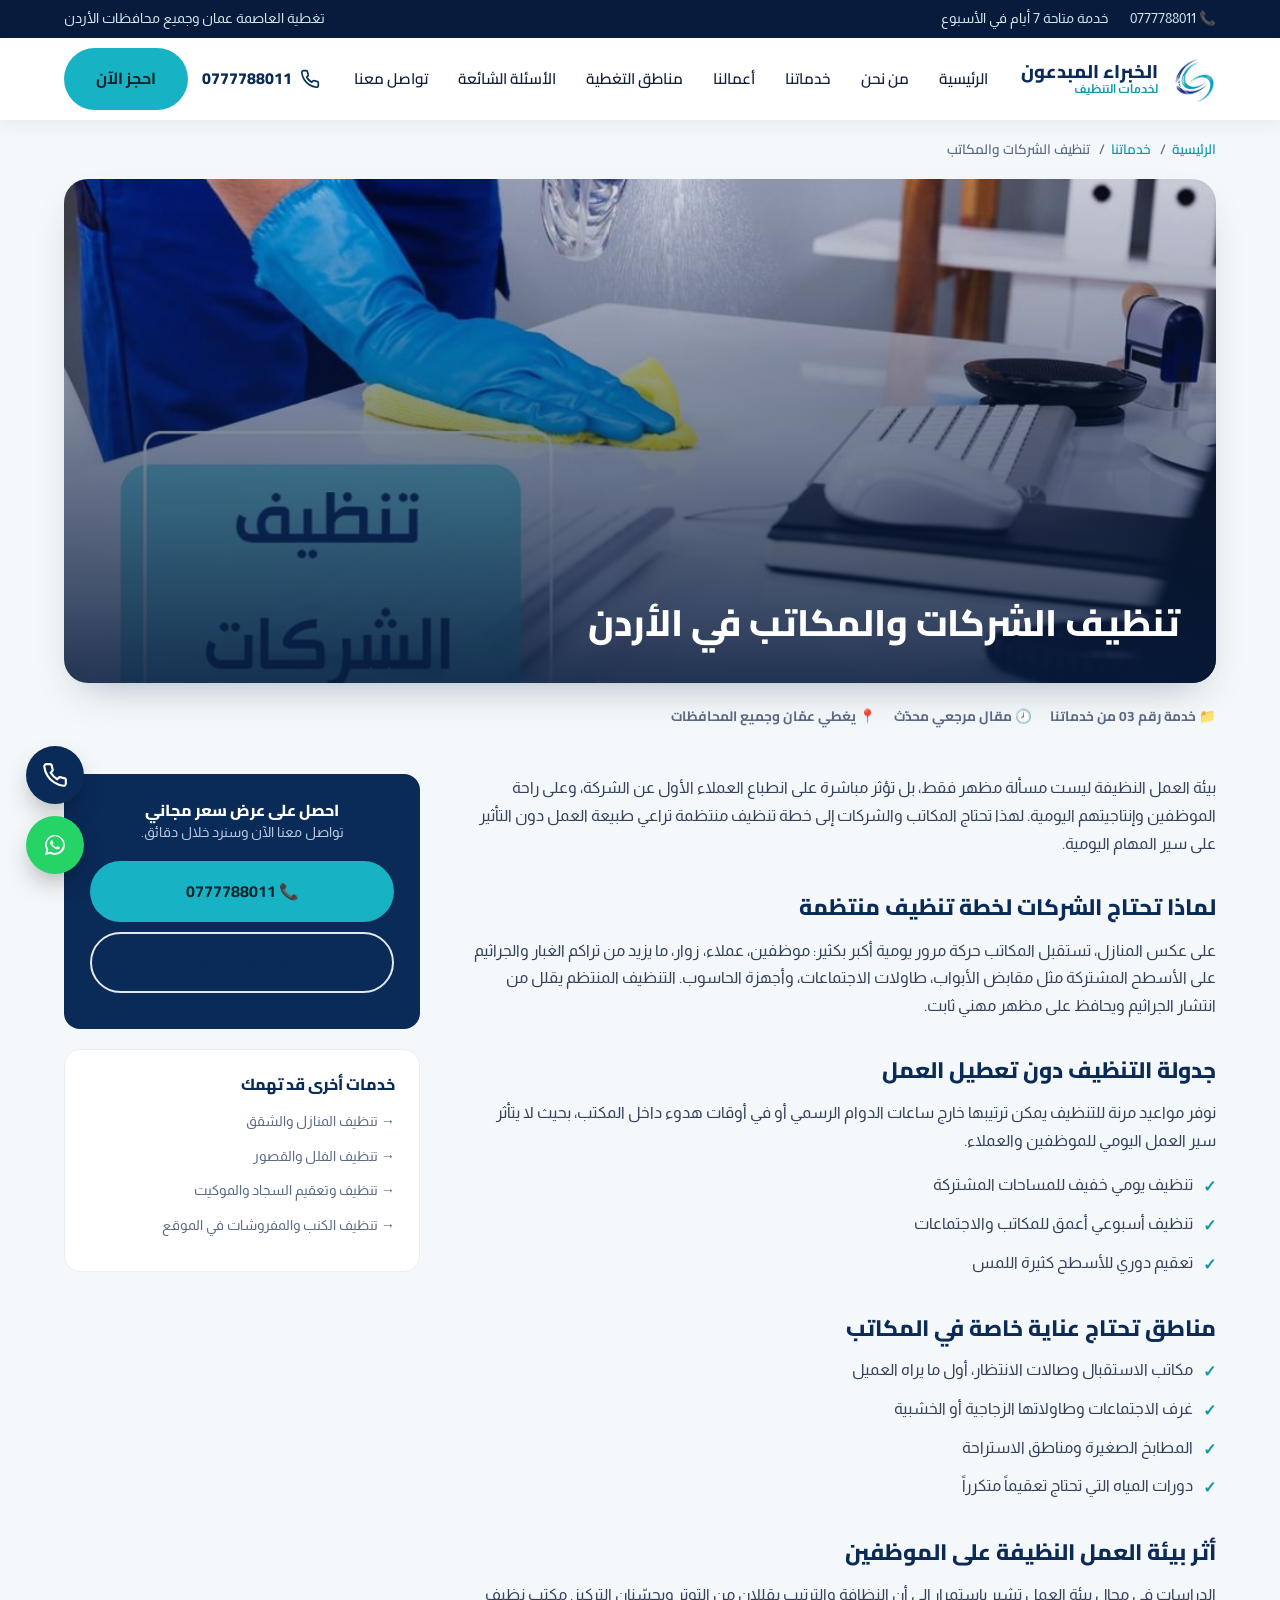
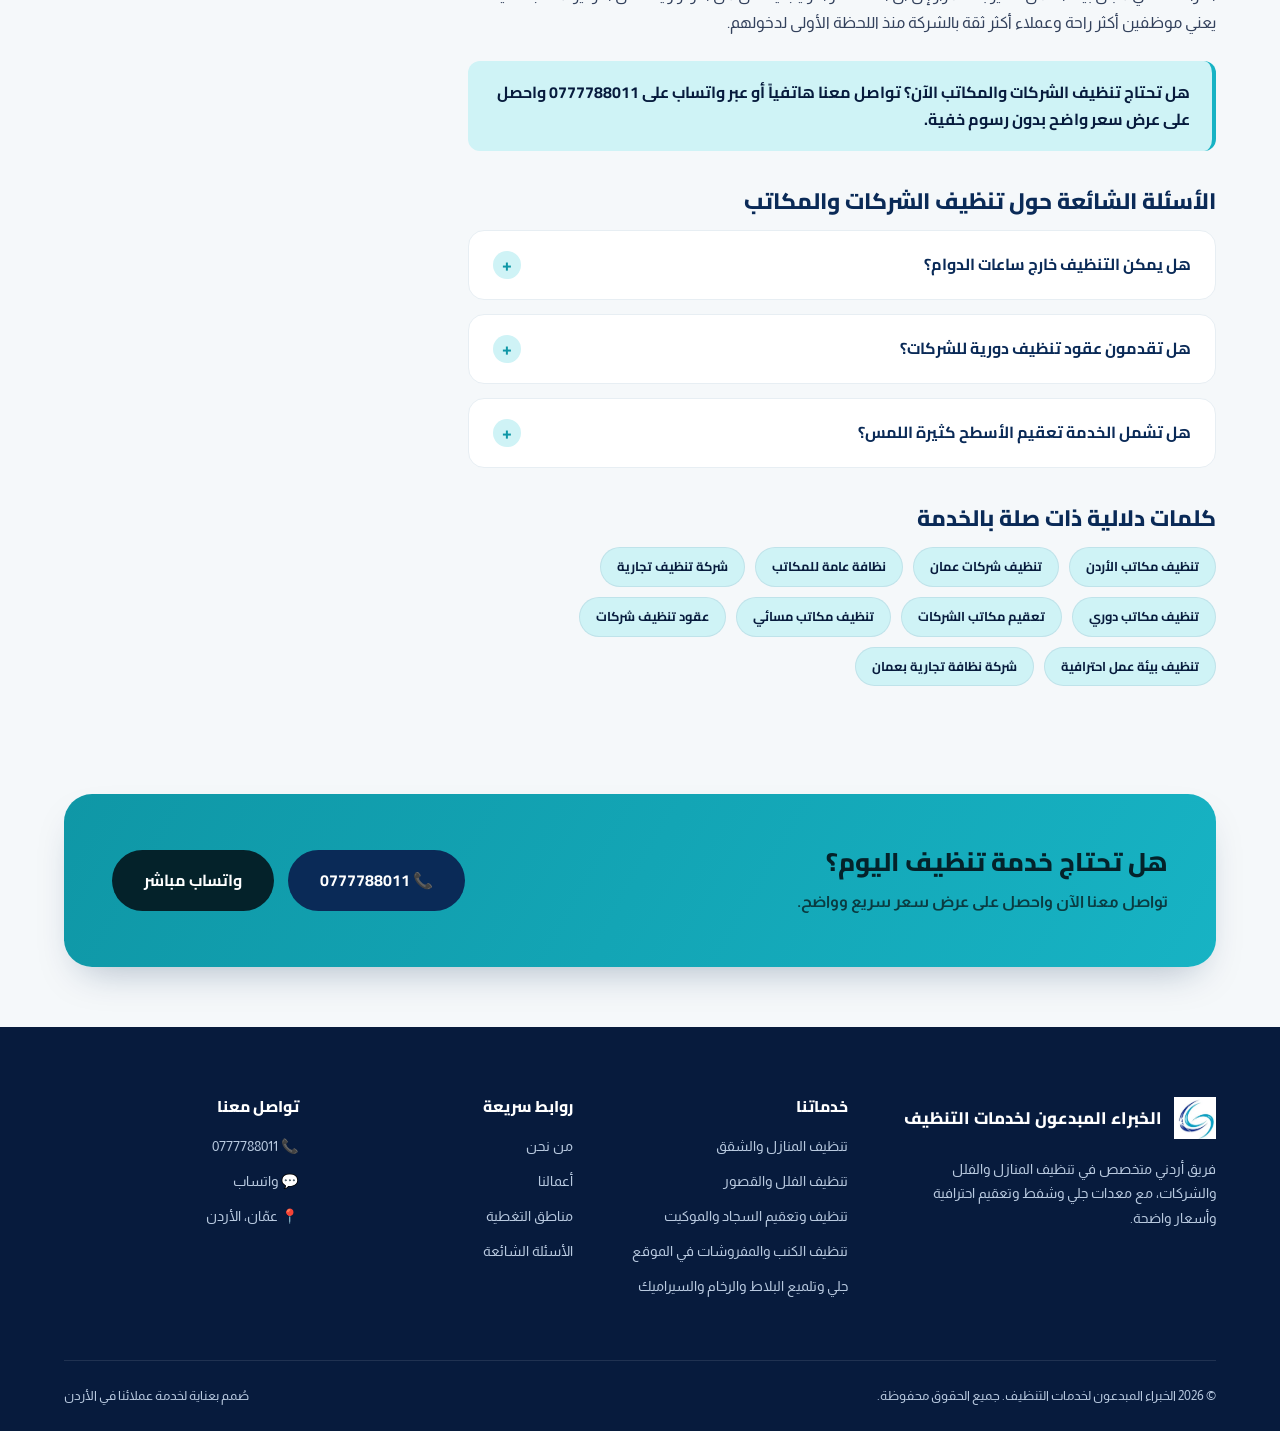
<file: services/tandheef-sharikat-wa-makateb.html>
<!DOCTYPE html>
<html lang="ar" dir="rtl">
<head>
<!-- Google Tag Manager -->
<script>(function(w,d,s,l,i){w[l]=w[l]||[];w[l].push({'gtm.start':
new Date().getTime(),event:'gtm.js'});var f=d.getElementsByTagName(s)[0],
j=d.createElement(s),dl=l!='dataLayer'?'&l='+l:'';j.async=true;j.src=
'https://www.googletagmanager.com/gtm.js?id='+i+dl;f.parentNode.insertBefore(j,f);
})(window,document,'script','dataLayer','GTM-P2WNZHLC');</script>
<!-- End Google Tag Manager -->

<meta charset="UTF-8">
<meta name="viewport" content="width=device-width, initial-scale=1.0">
<title>تنظيف شركات ومكاتب في الأردن | جدولة مرنة لبيئة عمل نظيفة</title>
<meta name="description" content="خدمة تنظيف مكاتب وشركات في الأردن بجدولة مرنة (يومية، أسبوعية) تحافظ على بيئة عمل نظيفة ومهنية. اتصل الآن للحصول على عرض سعر: 0777788011.">
<meta name="keywords" content="تنظيف مكاتب الأردن, تنظيف شركات عمان, نظافة عامة للمكاتب, شركة تنظيف تجارية, تنظيف مكاتب دوري, تعقيم مكاتب الشركات, تنظيف مكاتب مسائي, عقود تنظيف شركات, تنظيف بيئة عمل احترافية, شركة نظافة تجارية بعمان">
<meta name="robots" content="index, follow, max-image-preview:large">
<meta name="author" content="الخبراء المبدعون لخدمات التنظيف">
<link rel="canonical" href="https://creativesexperts.com/services/tandheef-sharikat-wa-makateb.html">
<meta name="theme-color" content="#0A2A57">

<meta property="og:type" content="article">
<meta property="og:locale" content="ar_JO">
<meta property="og:site_name" content="الخبراء المبدعون لخدمات التنظيف">
<meta property="og:title" content="تنظيف شركات ومكاتب في الأردن | جدولة مرنة لبيئة عمل نظيفة">
<meta property="og:description" content="خدمة تنظيف مكاتب وشركات في الأردن بجدولة مرنة (يومية، أسبوعية) تحافظ على بيئة عمل نظيفة ومهنية. اتصل الآن للحصول على عرض سعر: 0777788011.">
<meta property="og:image" content="https://creativesexperts.com/assets/tandheef-sharikat-makateb.jpg">
<meta property="og:url" content="https://creativesexperts.com/services/tandheef-sharikat-wa-makateb.html">

<meta name="twitter:card" content="summary_large_image">
<meta name="twitter:title" content="تنظيف شركات ومكاتب في الأردن | جدولة مرنة لبيئة عمل نظيفة">
<meta name="twitter:description" content="خدمة تنظيف مكاتب وشركات في الأردن بجدولة مرنة (يومية، أسبوعية) تحافظ على بيئة عمل نظيفة ومهنية. اتصل الآن للحصول على عرض سعر: 0777788011.">

<link rel="icon" type="image/png" sizes="32x32" href="../assets/favicon-32.png">
<link rel="icon" type="image/png" sizes="192x192" href="../assets/favicon-192.png">
<link rel="apple-touch-icon" href="../assets/favicon-192.png">
<link rel="preconnect" href="https://fonts.googleapis.com">
<link rel="preconnect" href="https://fonts.gstatic.com" crossorigin>
<link href="https://fonts.googleapis.com/css2?family=Cairo:wght@500;700;800;900&family=Almarai:wght@400;700;800&display=swap" rel="stylesheet">
<link rel="stylesheet" href="../assets/style.css">

<script type="application/ld+json">
{
  "@context": "https://schema.org",
  "@type": "Article",
  "headline": "تنظيف الشركات والمكاتب",
  "description": "خدمة تنظيف مكاتب وشركات في الأردن بجدولة مرنة (يومية، أسبوعية) تحافظ على بيئة عمل نظيفة ومهنية. اتصل الآن للحصول على عرض سعر: 0777788011.",
  "image": "https://creativesexperts.com/assets/tandheef-sharikat-makateb.jpg",
  "author": {"@type":"Organization","name":"الخبراء المبدعون لخدمات التنظيف"},
  "publisher": {"@type":"Organization","name":"الخبراء المبدعون لخدمات التنظيف"},
  "mainEntityOfPage": "https://creativesexperts.com/services/tandheef-sharikat-wa-makateb.html"
}
</script>
<script type="application/ld+json">
{
  "@context": "https://schema.org",
  "@type": "BreadcrumbList",
  "itemListElement": [
    {"@type":"ListItem","position":1,"name":"الرئيسية","item":"https://creativesexperts.com/"},
    {"@type":"ListItem","position":2,"name":"خدماتنا","item":"https://creativesexperts.com/#services"},
    {"@type":"ListItem","position":3,"name":"تنظيف الشركات والمكاتب","item":"https://creativesexperts.com/services/tandheef-sharikat-wa-makateb.html"}
  ]
}
</script>
<script type="application/ld+json">
{
  "@context": "https://schema.org",
  "@type": "FAQPage",
  "mainEntity": [{"@type":"Question","name":"هل يمكن التنظيف خارج ساعات الدوام؟","acceptedAnswer":{"@type":"Answer","text":"نعم، نوفر مواعيد مرنة تشمل الفترات المسائية أو أيام العطل حسب رغبتكم."}},
{"@type":"Question","name":"هل تقدمون عقود تنظيف دورية للشركات؟","acceptedAnswer":{"@type":"Answer","text":"نعم، يمكننا ترتيب جدولة أسبوعية أو شهرية منتظمة حسب حجم واحتياج المكتب."}},
{"@type":"Question","name":"هل تشمل الخدمة تعقيم الأسطح كثيرة اللمس؟","acceptedAnswer":{"@type":"Answer","text":"نعم، نولي عناية خاصة لمقابض الأبواب والمفاتيح وأسطح الاجتماعات المشتركة."}}]
}
</script>

<!-- Conversion tracking events for Google Tag Manager / Google Ads -->
<script>
(function(){
  window.dataLayer = window.dataLayer || [];
  function pushEvent(name, extra){
    var payload = extra || {};
    payload.event = name;
    payload.page_path = window.location.pathname;
    payload.page_title = document.title;
    window.dataLayer.push(payload);
  }

  document.addEventListener('click', function(e){
    var link = e.target.closest ? e.target.closest('a[href]') : null;
    if(!link) return;
    var href = (link.getAttribute('href') || '').trim();
    if(/^tel:/i.test(href)){
      pushEvent('phone_click', {link_url: href});
      return;
    }
    if(/(^|\/\/)(wa\.me|api\.whatsapp\.com)(\/|$)/i.test(href)){
      pushEvent('whatsapp_click', {link_url: href});
    }
  });
})();
</script>
</head>
<body>
<!-- Google Tag Manager (noscript) -->
<noscript><iframe src="https://www.googletagmanager.com/ns.html?id=GTM-P2WNZHLC"
height="0" width="0" style="display:none;visibility:hidden"></iframe></noscript>
<!-- End Google Tag Manager (noscript) -->


<div class="topbar">
  <div class="container">
    <div class="tb-links">
      <a href="tel:+962777788011">📞 0777788011</a>
      <span>خدمة متاحة 7 أيام في الأسبوع</span>
    </div>
    <span>تغطية العاصمة عمان وجميع محافظات الأردن</span>
  </div>
</div>

<header class="main-nav">
  <div class="container nav-inner">
    <a href="../index.html" class="brand">
      <img src="../assets/logo-icon.png" alt="شعار الخبراء المبدعون لخدمات التنظيف" width="46" height="46">
      <span class="name">الخبراء المبدعون<span>لخدمات التنظيف</span></span>
    </a>
    <nav class="links">
      <a href="../index.html">الرئيسية</a>
      <a href="../index.html#about">من نحن</a>
      <a href="../index.html#services">خدماتنا</a>
      <a href="../index.html#gallery">أعمالنا</a>
      <a href="../index.html#areas">مناطق التغطية</a>
      <a href="../index.html#faq">الأسئلة الشائعة</a>
      <a href="../index.html#contact">تواصل معنا</a>
    </nav>
    <div class="nav-cta">
      <a class="nav-phone" href="tel:+962777788011">
        <svg width="20" height="20" viewBox="0 0 24 24" fill="none" stroke="#0A2A57" stroke-width="2"><path d="M22 16.92v3a2 2 0 0 1-2.18 2 19.79 19.79 0 0 1-8.63-3.07 19.5 19.5 0 0 1-6-6 19.79 19.79 0 0 1-3.07-8.67A2 2 0 0 1 4.11 2h3a2 2 0 0 1 2 1.72c.127.96.362 1.903.7 2.81a2 2 0 0 1-.45 2.11L8.09 9.91a16 16 0 0 0 6 6l1.27-1.27a2 2 0 0 1 2.11-.45c.907.338 1.85.573 2.81.7A2 2 0 0 1 22 16.92z"/></svg>
        <span>0777788011</span>
      </a>
      <a href="https://wa.me/962777788011" class="btn btn-primary" target="_blank" rel="noopener">احجز الآن</a>
    </div>
  </div>
</header>

<div class="container">
  <div class="breadcrumb">
    <a href="../index.html">الرئيسية</a><span>/</span>
    <a href="../index.html#services">خدماتنا</a><span>/</span>
    تنظيف الشركات والمكاتب
  </div>

  <div class="article-hero">
    <img src="../assets/tandheef-sharikat-makateb.jpg" alt="تنظيف شركات ومكاتب في الأردن" loading="eager">
    <div class="overlay"><h1>تنظيف الشركات والمكاتب في الأردن</h1></div>
  </div>
  <div class="article-meta">
    <span>📁 خدمة رقم 03 من خدماتنا</span>
    <span>🕗 مقال مرجعي محدّث</span>
    <span>📍 يغطي عمّان وجميع المحافظات</span>
  </div>
</div>

<section class="section" style="padding-top:20px;">
  <div class="container article-layout">
    <article class="prose">
      <p>بيئة العمل النظيفة ليست مسألة مظهر فقط، بل تؤثر مباشرة على انطباع العملاء الأول عن الشركة، وعلى راحة الموظفين وإنتاجيتهم اليومية. لهذا تحتاج المكاتب والشركات إلى خطة تنظيف منتظمة تراعي طبيعة العمل دون التأثير على سير المهام اليومية.</p>
      <h2>لماذا تحتاج الشركات لخطة تنظيف منتظمة</h2>
<p>على عكس المنازل، تستقبل المكاتب حركة مرور يومية أكبر بكثير: موظفين، عملاء، زوار، ما يزيد من تراكم الغبار والجراثيم على الأسطح المشتركة مثل مقابض الأبواب، طاولات الاجتماعات، وأجهزة الحاسوب. التنظيف المنتظم يقلل من انتشار الجراثيم ويحافظ على مظهر مهني ثابت.</p>
<h2>جدولة التنظيف دون تعطيل العمل</h2>
<p>نوفر مواعيد مرنة للتنظيف يمكن ترتيبها خارج ساعات الدوام الرسمي أو في أوقات هدوء داخل المكتب، بحيث لا يتأثر سير العمل اليومي للموظفين والعملاء.</p><ul><li>تنظيف يومي خفيف للمساحات المشتركة</li><li>تنظيف أسبوعي أعمق للمكاتب والاجتماعات</li><li>تعقيم دوري للأسطح كثيرة اللمس</li></ul>
<h2>مناطق تحتاج عناية خاصة في المكاتب</h2>
<ul><li>مكاتب الاستقبال وصالات الانتظار، أول ما يراه العميل</li><li>غرف الاجتماعات وطاولاتها الزجاجية أو الخشبية</li><li>المطابخ الصغيرة ومناطق الاستراحة</li><li>دورات المياه التي تحتاج تعقيماً متكرراً</li></ul>
<h2>أثر بيئة العمل النظيفة على الموظفين</h2>
<p>الدراسات في مجال بيئة العمل تشير باستمرار إلى أن النظافة والترتيب يقللان من التوتر ويحسّنان التركيز. مكتب نظيف يعني موظفين أكثر راحة وعملاء أكثر ثقة بالشركة منذ اللحظة الأولى لدخولهم.</p>

      <blockquote>هل تحتاج تنظيف الشركات والمكاتب الآن؟ تواصل معنا هاتفياً أو عبر واتساب على 0777788011 واحصل على عرض سعر واضح بدون رسوم خفية.</blockquote>

      <h2>الأسئلة الشائعة حول تنظيف الشركات والمكاتب</h2>
      <div class="faq-list" style="margin-top:6px;">
        <div class="faq-item">
  <div class="faq-q">هل يمكن التنظيف خارج ساعات الدوام؟ <span class="plus">+</span></div>
  <div class="faq-a"><p>نعم، نوفر مواعيد مرنة تشمل الفترات المسائية أو أيام العطل حسب رغبتكم.</p></div>
</div>
<div class="faq-item">
  <div class="faq-q">هل تقدمون عقود تنظيف دورية للشركات؟ <span class="plus">+</span></div>
  <div class="faq-a"><p>نعم، يمكننا ترتيب جدولة أسبوعية أو شهرية منتظمة حسب حجم واحتياج المكتب.</p></div>
</div>
<div class="faq-item">
  <div class="faq-q">هل تشمل الخدمة تعقيم الأسطح كثيرة اللمس؟ <span class="plus">+</span></div>
  <div class="faq-a"><p>نعم، نولي عناية خاصة لمقابض الأبواب والمفاتيح وأسطح الاجتماعات المشتركة.</p></div>
</div>

      </div>

      <h2>كلمات دلالية ذات صلة بالخدمة</h2>
      <div class="keyword-cloud">
        <span>تنظيف مكاتب الأردن</span>
<span>تنظيف شركات عمان</span>
<span>نظافة عامة للمكاتب</span>
<span>شركة تنظيف تجارية</span>
<span>تنظيف مكاتب دوري</span>
<span>تعقيم مكاتب الشركات</span>
<span>تنظيف مكاتب مسائي</span>
<span>عقود تنظيف شركات</span>
<span>تنظيف بيئة عمل احترافية</span>
<span>شركة نظافة تجارية بعمان</span>

      </div>
    </article>

    <aside class="sidebar">
      <div class="side-cta">
        <h4>احصل على عرض سعر مجاني</h4>
        <p>تواصل معنا الآن وسنرد خلال دقائق.</p>
        <a href="tel:+962777788011" class="btn btn-primary">📞 0777788011</a>
        <a href="https://wa.me/962777788011" target="_blank" rel="noopener" class="btn btn-outline" style="color:var(--navy); border-color:#E1E8EE;">واتساب مباشر</a>
      </div>
      <div class="side-card">
        <h4>خدمات أخرى قد تهمك</h4>
        <ul><li><a href="tandheef-manazel-wa-shiqaq.html">→ تنظيف المنازل والشقق</a></li>
<li><a href="tandheef-felal-wa-qusoor.html">→ تنظيف الفلل والقصور</a></li>
<li><a href="tandheef-sijad-wa-mawkeet.html">→ تنظيف وتعقيم السجاد والموكيت</a></li>
<li><a href="tandheef-kanab-wal-mafrushat.html">→ تنظيف الكنب والمفروشات في الموقع</a></li>
</ul>
      </div>
    </aside>
  </div>
</section>

<section class="container" style="margin:20px auto 60px;">
  <div class="cta-band">
    <div>
      <h2>هل تحتاج خدمة تنظيف اليوم؟</h2>
      <p>تواصل معنا الآن واحصل على عرض سعر سريع وواضح.</p>
    </div>
    <div style="display:flex; gap:14px; flex-wrap:wrap;">
      <a href="tel:+962777788011" class="btn btn-navy">📞 0777788011</a>
      <a href="https://wa.me/962777788011" target="_blank" rel="noopener" class="btn" style="background:#04222A; color:#fff;">واتساب مباشر</a>
    </div>
  </div>
</section>

<footer>
  <div class="container">
    <div class="footer-grid">
      <div>
        <div class="footer-brand">
          <img src="../assets/logo-icon.png" alt="شعار الخبراء المبدعون لخدمات التنظيف" width="42" height="42">
          <span class="name">الخبراء المبدعون لخدمات التنظيف</span>
        </div>
        <p style="font-size:.9rem; max-width:320px;">فريق أردني متخصص في تنظيف المنازل والفلل والشركات، مع معدات جلي وشفط وتعقيم احترافية وأسعار واضحة.</p>
      </div>
      <div>
        <h4>خدماتنا</h4>
        <ul><li><a href="../services/tandheef-manazel-wa-shiqaq.html">تنظيف المنازل والشقق</a></li>
<li><a href="../services/tandheef-felal-wa-qusoor.html">تنظيف الفلل والقصور</a></li>
<li><a href="../services/tandheef-sijad-wa-mawkeet.html">تنظيف وتعقيم السجاد والموكيت</a></li>
<li><a href="../services/tandheef-kanab-wal-mafrushat.html">تنظيف الكنب والمفروشات في الموقع</a></li>
<li><a href="../services/jaly-tlmeea-balat.html">جلي وتلميع البلاط والرخام والسيراميك</a></li>
</ul>
      </div>
      <div>
        <h4>روابط سريعة</h4>
        <ul>
          <li><a href="../index.html#about">من نحن</a></li>
          <li><a href="../index.html#gallery">أعمالنا</a></li>
          <li><a href="../index.html#areas">مناطق التغطية</a></li>
          <li><a href="../index.html#faq">الأسئلة الشائعة</a></li>
        </ul>
      </div>
      <div>
        <h4>تواصل معنا</h4>
        <ul>
          <li><a href="tel:+962777788011">📞 0777788011</a></li>
          <li><a href="https://wa.me/962777788011" target="_blank" rel="noopener">💬 واتساب</a></li>
          <li><span>📍 عمّان، الأردن</span></li>
        </ul>
      </div>
    </div>
    <div class="footer-bottom">
      <span>© 2026 الخبراء المبدعون لخدمات التنظيف. جميع الحقوق محفوظة.</span>
      <span>صُمم بعناية لخدمة عملائنا في الأردن</span>
    </div>
  </div>
</footer>

<a href="tel:+962777788011" class="call-float" aria-label="اتصل بنا">
  <svg width="26" height="26" viewBox="0 0 24 24" fill="none" stroke="#fff" stroke-width="2"><path d="M22 16.92v3a2 2 0 0 1-2.18 2 19.79 19.79 0 0 1-8.63-3.07 19.5 19.5 0 0 1-6-6 19.79 19.79 0 0 1-3.07-8.67A2 2 0 0 1 4.11 2h3a2 2 0 0 1 2 1.72c.127.96.362 1.903.7 2.81a2 2 0 0 1-.45 2.11L8.09 9.91a16 16 0 0 0 6 6l1.27-1.27a2 2 0 0 1 2.11-.45c.907.338 1.85.573 2.81.7A2 2 0 0 1 22 16.92z"/></svg>
</a>
<a href="https://wa.me/962777788011" target="_blank" rel="noopener" class="wa-float" aria-label="تواصل عبر واتساب">
  <svg width="30" height="30" viewBox="0 0 24 24" fill="#fff"><path d="M17.6 6.32A7.85 7.85 0 0012.05 4a7.94 7.94 0 00-6.9 11.9L4 20l4.2-1.1a7.9 7.9 0 003.85 1h0a7.94 7.94 0 007.94-7.94 7.85 7.85 0 00-2.39-5.64zM12.05 18.4h0a6.5 6.5 0 01-3.32-.91l-.24-.14-2.47.65.66-2.41-.16-.25a6.55 6.55 0 011.02-8.53 6.5 6.5 0 019.19 9.19 6.5 6.5 0 01-4.68 2.4zm3.58-4.86c-.2-.1-1.16-.57-1.34-.64s-.31-.1-.44.1-.5.64-.62.77-.23.15-.43.05a5.4 5.4 0 01-1.59-.98 6 6 0 01-1.1-1.37c-.12-.2 0-.3.09-.4s.2-.23.29-.35a1.3 1.3 0 00.2-.33.36.36 0 000-.35c-.05-.1-.44-1.06-.6-1.45s-.32-.33-.44-.33-.24 0-.37 0a.7.7 0 00-.51.24 2.15 2.15 0 00-.67 1.6 3.74 3.74 0 00.78 1.98 8.6 8.6 0 003.28 2.9c.46.2.82.32 1.1.4a2.65 2.65 0 001.22.08 2 2 0 001.31-.92 1.62 1.62 0 00.11-.92c-.05-.08-.18-.13-.38-.23z"/></svg>
</a>

<script>
document.querySelectorAll('.faq-item').forEach(function(item){
  item.querySelector('.faq-q').addEventListener('click', function(){
    var wasOpen = item.classList.contains('open');
    document.querySelectorAll('.faq-item').forEach(function(i){ i.classList.remove('open'); });
    if(!wasOpen) item.classList.add('open');
  });
});
</script>
</body>
</html>
</file>
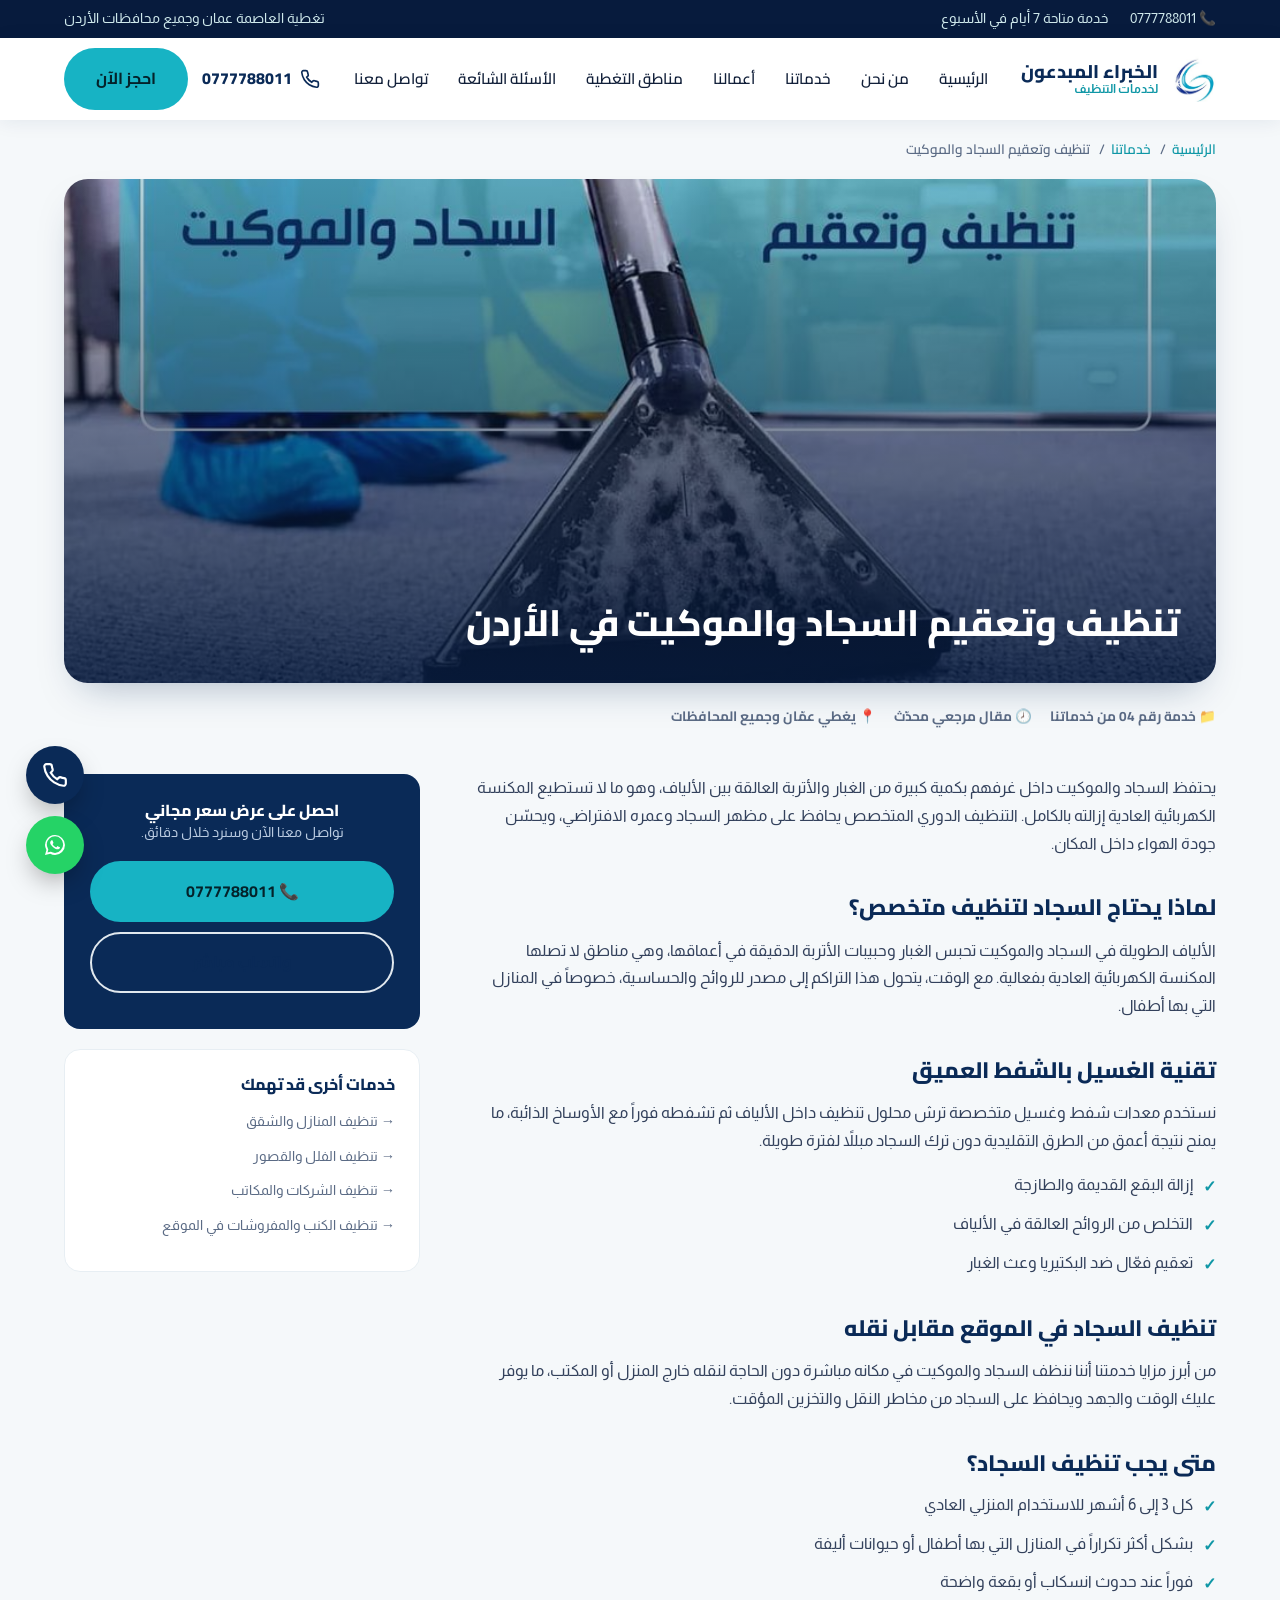
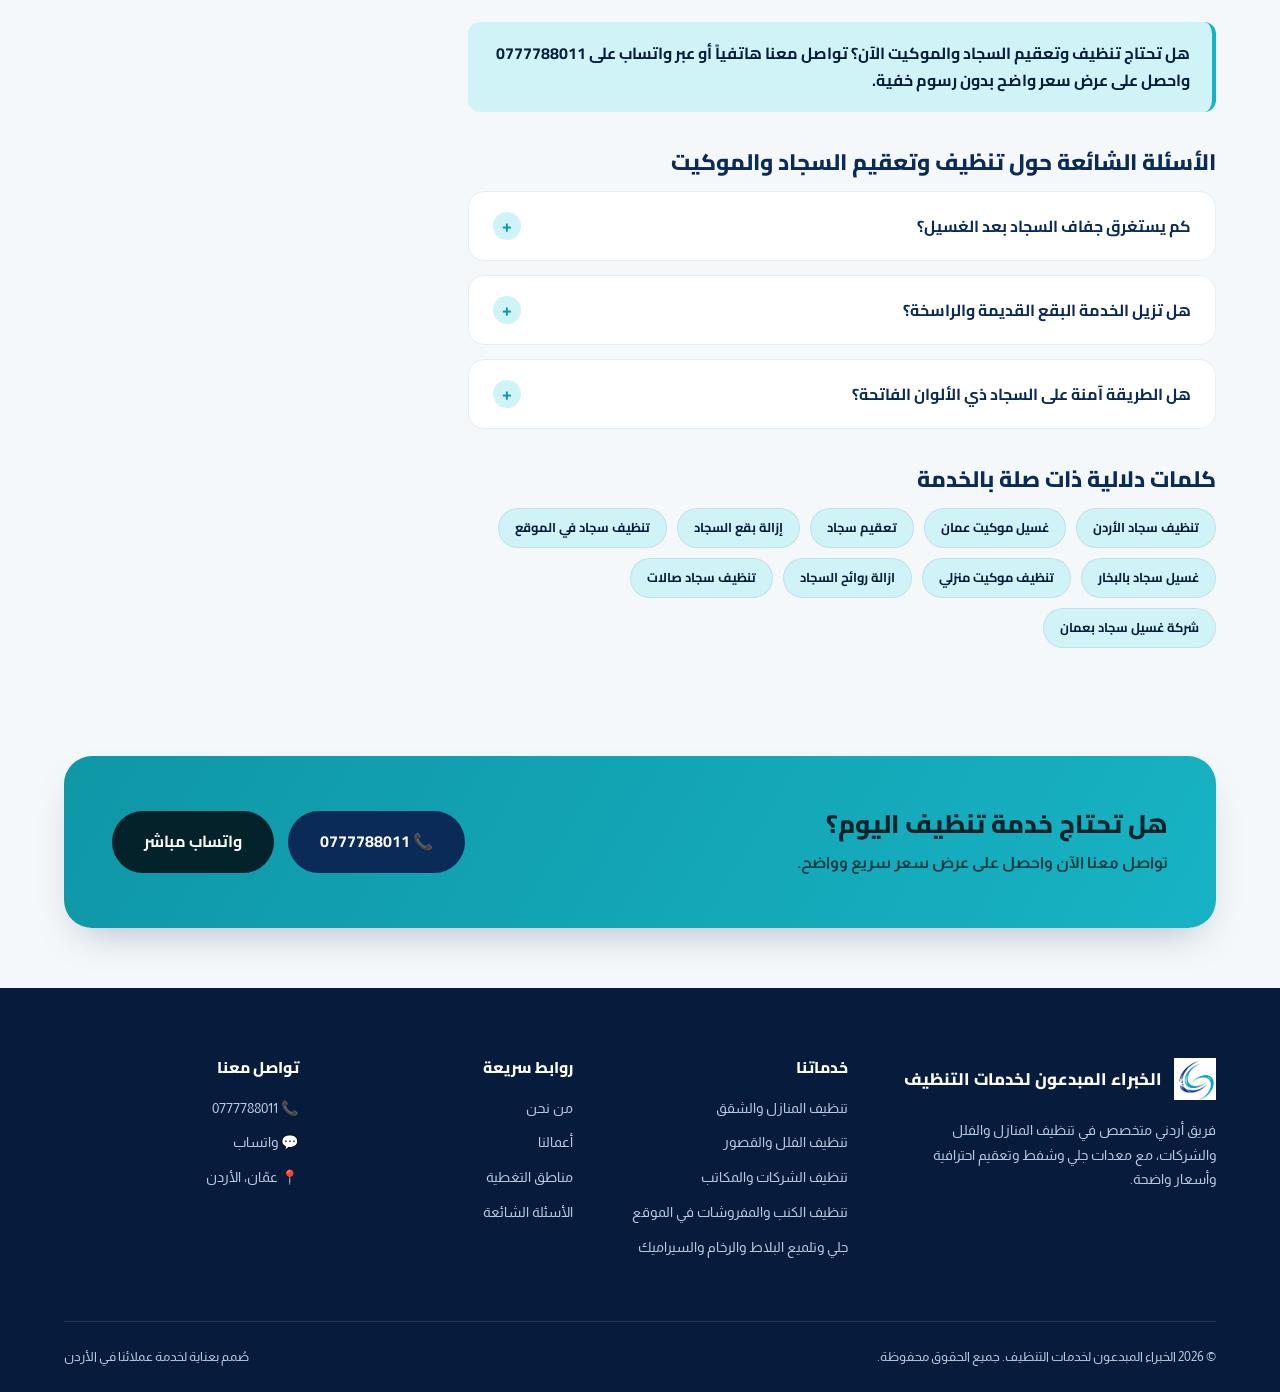
<file: services/tandheef-sijad-wa-mawkeet.html>
<!DOCTYPE html>
<html lang="ar" dir="rtl">
<head>
<!-- Google Tag Manager -->
<script>(function(w,d,s,l,i){w[l]=w[l]||[];w[l].push({'gtm.start':
new Date().getTime(),event:'gtm.js'});var f=d.getElementsByTagName(s)[0],
j=d.createElement(s),dl=l!='dataLayer'?'&l='+l:'';j.async=true;j.src=
'https://www.googletagmanager.com/gtm.js?id='+i+dl;f.parentNode.insertBefore(j,f);
})(window,document,'script','dataLayer','GTM-P2WNZHLC');</script>
<!-- End Google Tag Manager -->

<meta charset="UTF-8">
<meta name="viewport" content="width=device-width, initial-scale=1.0">
<title>تنظيف سجاد وموكيت في الموقع | غسيل عميق وتعقيم بالأردن</title>
<meta name="description" content="تنظيف وتعقيم السجاد والموكيت في موقعك مباشرة بمعدات شفط وغسيل متخصصة تزيل البقع والروائح. خدمة في جميع أنحاء الأردن. اتصل 0777788011.">
<meta name="keywords" content="تنظيف سجاد الأردن, غسيل موكيت عمان, تعقيم سجاد, إزالة بقع السجاد, تنظيف سجاد في الموقع, غسيل سجاد بالبخار, تنظيف موكيت منزلي, ازالة روائح السجاد, تنظيف سجاد صالات, شركة غسيل سجاد بعمان">
<meta name="robots" content="index, follow, max-image-preview:large">
<meta name="author" content="الخبراء المبدعون لخدمات التنظيف">
<link rel="canonical" href="https://creativesexperts.com/services/tandheef-sijad-wa-mawkeet.html">
<meta name="theme-color" content="#0A2A57">

<meta property="og:type" content="article">
<meta property="og:locale" content="ar_JO">
<meta property="og:site_name" content="الخبراء المبدعون لخدمات التنظيف">
<meta property="og:title" content="تنظيف سجاد وموكيت في الموقع | غسيل عميق وتعقيم بالأردن">
<meta property="og:description" content="تنظيف وتعقيم السجاد والموكيت في موقعك مباشرة بمعدات شفط وغسيل متخصصة تزيل البقع والروائح. خدمة في جميع أنحاء الأردن. اتصل 0777788011.">
<meta property="og:image" content="https://creativesexperts.com/assets/tandheef-sijad-mawkeet.jpg">
<meta property="og:url" content="https://creativesexperts.com/services/tandheef-sijad-wa-mawkeet.html">

<meta name="twitter:card" content="summary_large_image">
<meta name="twitter:title" content="تنظيف سجاد وموكيت في الموقع | غسيل عميق وتعقيم بالأردن">
<meta name="twitter:description" content="تنظيف وتعقيم السجاد والموكيت في موقعك مباشرة بمعدات شفط وغسيل متخصصة تزيل البقع والروائح. خدمة في جميع أنحاء الأردن. اتصل 0777788011.">

<link rel="icon" type="image/png" sizes="32x32" href="../assets/favicon-32.png">
<link rel="icon" type="image/png" sizes="192x192" href="../assets/favicon-192.png">
<link rel="apple-touch-icon" href="../assets/favicon-192.png">
<link rel="preconnect" href="https://fonts.googleapis.com">
<link rel="preconnect" href="https://fonts.gstatic.com" crossorigin>
<link href="https://fonts.googleapis.com/css2?family=Cairo:wght@500;700;800;900&family=Almarai:wght@400;700;800&display=swap" rel="stylesheet">
<link rel="stylesheet" href="../assets/style.css">

<script type="application/ld+json">
{
  "@context": "https://schema.org",
  "@type": "Article",
  "headline": "تنظيف وتعقيم السجاد والموكيت",
  "description": "تنظيف وتعقيم السجاد والموكيت في موقعك مباشرة بمعدات شفط وغسيل متخصصة تزيل البقع والروائح. خدمة في جميع أنحاء الأردن. اتصل 0777788011.",
  "image": "https://creativesexperts.com/assets/tandheef-sijad-mawkeet.jpg",
  "author": {"@type":"Organization","name":"الخبراء المبدعون لخدمات التنظيف"},
  "publisher": {"@type":"Organization","name":"الخبراء المبدعون لخدمات التنظيف"},
  "mainEntityOfPage": "https://creativesexperts.com/services/tandheef-sijad-wa-mawkeet.html"
}
</script>
<script type="application/ld+json">
{
  "@context": "https://schema.org",
  "@type": "BreadcrumbList",
  "itemListElement": [
    {"@type":"ListItem","position":1,"name":"الرئيسية","item":"https://creativesexperts.com/"},
    {"@type":"ListItem","position":2,"name":"خدماتنا","item":"https://creativesexperts.com/#services"},
    {"@type":"ListItem","position":3,"name":"تنظيف وتعقيم السجاد والموكيت","item":"https://creativesexperts.com/services/tandheef-sijad-wa-mawkeet.html"}
  ]
}
</script>
<script type="application/ld+json">
{
  "@context": "https://schema.org",
  "@type": "FAQPage",
  "mainEntity": [{"@type":"Question","name":"كم يستغرق جفاف السجاد بعد الغسيل؟","acceptedAnswer":{"@type":"Answer","text":"يعتمد على نوع السجاد وسماكته والتهوية المتوفرة، ونستخدم معدات شفط قوية تقلل وقت الجفاف قدر الإمكان."}},
{"@type":"Question","name":"هل تزيل الخدمة البقع القديمة والراسخة؟","acceptedAnswer":{"@type":"Answer","text":"نتعامل مع معظم أنواع البقع بفعالية، ونوضح لكم عند المعاينة إن كانت هناك بقعة صعبة قد تحتاج معالجة إضافية."}},
{"@type":"Question","name":"هل الطريقة آمنة على السجاد ذي الألوان الفاتحة؟","acceptedAnswer":{"@type":"Answer","text":"نعم، نستخدم مواد ملائمة لكل نوع ولون سجاد لتفادي أي تغيّر في اللون."}}]
}
</script>

<!-- Conversion tracking events for Google Tag Manager / Google Ads -->
<script>
(function(){
  window.dataLayer = window.dataLayer || [];
  function pushEvent(name, extra){
    var payload = extra || {};
    payload.event = name;
    payload.page_path = window.location.pathname;
    payload.page_title = document.title;
    window.dataLayer.push(payload);
  }

  document.addEventListener('click', function(e){
    var link = e.target.closest ? e.target.closest('a[href]') : null;
    if(!link) return;
    var href = (link.getAttribute('href') || '').trim();
    if(/^tel:/i.test(href)){
      pushEvent('phone_click', {link_url: href});
      return;
    }
    if(/(^|\/\/)(wa\.me|api\.whatsapp\.com)(\/|$)/i.test(href)){
      pushEvent('whatsapp_click', {link_url: href});
    }
  });
})();
</script>
</head>
<body>
<!-- Google Tag Manager (noscript) -->
<noscript><iframe src="https://www.googletagmanager.com/ns.html?id=GTM-P2WNZHLC"
height="0" width="0" style="display:none;visibility:hidden"></iframe></noscript>
<!-- End Google Tag Manager (noscript) -->


<div class="topbar">
  <div class="container">
    <div class="tb-links">
      <a href="tel:+962777788011">📞 0777788011</a>
      <span>خدمة متاحة 7 أيام في الأسبوع</span>
    </div>
    <span>تغطية العاصمة عمان وجميع محافظات الأردن</span>
  </div>
</div>

<header class="main-nav">
  <div class="container nav-inner">
    <a href="../index.html" class="brand">
      <img src="../assets/logo-icon.png" alt="شعار الخبراء المبدعون لخدمات التنظيف" width="46" height="46">
      <span class="name">الخبراء المبدعون<span>لخدمات التنظيف</span></span>
    </a>
    <nav class="links">
      <a href="../index.html">الرئيسية</a>
      <a href="../index.html#about">من نحن</a>
      <a href="../index.html#services">خدماتنا</a>
      <a href="../index.html#gallery">أعمالنا</a>
      <a href="../index.html#areas">مناطق التغطية</a>
      <a href="../index.html#faq">الأسئلة الشائعة</a>
      <a href="../index.html#contact">تواصل معنا</a>
    </nav>
    <div class="nav-cta">
      <a class="nav-phone" href="tel:+962777788011">
        <svg width="20" height="20" viewBox="0 0 24 24" fill="none" stroke="#0A2A57" stroke-width="2"><path d="M22 16.92v3a2 2 0 0 1-2.18 2 19.79 19.79 0 0 1-8.63-3.07 19.5 19.5 0 0 1-6-6 19.79 19.79 0 0 1-3.07-8.67A2 2 0 0 1 4.11 2h3a2 2 0 0 1 2 1.72c.127.96.362 1.903.7 2.81a2 2 0 0 1-.45 2.11L8.09 9.91a16 16 0 0 0 6 6l1.27-1.27a2 2 0 0 1 2.11-.45c.907.338 1.85.573 2.81.7A2 2 0 0 1 22 16.92z"/></svg>
        <span>0777788011</span>
      </a>
      <a href="https://wa.me/962777788011" class="btn btn-primary" target="_blank" rel="noopener">احجز الآن</a>
    </div>
  </div>
</header>

<div class="container">
  <div class="breadcrumb">
    <a href="../index.html">الرئيسية</a><span>/</span>
    <a href="../index.html#services">خدماتنا</a><span>/</span>
    تنظيف وتعقيم السجاد والموكيت
  </div>

  <div class="article-hero">
    <img src="../assets/tandheef-sijad-mawkeet.jpg" alt="تنظيف وتعقيم السجاد والموكيت" loading="eager">
    <div class="overlay"><h1>تنظيف وتعقيم السجاد والموكيت في الأردن</h1></div>
  </div>
  <div class="article-meta">
    <span>📁 خدمة رقم 04 من خدماتنا</span>
    <span>🕗 مقال مرجعي محدّث</span>
    <span>📍 يغطي عمّان وجميع المحافظات</span>
  </div>
</div>

<section class="section" style="padding-top:20px;">
  <div class="container article-layout">
    <article class="prose">
      <p>يحتفظ السجاد والموكيت داخل غرفهم بكمية كبيرة من الغبار والأتربة العالقة بين الألياف، وهو ما لا تستطيع المكنسة الكهربائية العادية إزالته بالكامل. التنظيف الدوري المتخصص يحافظ على مظهر السجاد وعمره الافتراضي، ويحسّن جودة الهواء داخل المكان.</p>
      <h2>لماذا يحتاج السجاد لتنظيف متخصص؟</h2>
<p>الألياف الطويلة في السجاد والموكيت تحبس الغبار وحبيبات الأتربة الدقيقة في أعماقها، وهي مناطق لا تصلها المكنسة الكهربائية العادية بفعالية. مع الوقت، يتحول هذا التراكم إلى مصدر للروائح والحساسية، خصوصاً في المنازل التي بها أطفال.</p>
<h2>تقنية الغسيل بالشفط العميق</h2>
<p>نستخدم معدات شفط وغسيل متخصصة ترش محلول تنظيف داخل الألياف ثم تشفطه فوراً مع الأوساخ الذائبة، ما يمنح نتيجة أعمق من الطرق التقليدية دون ترك السجاد مبللاً لفترة طويلة.</p><ul><li>إزالة البقع القديمة والطازجة</li><li>التخلص من الروائح العالقة في الألياف</li><li>تعقيم فعّال ضد البكتيريا وعث الغبار</li></ul>
<h2>تنظيف السجاد في الموقع مقابل نقله</h2>
<p>من أبرز مزايا خدمتنا أننا ننظف السجاد والموكيت في مكانه مباشرة دون الحاجة لنقله خارج المنزل أو المكتب، ما يوفر عليك الوقت والجهد ويحافظ على السجاد من مخاطر النقل والتخزين المؤقت.</p>
<h2>متى يجب تنظيف السجاد؟</h2>
<ul><li>كل 3 إلى 6 أشهر للاستخدام المنزلي العادي</li><li>بشكل أكثر تكراراً في المنازل التي بها أطفال أو حيوانات أليفة</li><li>فوراً عند حدوث انسكاب أو بقعة واضحة</li></ul>

      <blockquote>هل تحتاج تنظيف وتعقيم السجاد والموكيت الآن؟ تواصل معنا هاتفياً أو عبر واتساب على 0777788011 واحصل على عرض سعر واضح بدون رسوم خفية.</blockquote>

      <h2>الأسئلة الشائعة حول تنظيف وتعقيم السجاد والموكيت</h2>
      <div class="faq-list" style="margin-top:6px;">
        <div class="faq-item">
  <div class="faq-q">كم يستغرق جفاف السجاد بعد الغسيل؟ <span class="plus">+</span></div>
  <div class="faq-a"><p>يعتمد على نوع السجاد وسماكته والتهوية المتوفرة، ونستخدم معدات شفط قوية تقلل وقت الجفاف قدر الإمكان.</p></div>
</div>
<div class="faq-item">
  <div class="faq-q">هل تزيل الخدمة البقع القديمة والراسخة؟ <span class="plus">+</span></div>
  <div class="faq-a"><p>نتعامل مع معظم أنواع البقع بفعالية، ونوضح لكم عند المعاينة إن كانت هناك بقعة صعبة قد تحتاج معالجة إضافية.</p></div>
</div>
<div class="faq-item">
  <div class="faq-q">هل الطريقة آمنة على السجاد ذي الألوان الفاتحة؟ <span class="plus">+</span></div>
  <div class="faq-a"><p>نعم، نستخدم مواد ملائمة لكل نوع ولون سجاد لتفادي أي تغيّر في اللون.</p></div>
</div>

      </div>

      <h2>كلمات دلالية ذات صلة بالخدمة</h2>
      <div class="keyword-cloud">
        <span>تنظيف سجاد الأردن</span>
<span>غسيل موكيت عمان</span>
<span>تعقيم سجاد</span>
<span>إزالة بقع السجاد</span>
<span>تنظيف سجاد في الموقع</span>
<span>غسيل سجاد بالبخار</span>
<span>تنظيف موكيت منزلي</span>
<span>ازالة روائح السجاد</span>
<span>تنظيف سجاد صالات</span>
<span>شركة غسيل سجاد بعمان</span>

      </div>
    </article>

    <aside class="sidebar">
      <div class="side-cta">
        <h4>احصل على عرض سعر مجاني</h4>
        <p>تواصل معنا الآن وسنرد خلال دقائق.</p>
        <a href="tel:+962777788011" class="btn btn-primary">📞 0777788011</a>
        <a href="https://wa.me/962777788011" target="_blank" rel="noopener" class="btn btn-outline" style="color:var(--navy); border-color:#E1E8EE;">واتساب مباشر</a>
      </div>
      <div class="side-card">
        <h4>خدمات أخرى قد تهمك</h4>
        <ul><li><a href="tandheef-manazel-wa-shiqaq.html">→ تنظيف المنازل والشقق</a></li>
<li><a href="tandheef-felal-wa-qusoor.html">→ تنظيف الفلل والقصور</a></li>
<li><a href="tandheef-sharikat-wa-makateb.html">→ تنظيف الشركات والمكاتب</a></li>
<li><a href="tandheef-kanab-wal-mafrushat.html">→ تنظيف الكنب والمفروشات في الموقع</a></li>
</ul>
      </div>
    </aside>
  </div>
</section>

<section class="container" style="margin:20px auto 60px;">
  <div class="cta-band">
    <div>
      <h2>هل تحتاج خدمة تنظيف اليوم؟</h2>
      <p>تواصل معنا الآن واحصل على عرض سعر سريع وواضح.</p>
    </div>
    <div style="display:flex; gap:14px; flex-wrap:wrap;">
      <a href="tel:+962777788011" class="btn btn-navy">📞 0777788011</a>
      <a href="https://wa.me/962777788011" target="_blank" rel="noopener" class="btn" style="background:#04222A; color:#fff;">واتساب مباشر</a>
    </div>
  </div>
</section>

<footer>
  <div class="container">
    <div class="footer-grid">
      <div>
        <div class="footer-brand">
          <img src="../assets/logo-icon.png" alt="شعار الخبراء المبدعون لخدمات التنظيف" width="42" height="42">
          <span class="name">الخبراء المبدعون لخدمات التنظيف</span>
        </div>
        <p style="font-size:.9rem; max-width:320px;">فريق أردني متخصص في تنظيف المنازل والفلل والشركات، مع معدات جلي وشفط وتعقيم احترافية وأسعار واضحة.</p>
      </div>
      <div>
        <h4>خدماتنا</h4>
        <ul><li><a href="../services/tandheef-manazel-wa-shiqaq.html">تنظيف المنازل والشقق</a></li>
<li><a href="../services/tandheef-felal-wa-qusoor.html">تنظيف الفلل والقصور</a></li>
<li><a href="../services/tandheef-sharikat-wa-makateb.html">تنظيف الشركات والمكاتب</a></li>
<li><a href="../services/tandheef-kanab-wal-mafrushat.html">تنظيف الكنب والمفروشات في الموقع</a></li>
<li><a href="../services/jaly-tlmeea-balat.html">جلي وتلميع البلاط والرخام والسيراميك</a></li>
</ul>
      </div>
      <div>
        <h4>روابط سريعة</h4>
        <ul>
          <li><a href="../index.html#about">من نحن</a></li>
          <li><a href="../index.html#gallery">أعمالنا</a></li>
          <li><a href="../index.html#areas">مناطق التغطية</a></li>
          <li><a href="../index.html#faq">الأسئلة الشائعة</a></li>
        </ul>
      </div>
      <div>
        <h4>تواصل معنا</h4>
        <ul>
          <li><a href="tel:+962777788011">📞 0777788011</a></li>
          <li><a href="https://wa.me/962777788011" target="_blank" rel="noopener">💬 واتساب</a></li>
          <li><span>📍 عمّان، الأردن</span></li>
        </ul>
      </div>
    </div>
    <div class="footer-bottom">
      <span>© 2026 الخبراء المبدعون لخدمات التنظيف. جميع الحقوق محفوظة.</span>
      <span>صُمم بعناية لخدمة عملائنا في الأردن</span>
    </div>
  </div>
</footer>

<a href="tel:+962777788011" class="call-float" aria-label="اتصل بنا">
  <svg width="26" height="26" viewBox="0 0 24 24" fill="none" stroke="#fff" stroke-width="2"><path d="M22 16.92v3a2 2 0 0 1-2.18 2 19.79 19.79 0 0 1-8.63-3.07 19.5 19.5 0 0 1-6-6 19.79 19.79 0 0 1-3.07-8.67A2 2 0 0 1 4.11 2h3a2 2 0 0 1 2 1.72c.127.96.362 1.903.7 2.81a2 2 0 0 1-.45 2.11L8.09 9.91a16 16 0 0 0 6 6l1.27-1.27a2 2 0 0 1 2.11-.45c.907.338 1.85.573 2.81.7A2 2 0 0 1 22 16.92z"/></svg>
</a>
<a href="https://wa.me/962777788011" target="_blank" rel="noopener" class="wa-float" aria-label="تواصل عبر واتساب">
  <svg width="30" height="30" viewBox="0 0 24 24" fill="#fff"><path d="M17.6 6.32A7.85 7.85 0 0012.05 4a7.94 7.94 0 00-6.9 11.9L4 20l4.2-1.1a7.9 7.9 0 003.85 1h0a7.94 7.94 0 007.94-7.94 7.85 7.85 0 00-2.39-5.64zM12.05 18.4h0a6.5 6.5 0 01-3.32-.91l-.24-.14-2.47.65.66-2.41-.16-.25a6.55 6.55 0 011.02-8.53 6.5 6.5 0 019.19 9.19 6.5 6.5 0 01-4.68 2.4zm3.58-4.86c-.2-.1-1.16-.57-1.34-.64s-.31-.1-.44.1-.5.64-.62.77-.23.15-.43.05a5.4 5.4 0 01-1.59-.98 6 6 0 01-1.1-1.37c-.12-.2 0-.3.09-.4s.2-.23.29-.35a1.3 1.3 0 00.2-.33.36.36 0 000-.35c-.05-.1-.44-1.06-.6-1.45s-.32-.33-.44-.33-.24 0-.37 0a.7.7 0 00-.51.24 2.15 2.15 0 00-.67 1.6 3.74 3.74 0 00.78 1.98 8.6 8.6 0 003.28 2.9c.46.2.82.32 1.1.4a2.65 2.65 0 001.22.08 2 2 0 001.31-.92 1.62 1.62 0 00.11-.92c-.05-.08-.18-.13-.38-.23z"/></svg>
</a>

<script>
document.querySelectorAll('.faq-item').forEach(function(item){
  item.querySelector('.faq-q').addEventListener('click', function(){
    var wasOpen = item.classList.contains('open');
    document.querySelectorAll('.faq-item').forEach(function(i){ i.classList.remove('open'); });
    if(!wasOpen) item.classList.add('open');
  });
});
</script>
</body>
</html>
</file>
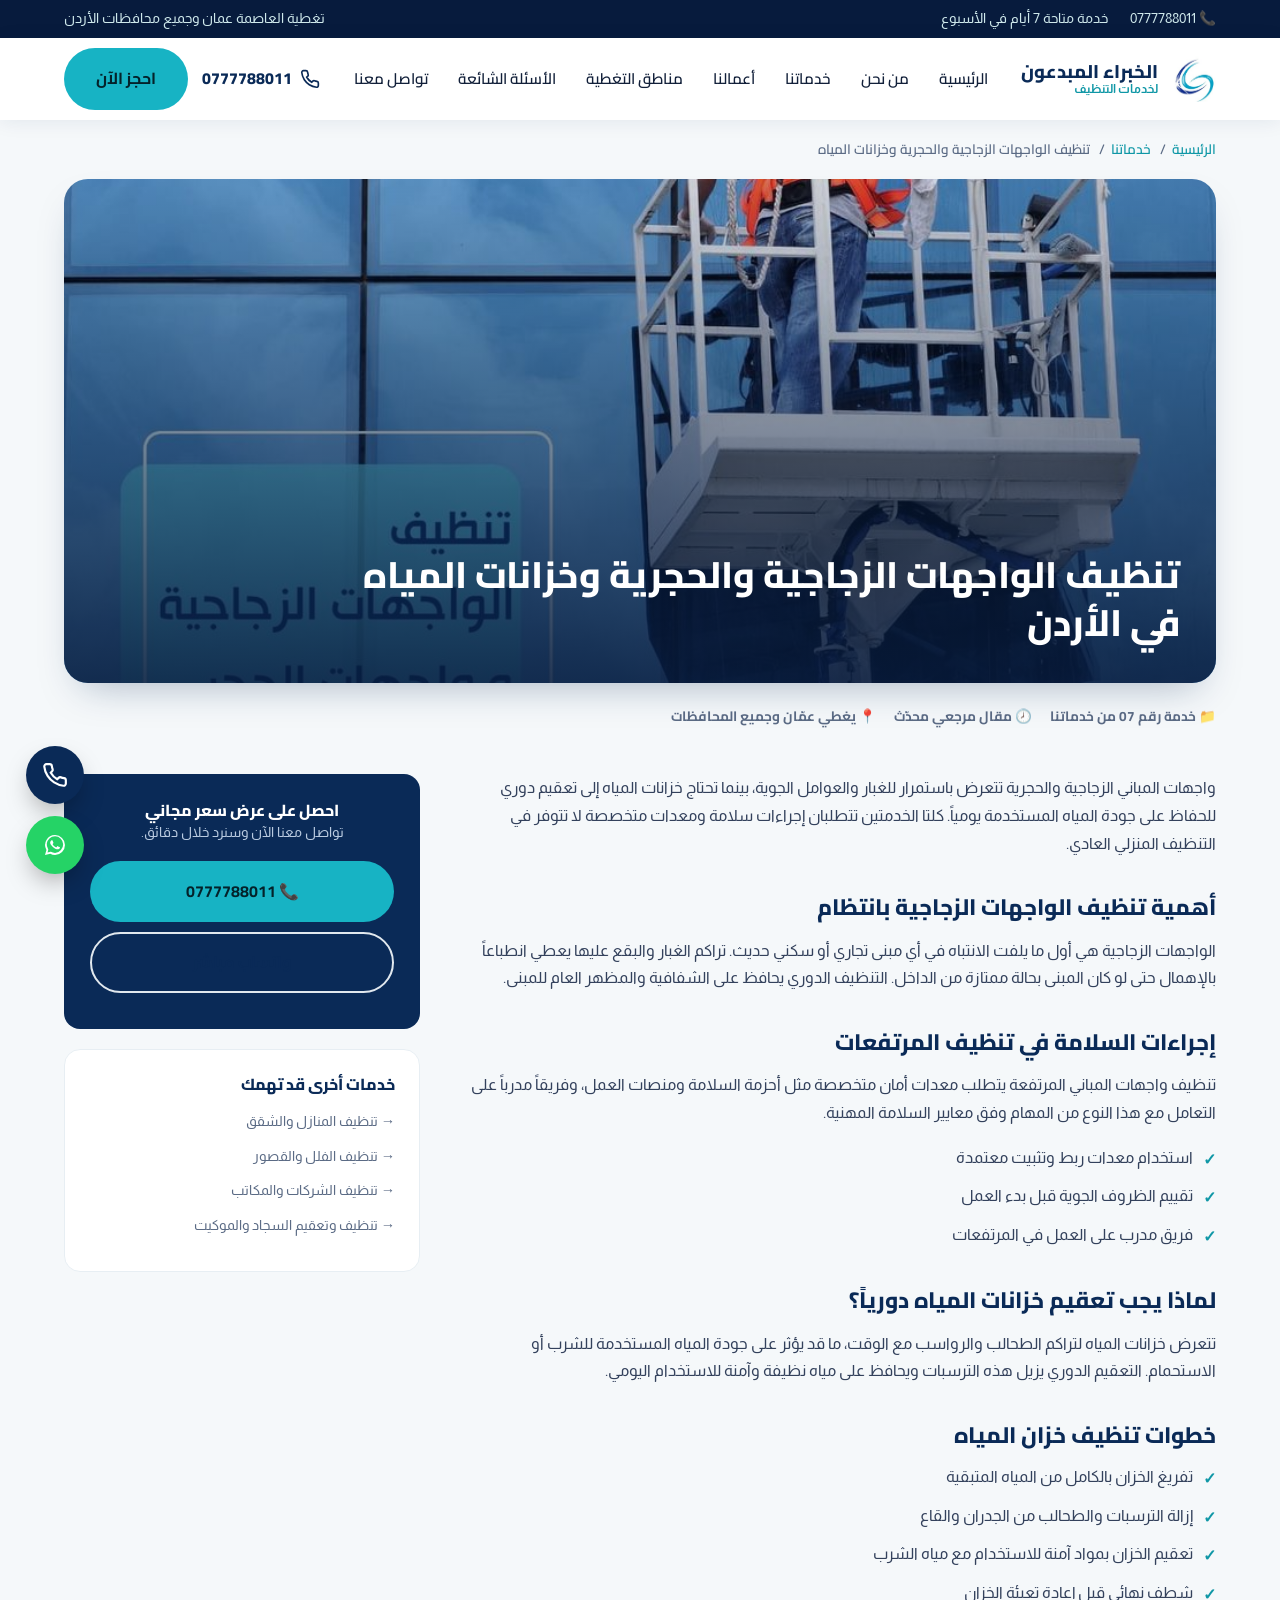
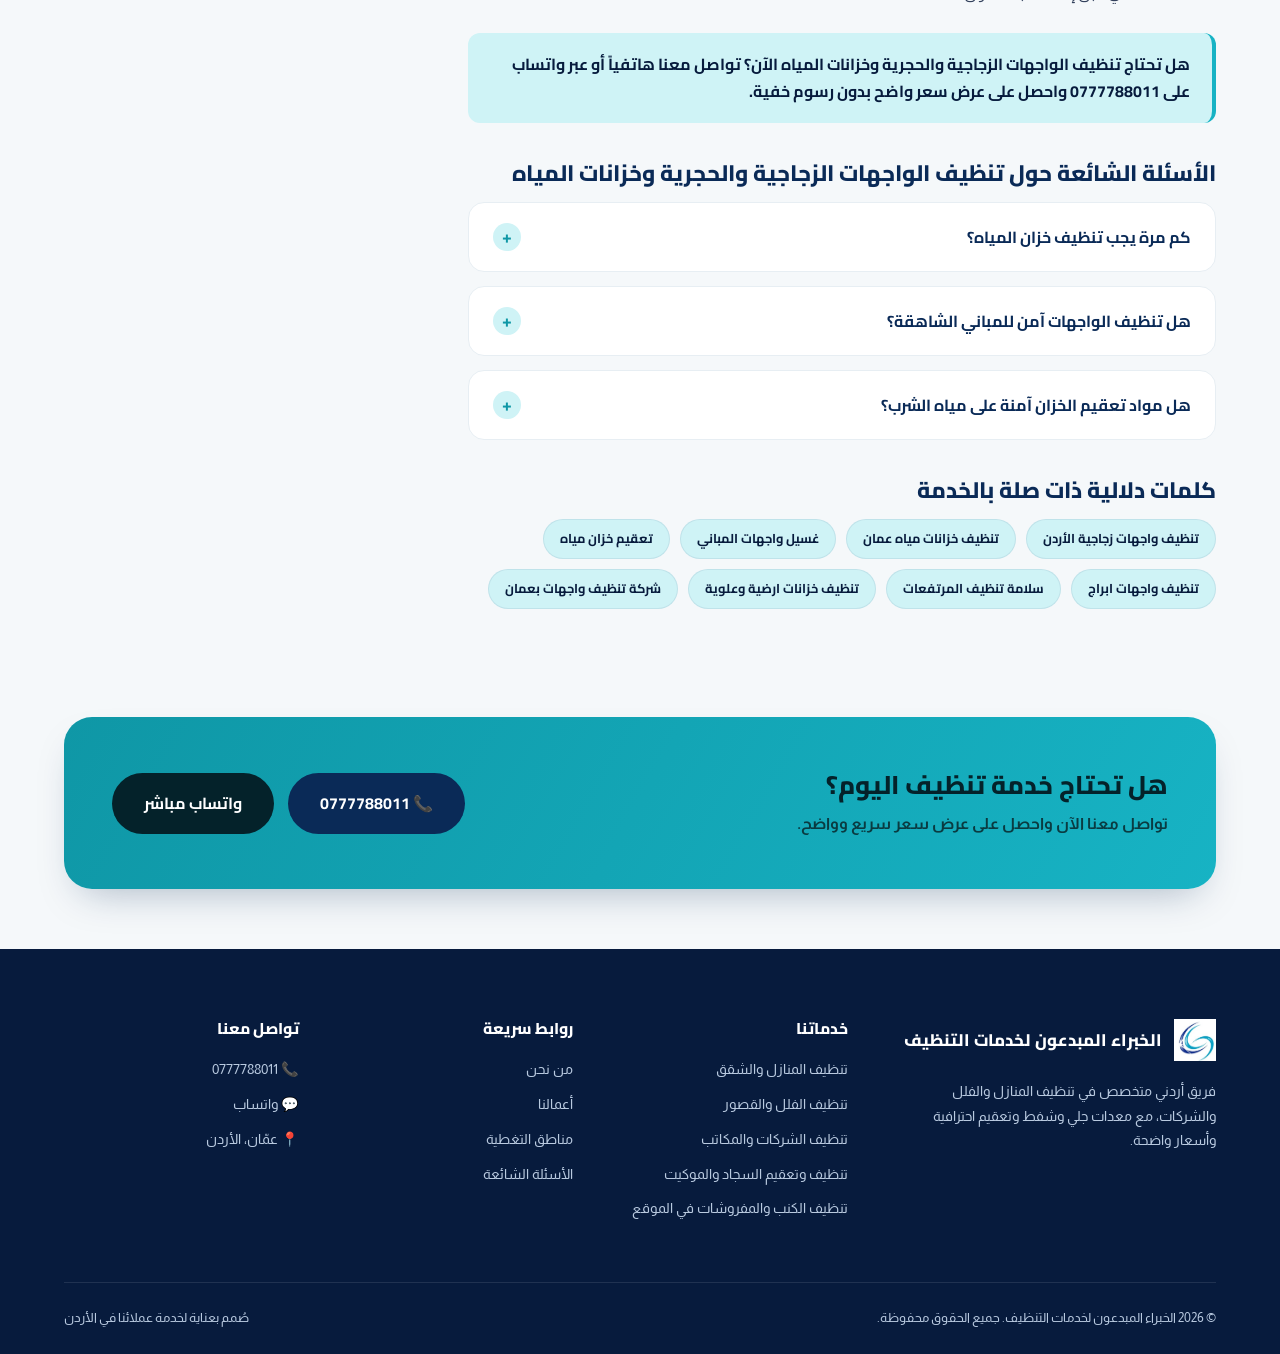
<file: services/tandheef-wajahat-wa-khazanat.html>
<!DOCTYPE html>
<html lang="ar" dir="rtl">
<head>
<!-- Google Tag Manager -->
<script>(function(w,d,s,l,i){w[l]=w[l]||[];w[l].push({'gtm.start':
new Date().getTime(),event:'gtm.js'});var f=d.getElementsByTagName(s)[0],
j=d.createElement(s),dl=l!='dataLayer'?'&l='+l:'';j.async=true;j.src=
'https://www.googletagmanager.com/gtm.js?id='+i+dl;f.parentNode.insertBefore(j,f);
})(window,document,'script','dataLayer','GTM-P2WNZHLC');</script>
<!-- End Google Tag Manager -->

<meta charset="UTF-8">
<meta name="viewport" content="width=device-width, initial-scale=1.0">
<title>تنظيف واجهات زجاجية وخزانات مياه في الأردن | خدمة آمنة ومتخصصة</title>
<meta name="description" content="تنظيف الواجهات الزجاجية والحجرية للمباني وتعقيم خزانات المياه بمعدات وإجراءات سلامة احترافية في الأردن. اتصل الآن: 0777788011.">
<meta name="keywords" content="تنظيف واجهات زجاجية الأردن, تنظيف خزانات مياه عمان, غسيل واجهات المباني, تعقيم خزان مياه, تنظيف واجهات ابراج, سلامة تنظيف المرتفعات, تنظيف خزانات ارضية وعلوية, شركة تنظيف واجهات بعمان">
<meta name="robots" content="index, follow, max-image-preview:large">
<meta name="author" content="الخبراء المبدعون لخدمات التنظيف">
<link rel="canonical" href="https://creativesexperts.com/services/tandheef-wajahat-wa-khazanat.html">
<meta name="theme-color" content="#0A2A57">

<meta property="og:type" content="article">
<meta property="og:locale" content="ar_JO">
<meta property="og:site_name" content="الخبراء المبدعون لخدمات التنظيف">
<meta property="og:title" content="تنظيف واجهات زجاجية وخزانات مياه في الأردن | خدمة آمنة ومتخصصة">
<meta property="og:description" content="تنظيف الواجهات الزجاجية والحجرية للمباني وتعقيم خزانات المياه بمعدات وإجراءات سلامة احترافية في الأردن. اتصل الآن: 0777788011.">
<meta property="og:image" content="https://creativesexperts.com/assets/tandheef-wajahat-zujajiya.jpg">
<meta property="og:url" content="https://creativesexperts.com/services/tandheef-wajahat-wa-khazanat.html">

<meta name="twitter:card" content="summary_large_image">
<meta name="twitter:title" content="تنظيف واجهات زجاجية وخزانات مياه في الأردن | خدمة آمنة ومتخصصة">
<meta name="twitter:description" content="تنظيف الواجهات الزجاجية والحجرية للمباني وتعقيم خزانات المياه بمعدات وإجراءات سلامة احترافية في الأردن. اتصل الآن: 0777788011.">

<link rel="icon" type="image/png" sizes="32x32" href="../assets/favicon-32.png">
<link rel="icon" type="image/png" sizes="192x192" href="../assets/favicon-192.png">
<link rel="apple-touch-icon" href="../assets/favicon-192.png">
<link rel="preconnect" href="https://fonts.googleapis.com">
<link rel="preconnect" href="https://fonts.gstatic.com" crossorigin>
<link href="https://fonts.googleapis.com/css2?family=Cairo:wght@500;700;800;900&family=Almarai:wght@400;700;800&display=swap" rel="stylesheet">
<link rel="stylesheet" href="../assets/style.css">

<script type="application/ld+json">
{
  "@context": "https://schema.org",
  "@type": "Article",
  "headline": "تنظيف الواجهات الزجاجية والحجرية وخزانات المياه",
  "description": "تنظيف الواجهات الزجاجية والحجرية للمباني وتعقيم خزانات المياه بمعدات وإجراءات سلامة احترافية في الأردن. اتصل الآن: 0777788011.",
  "image": "https://creativesexperts.com/assets/tandheef-wajahat-zujajiya.jpg",
  "author": {"@type":"Organization","name":"الخبراء المبدعون لخدمات التنظيف"},
  "publisher": {"@type":"Organization","name":"الخبراء المبدعون لخدمات التنظيف"},
  "mainEntityOfPage": "https://creativesexperts.com/services/tandheef-wajahat-wa-khazanat.html"
}
</script>
<script type="application/ld+json">
{
  "@context": "https://schema.org",
  "@type": "BreadcrumbList",
  "itemListElement": [
    {"@type":"ListItem","position":1,"name":"الرئيسية","item":"https://creativesexperts.com/"},
    {"@type":"ListItem","position":2,"name":"خدماتنا","item":"https://creativesexperts.com/#services"},
    {"@type":"ListItem","position":3,"name":"تنظيف الواجهات الزجاجية والحجرية وخزانات المياه","item":"https://creativesexperts.com/services/tandheef-wajahat-wa-khazanat.html"}
  ]
}
</script>
<script type="application/ld+json">
{
  "@context": "https://schema.org",
  "@type": "FAQPage",
  "mainEntity": [{"@type":"Question","name":"كم مرة يجب تنظيف خزان المياه؟","acceptedAnswer":{"@type":"Answer","text":"يوصى عادة بتنظيف خزان المياه مرة إلى مرتين سنوياً للحفاظ على جودة المياه."}},
{"@type":"Question","name":"هل تنظيف الواجهات آمن للمباني الشاهقة؟","acceptedAnswer":{"@type":"Answer","text":"نعم، نستخدم معدات سلامة معتمدة وفريقاً مدرباً على العمل في المرتفعات وفق إجراءات أمان صارمة."}},
{"@type":"Question","name":"هل مواد تعقيم الخزان آمنة على مياه الشرب؟","acceptedAnswer":{"@type":"Answer","text":"نعم، نستخدم مواد تعقيم مخصصة وآمنة لخزانات مياه الشرب."}}]
}
</script>

<!-- Conversion tracking events for Google Tag Manager / Google Ads -->
<script>
(function(){
  window.dataLayer = window.dataLayer || [];
  function pushEvent(name, extra){
    var payload = extra || {};
    payload.event = name;
    payload.page_path = window.location.pathname;
    payload.page_title = document.title;
    window.dataLayer.push(payload);
  }

  document.addEventListener('click', function(e){
    var link = e.target.closest ? e.target.closest('a[href]') : null;
    if(!link) return;
    var href = (link.getAttribute('href') || '').trim();
    if(/^tel:/i.test(href)){
      pushEvent('phone_click', {link_url: href});
      return;
    }
    if(/(^|\/\/)(wa\.me|api\.whatsapp\.com)(\/|$)/i.test(href)){
      pushEvent('whatsapp_click', {link_url: href});
    }
  });
})();
</script>
</head>
<body>
<!-- Google Tag Manager (noscript) -->
<noscript><iframe src="https://www.googletagmanager.com/ns.html?id=GTM-P2WNZHLC"
height="0" width="0" style="display:none;visibility:hidden"></iframe></noscript>
<!-- End Google Tag Manager (noscript) -->


<div class="topbar">
  <div class="container">
    <div class="tb-links">
      <a href="tel:+962777788011">📞 0777788011</a>
      <span>خدمة متاحة 7 أيام في الأسبوع</span>
    </div>
    <span>تغطية العاصمة عمان وجميع محافظات الأردن</span>
  </div>
</div>

<header class="main-nav">
  <div class="container nav-inner">
    <a href="../index.html" class="brand">
      <img src="../assets/logo-icon.png" alt="شعار الخبراء المبدعون لخدمات التنظيف" width="46" height="46">
      <span class="name">الخبراء المبدعون<span>لخدمات التنظيف</span></span>
    </a>
    <nav class="links">
      <a href="../index.html">الرئيسية</a>
      <a href="../index.html#about">من نحن</a>
      <a href="../index.html#services">خدماتنا</a>
      <a href="../index.html#gallery">أعمالنا</a>
      <a href="../index.html#areas">مناطق التغطية</a>
      <a href="../index.html#faq">الأسئلة الشائعة</a>
      <a href="../index.html#contact">تواصل معنا</a>
    </nav>
    <div class="nav-cta">
      <a class="nav-phone" href="tel:+962777788011">
        <svg width="20" height="20" viewBox="0 0 24 24" fill="none" stroke="#0A2A57" stroke-width="2"><path d="M22 16.92v3a2 2 0 0 1-2.18 2 19.79 19.79 0 0 1-8.63-3.07 19.5 19.5 0 0 1-6-6 19.79 19.79 0 0 1-3.07-8.67A2 2 0 0 1 4.11 2h3a2 2 0 0 1 2 1.72c.127.96.362 1.903.7 2.81a2 2 0 0 1-.45 2.11L8.09 9.91a16 16 0 0 0 6 6l1.27-1.27a2 2 0 0 1 2.11-.45c.907.338 1.85.573 2.81.7A2 2 0 0 1 22 16.92z"/></svg>
        <span>0777788011</span>
      </a>
      <a href="https://wa.me/962777788011" class="btn btn-primary" target="_blank" rel="noopener">احجز الآن</a>
    </div>
  </div>
</header>

<div class="container">
  <div class="breadcrumb">
    <a href="../index.html">الرئيسية</a><span>/</span>
    <a href="../index.html#services">خدماتنا</a><span>/</span>
    تنظيف الواجهات الزجاجية والحجرية وخزانات المياه
  </div>

  <div class="article-hero">
    <img src="../assets/tandheef-wajahat-zujajiya.jpg" alt="تنظيف الواجهات الزجاجية وخزانات المياه" loading="eager">
    <div class="overlay"><h1>تنظيف الواجهات الزجاجية والحجرية وخزانات المياه في الأردن</h1></div>
  </div>
  <div class="article-meta">
    <span>📁 خدمة رقم 07 من خدماتنا</span>
    <span>🕗 مقال مرجعي محدّث</span>
    <span>📍 يغطي عمّان وجميع المحافظات</span>
  </div>
</div>

<section class="section" style="padding-top:20px;">
  <div class="container article-layout">
    <article class="prose">
      <p>واجهات المباني الزجاجية والحجرية تتعرض باستمرار للغبار والعوامل الجوية، بينما تحتاج خزانات المياه إلى تعقيم دوري للحفاظ على جودة المياه المستخدمة يومياً. كلتا الخدمتين تتطلبان إجراءات سلامة ومعدات متخصصة لا تتوفر في التنظيف المنزلي العادي.</p>
      <h2>أهمية تنظيف الواجهات الزجاجية بانتظام</h2>
<p>الواجهات الزجاجية هي أول ما يلفت الانتباه في أي مبنى تجاري أو سكني حديث. تراكم الغبار والبقع عليها يعطي انطباعاً بالإهمال حتى لو كان المبنى بحالة ممتازة من الداخل. التنظيف الدوري يحافظ على الشفافية والمظهر العام للمبنى.</p>
<h2>إجراءات السلامة في تنظيف المرتفعات</h2>
<p>تنظيف واجهات المباني المرتفعة يتطلب معدات أمان متخصصة مثل أحزمة السلامة ومنصات العمل، وفريقاً مدرباً على التعامل مع هذا النوع من المهام وفق معايير السلامة المهنية.</p><ul><li>استخدام معدات ربط وتثبيت معتمدة</li><li>تقييم الظروف الجوية قبل بدء العمل</li><li>فريق مدرب على العمل في المرتفعات</li></ul>
<h2>لماذا يجب تعقيم خزانات المياه دورياً؟</h2>
<p>تتعرض خزانات المياه لتراكم الطحالب والرواسب مع الوقت، ما قد يؤثر على جودة المياه المستخدمة للشرب أو الاستحمام. التعقيم الدوري يزيل هذه الترسبات ويحافظ على مياه نظيفة وآمنة للاستخدام اليومي.</p>
<h2>خطوات تنظيف خزان المياه</h2>
<ul><li>تفريغ الخزان بالكامل من المياه المتبقية</li><li>إزالة الترسبات والطحالب من الجدران والقاع</li><li>تعقيم الخزان بمواد آمنة للاستخدام مع مياه الشرب</li><li>شطف نهائي قبل إعادة تعبئة الخزان</li></ul>

      <blockquote>هل تحتاج تنظيف الواجهات الزجاجية والحجرية وخزانات المياه الآن؟ تواصل معنا هاتفياً أو عبر واتساب على 0777788011 واحصل على عرض سعر واضح بدون رسوم خفية.</blockquote>

      <h2>الأسئلة الشائعة حول تنظيف الواجهات الزجاجية والحجرية وخزانات المياه</h2>
      <div class="faq-list" style="margin-top:6px;">
        <div class="faq-item">
  <div class="faq-q">كم مرة يجب تنظيف خزان المياه؟ <span class="plus">+</span></div>
  <div class="faq-a"><p>يوصى عادة بتنظيف خزان المياه مرة إلى مرتين سنوياً للحفاظ على جودة المياه.</p></div>
</div>
<div class="faq-item">
  <div class="faq-q">هل تنظيف الواجهات آمن للمباني الشاهقة؟ <span class="plus">+</span></div>
  <div class="faq-a"><p>نعم، نستخدم معدات سلامة معتمدة وفريقاً مدرباً على العمل في المرتفعات وفق إجراءات أمان صارمة.</p></div>
</div>
<div class="faq-item">
  <div class="faq-q">هل مواد تعقيم الخزان آمنة على مياه الشرب؟ <span class="plus">+</span></div>
  <div class="faq-a"><p>نعم، نستخدم مواد تعقيم مخصصة وآمنة لخزانات مياه الشرب.</p></div>
</div>

      </div>

      <h2>كلمات دلالية ذات صلة بالخدمة</h2>
      <div class="keyword-cloud">
        <span>تنظيف واجهات زجاجية الأردن</span>
<span>تنظيف خزانات مياه عمان</span>
<span>غسيل واجهات المباني</span>
<span>تعقيم خزان مياه</span>
<span>تنظيف واجهات ابراج</span>
<span>سلامة تنظيف المرتفعات</span>
<span>تنظيف خزانات ارضية وعلوية</span>
<span>شركة تنظيف واجهات بعمان</span>

      </div>
    </article>

    <aside class="sidebar">
      <div class="side-cta">
        <h4>احصل على عرض سعر مجاني</h4>
        <p>تواصل معنا الآن وسنرد خلال دقائق.</p>
        <a href="tel:+962777788011" class="btn btn-primary">📞 0777788011</a>
        <a href="https://wa.me/962777788011" target="_blank" rel="noopener" class="btn btn-outline" style="color:var(--navy); border-color:#E1E8EE;">واتساب مباشر</a>
      </div>
      <div class="side-card">
        <h4>خدمات أخرى قد تهمك</h4>
        <ul><li><a href="tandheef-manazel-wa-shiqaq.html">→ تنظيف المنازل والشقق</a></li>
<li><a href="tandheef-felal-wa-qusoor.html">→ تنظيف الفلل والقصور</a></li>
<li><a href="tandheef-sharikat-wa-makateb.html">→ تنظيف الشركات والمكاتب</a></li>
<li><a href="tandheef-sijad-wa-mawkeet.html">→ تنظيف وتعقيم السجاد والموكيت</a></li>
</ul>
      </div>
    </aside>
  </div>
</section>

<section class="container" style="margin:20px auto 60px;">
  <div class="cta-band">
    <div>
      <h2>هل تحتاج خدمة تنظيف اليوم؟</h2>
      <p>تواصل معنا الآن واحصل على عرض سعر سريع وواضح.</p>
    </div>
    <div style="display:flex; gap:14px; flex-wrap:wrap;">
      <a href="tel:+962777788011" class="btn btn-navy">📞 0777788011</a>
      <a href="https://wa.me/962777788011" target="_blank" rel="noopener" class="btn" style="background:#04222A; color:#fff;">واتساب مباشر</a>
    </div>
  </div>
</section>

<footer>
  <div class="container">
    <div class="footer-grid">
      <div>
        <div class="footer-brand">
          <img src="../assets/logo-icon.png" alt="شعار الخبراء المبدعون لخدمات التنظيف" width="42" height="42">
          <span class="name">الخبراء المبدعون لخدمات التنظيف</span>
        </div>
        <p style="font-size:.9rem; max-width:320px;">فريق أردني متخصص في تنظيف المنازل والفلل والشركات، مع معدات جلي وشفط وتعقيم احترافية وأسعار واضحة.</p>
      </div>
      <div>
        <h4>خدماتنا</h4>
        <ul><li><a href="../services/tandheef-manazel-wa-shiqaq.html">تنظيف المنازل والشقق</a></li>
<li><a href="../services/tandheef-felal-wa-qusoor.html">تنظيف الفلل والقصور</a></li>
<li><a href="../services/tandheef-sharikat-wa-makateb.html">تنظيف الشركات والمكاتب</a></li>
<li><a href="../services/tandheef-sijad-wa-mawkeet.html">تنظيف وتعقيم السجاد والموكيت</a></li>
<li><a href="../services/tandheef-kanab-wal-mafrushat.html">تنظيف الكنب والمفروشات في الموقع</a></li>
</ul>
      </div>
      <div>
        <h4>روابط سريعة</h4>
        <ul>
          <li><a href="../index.html#about">من نحن</a></li>
          <li><a href="../index.html#gallery">أعمالنا</a></li>
          <li><a href="../index.html#areas">مناطق التغطية</a></li>
          <li><a href="../index.html#faq">الأسئلة الشائعة</a></li>
        </ul>
      </div>
      <div>
        <h4>تواصل معنا</h4>
        <ul>
          <li><a href="tel:+962777788011">📞 0777788011</a></li>
          <li><a href="https://wa.me/962777788011" target="_blank" rel="noopener">💬 واتساب</a></li>
          <li><span>📍 عمّان، الأردن</span></li>
        </ul>
      </div>
    </div>
    <div class="footer-bottom">
      <span>© 2026 الخبراء المبدعون لخدمات التنظيف. جميع الحقوق محفوظة.</span>
      <span>صُمم بعناية لخدمة عملائنا في الأردن</span>
    </div>
  </div>
</footer>

<a href="tel:+962777788011" class="call-float" aria-label="اتصل بنا">
  <svg width="26" height="26" viewBox="0 0 24 24" fill="none" stroke="#fff" stroke-width="2"><path d="M22 16.92v3a2 2 0 0 1-2.18 2 19.79 19.79 0 0 1-8.63-3.07 19.5 19.5 0 0 1-6-6 19.79 19.79 0 0 1-3.07-8.67A2 2 0 0 1 4.11 2h3a2 2 0 0 1 2 1.72c.127.96.362 1.903.7 2.81a2 2 0 0 1-.45 2.11L8.09 9.91a16 16 0 0 0 6 6l1.27-1.27a2 2 0 0 1 2.11-.45c.907.338 1.85.573 2.81.7A2 2 0 0 1 22 16.92z"/></svg>
</a>
<a href="https://wa.me/962777788011" target="_blank" rel="noopener" class="wa-float" aria-label="تواصل عبر واتساب">
  <svg width="30" height="30" viewBox="0 0 24 24" fill="#fff"><path d="M17.6 6.32A7.85 7.85 0 0012.05 4a7.94 7.94 0 00-6.9 11.9L4 20l4.2-1.1a7.9 7.9 0 003.85 1h0a7.94 7.94 0 007.94-7.94 7.85 7.85 0 00-2.39-5.64zM12.05 18.4h0a6.5 6.5 0 01-3.32-.91l-.24-.14-2.47.65.66-2.41-.16-.25a6.55 6.55 0 011.02-8.53 6.5 6.5 0 019.19 9.19 6.5 6.5 0 01-4.68 2.4zm3.58-4.86c-.2-.1-1.16-.57-1.34-.64s-.31-.1-.44.1-.5.64-.62.77-.23.15-.43.05a5.4 5.4 0 01-1.59-.98 6 6 0 01-1.1-1.37c-.12-.2 0-.3.09-.4s.2-.23.29-.35a1.3 1.3 0 00.2-.33.36.36 0 000-.35c-.05-.1-.44-1.06-.6-1.45s-.32-.33-.44-.33-.24 0-.37 0a.7.7 0 00-.51.24 2.15 2.15 0 00-.67 1.6 3.74 3.74 0 00.78 1.98 8.6 8.6 0 003.28 2.9c.46.2.82.32 1.1.4a2.65 2.65 0 001.22.08 2 2 0 001.31-.92 1.62 1.62 0 00.11-.92c-.05-.08-.18-.13-.38-.23z"/></svg>
</a>

<script>
document.querySelectorAll('.faq-item').forEach(function(item){
  item.querySelector('.faq-q').addEventListener('click', function(){
    var wasOpen = item.classList.contains('open');
    document.querySelectorAll('.faq-item').forEach(function(i){ i.classList.remove('open'); });
    if(!wasOpen) item.classList.add('open');
  });
});
</script>
</body>
</html>
</file>
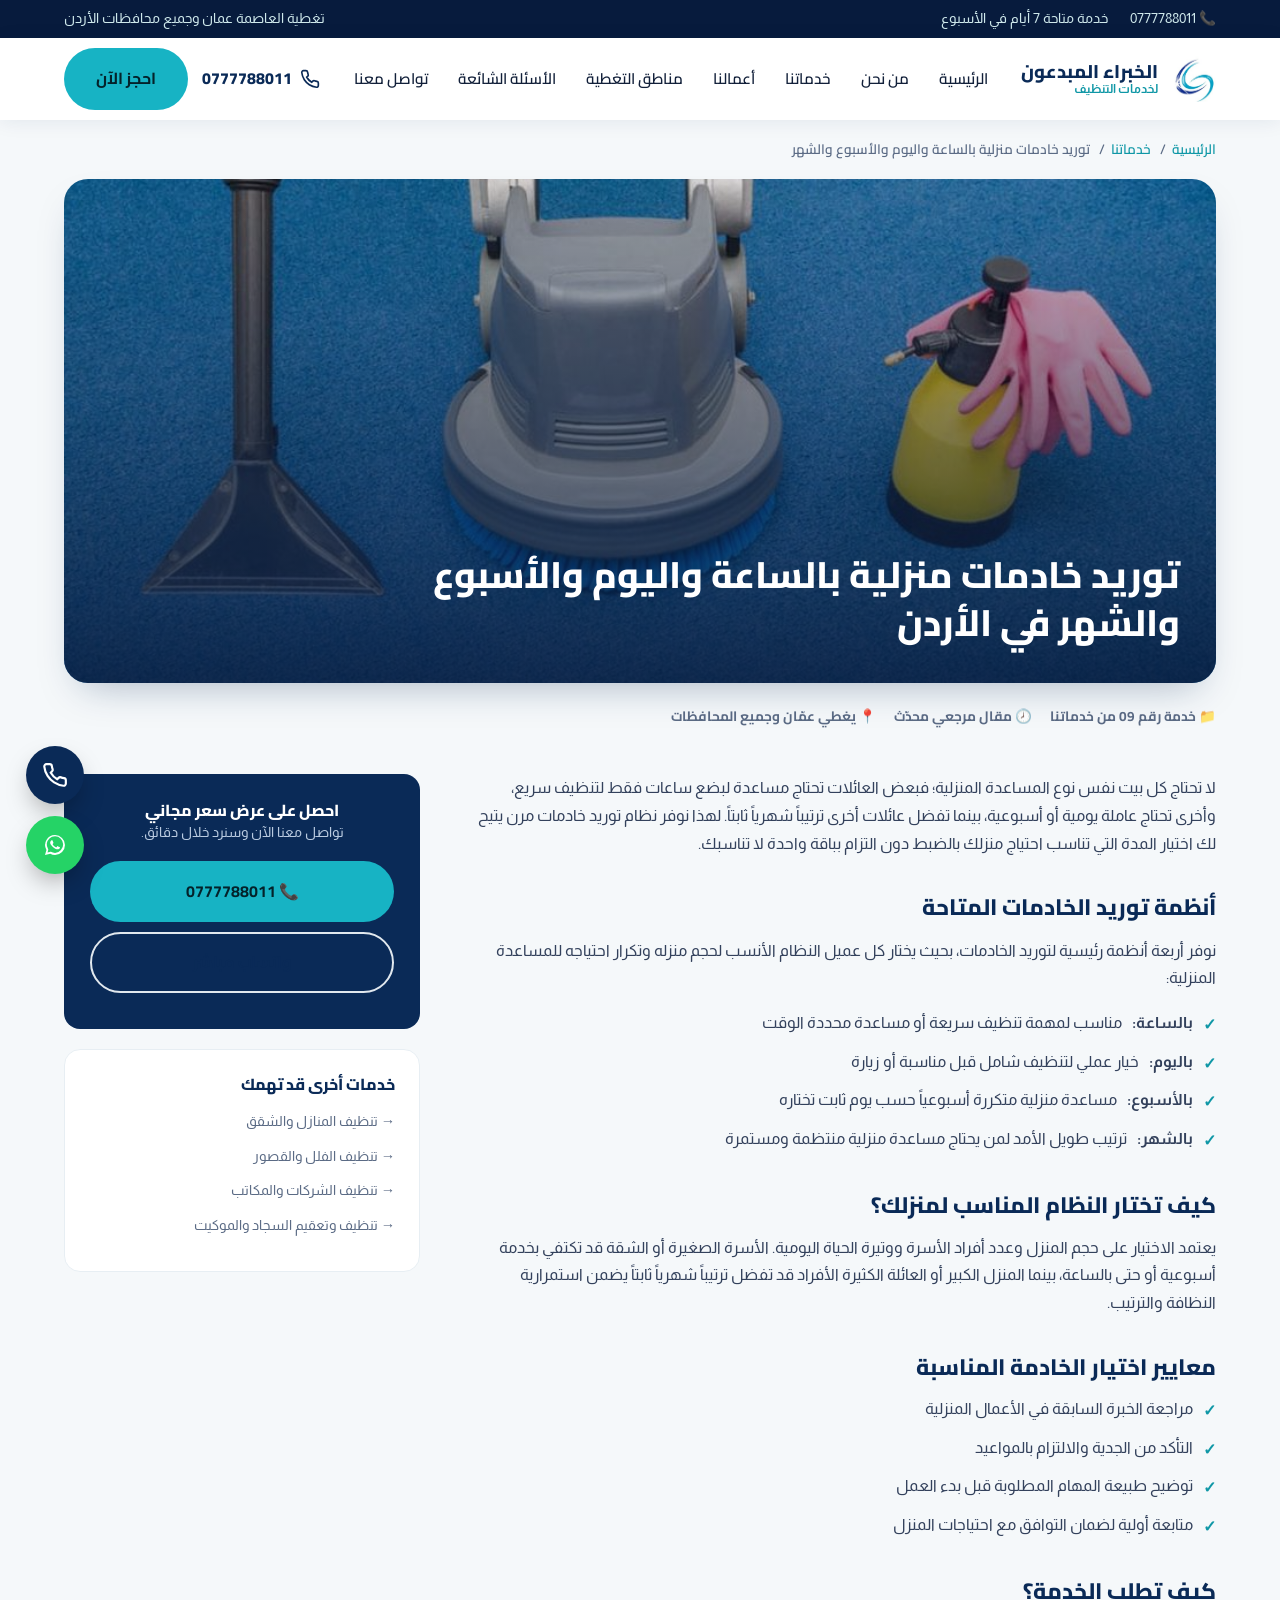
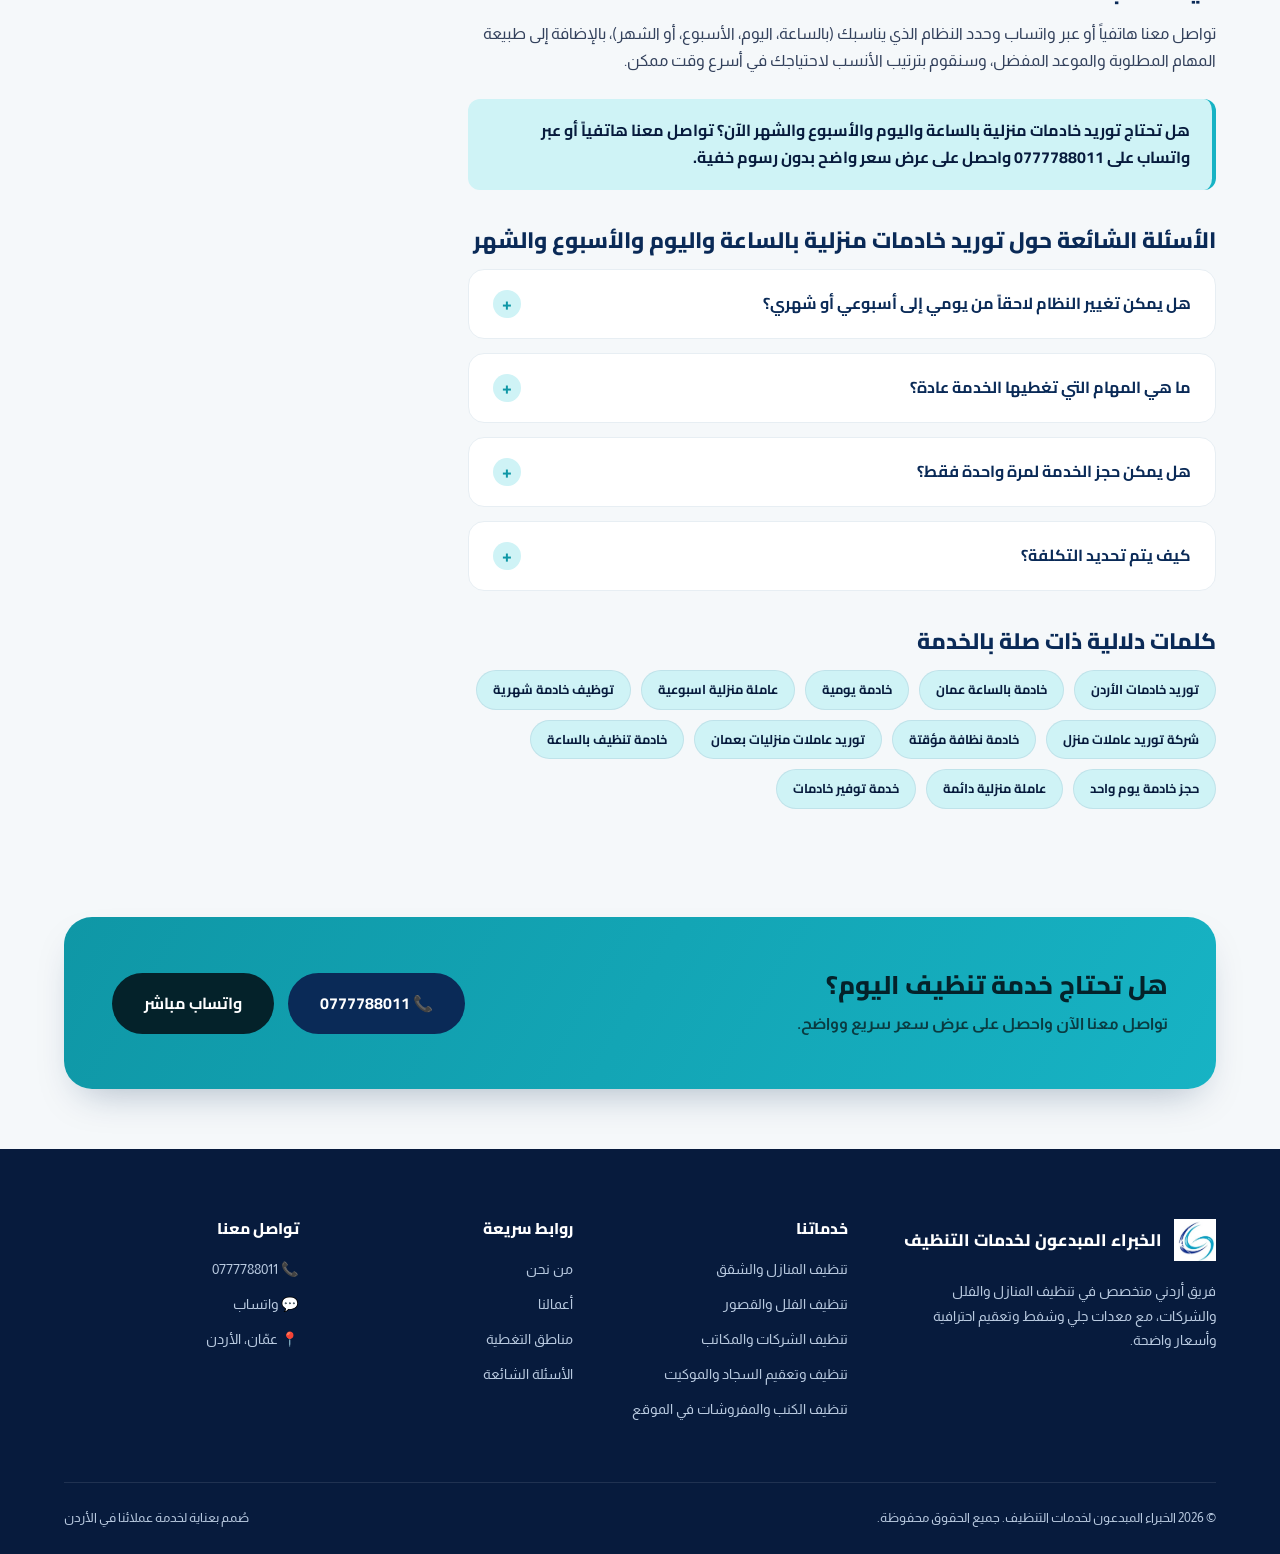
<file: services/tawreed-khadamat-bil-saa-wal-yawm.html>
<!DOCTYPE html>
<html lang="ar" dir="rtl">
<head>
<!-- Google Tag Manager -->
<script>(function(w,d,s,l,i){w[l]=w[l]||[];w[l].push({'gtm.start':
new Date().getTime(),event:'gtm.js'});var f=d.getElementsByTagName(s)[0],
j=d.createElement(s),dl=l!='dataLayer'?'&l='+l:'';j.async=true;j.src=
'https://www.googletagmanager.com/gtm.js?id='+i+dl;f.parentNode.insertBefore(j,f);
})(window,document,'script','dataLayer','GTM-P2WNZHLC');</script>
<!-- End Google Tag Manager -->

<meta charset="UTF-8">
<meta name="viewport" content="width=device-width, initial-scale=1.0">
<title>توريد خادمات في الأردن | بالساعة، اليوم، الأسبوع أو الشهر</title>
<meta name="description" content="خدمة توريد خادمات منزلية مدربة في الأردن بأنظمة مرنة: بالساعة، اليوم، الأسبوع، أو الشهر. اختر ما يناسب احتياج منزلك. اتصل الآن: 0777788011.">
<meta name="keywords" content="توريد خادمات الأردن, خادمة بالساعة عمان, خادمة يومية, عاملة منزلية اسبوعية, توظيف خادمة شهرية, شركة توريد عاملات منزل, خادمة نظافة مؤقتة, توريد عاملات منزليات بعمان, خادمة تنظيف بالساعة, حجز خادمة يوم واحد, عاملة منزلية دائمة, خدمة توفير خادمات">
<meta name="robots" content="index, follow, max-image-preview:large">
<meta name="author" content="الخبراء المبدعون لخدمات التنظيف">
<link rel="canonical" href="https://creativesexperts.com/services/tawreed-khadamat-bil-saa-wal-yawm.html">
<meta name="theme-color" content="#0A2A57">

<meta property="og:type" content="article">
<meta property="og:locale" content="ar_JO">
<meta property="og:site_name" content="الخبراء المبدعون لخدمات التنظيف">
<meta property="og:title" content="توريد خادمات في الأردن | بالساعة، اليوم، الأسبوع أو الشهر">
<meta property="og:description" content="خدمة توريد خادمات منزلية مدربة في الأردن بأنظمة مرنة: بالساعة، اليوم، الأسبوع، أو الشهر. اختر ما يناسب احتياج منزلك. اتصل الآن: 0777788011.">
<meta property="og:image" content="https://creativesexperts.com/assets/jaly-mawkeet-equipment.jpg">
<meta property="og:url" content="https://creativesexperts.com/services/tawreed-khadamat-bil-saa-wal-yawm.html">

<meta name="twitter:card" content="summary_large_image">
<meta name="twitter:title" content="توريد خادمات في الأردن | بالساعة، اليوم، الأسبوع أو الشهر">
<meta name="twitter:description" content="خدمة توريد خادمات منزلية مدربة في الأردن بأنظمة مرنة: بالساعة، اليوم، الأسبوع، أو الشهر. اختر ما يناسب احتياج منزلك. اتصل الآن: 0777788011.">

<link rel="icon" type="image/png" sizes="32x32" href="../assets/favicon-32.png">
<link rel="icon" type="image/png" sizes="192x192" href="../assets/favicon-192.png">
<link rel="apple-touch-icon" href="../assets/favicon-192.png">
<link rel="preconnect" href="https://fonts.googleapis.com">
<link rel="preconnect" href="https://fonts.gstatic.com" crossorigin>
<link href="https://fonts.googleapis.com/css2?family=Cairo:wght@500;700;800;900&family=Almarai:wght@400;700;800&display=swap" rel="stylesheet">
<link rel="stylesheet" href="../assets/style.css">

<script type="application/ld+json">
{
  "@context": "https://schema.org",
  "@type": "Article",
  "headline": "توريد خادمات منزلية بالساعة واليوم والأسبوع والشهر",
  "description": "خدمة توريد خادمات منزلية مدربة في الأردن بأنظمة مرنة: بالساعة، اليوم، الأسبوع، أو الشهر. اختر ما يناسب احتياج منزلك. اتصل الآن: 0777788011.",
  "image": "https://creativesexperts.com/assets/jaly-mawkeet-equipment.jpg",
  "author": {"@type":"Organization","name":"الخبراء المبدعون لخدمات التنظيف"},
  "publisher": {"@type":"Organization","name":"الخبراء المبدعون لخدمات التنظيف"},
  "mainEntityOfPage": "https://creativesexperts.com/services/tawreed-khadamat-bil-saa-wal-yawm.html"
}
</script>
<script type="application/ld+json">
{
  "@context": "https://schema.org",
  "@type": "BreadcrumbList",
  "itemListElement": [
    {"@type":"ListItem","position":1,"name":"الرئيسية","item":"https://creativesexperts.com/"},
    {"@type":"ListItem","position":2,"name":"خدماتنا","item":"https://creativesexperts.com/#services"},
    {"@type":"ListItem","position":3,"name":"توريد خادمات منزلية بالساعة واليوم والأسبوع والشهر","item":"https://creativesexperts.com/services/tawreed-khadamat-bil-saa-wal-yawm.html"}
  ]
}
</script>
<script type="application/ld+json">
{
  "@context": "https://schema.org",
  "@type": "FAQPage",
  "mainEntity": [{"@type":"Question","name":"هل يمكن تغيير النظام لاحقاً من يومي إلى أسبوعي أو شهري؟","acceptedAnswer":{"@type":"Answer","text":"نعم، يمكن تعديل نظام الخدمة في أي وقت بما يتناسب مع تغيّر احتياجك المنزلي، تواصل معنا لترتيب ذلك."}},
{"@type":"Question","name":"ما هي المهام التي تغطيها الخدمة عادة؟","acceptedAnswer":{"@type":"Answer","text":"تشمل الخدمة بشكل أساسي أعمال التنظيف والترتيب المنزلي العام؛ ويمكن توضيح تفاصيل المهام المطلوبة عند الحجز لضمان التوافق مع احتياجك."}},
{"@type":"Question","name":"هل يمكن حجز الخدمة لمرة واحدة فقط؟","acceptedAnswer":{"@type":"Answer","text":"نعم، يمكنك طلب الخدمة بالساعة أو لليوم الواحد فقط دون أي التزام مستمر."}},
{"@type":"Question","name":"كيف يتم تحديد التكلفة؟","acceptedAnswer":{"@type":"Answer","text":"تعتمد التكلفة على النظام المختار (بالساعة، اليوم، الأسبوع، أو الشهر) وطبيعة المهام. تواصل معنا للحصول على عرض سعر واضح حسب احتياجك."}}]
}
</script>

<!-- Conversion tracking events for Google Tag Manager / Google Ads -->
<script>
(function(){
  window.dataLayer = window.dataLayer || [];
  function pushEvent(name, extra){
    var payload = extra || {};
    payload.event = name;
    payload.page_path = window.location.pathname;
    payload.page_title = document.title;
    window.dataLayer.push(payload);
  }

  document.addEventListener('click', function(e){
    var link = e.target.closest ? e.target.closest('a[href]') : null;
    if(!link) return;
    var href = (link.getAttribute('href') || '').trim();
    if(/^tel:/i.test(href)){
      pushEvent('phone_click', {link_url: href});
      return;
    }
    if(/(^|\/\/)(wa\.me|api\.whatsapp\.com)(\/|$)/i.test(href)){
      pushEvent('whatsapp_click', {link_url: href});
    }
  });
})();
</script>
</head>
<body>
<!-- Google Tag Manager (noscript) -->
<noscript><iframe src="https://www.googletagmanager.com/ns.html?id=GTM-P2WNZHLC"
height="0" width="0" style="display:none;visibility:hidden"></iframe></noscript>
<!-- End Google Tag Manager (noscript) -->


<div class="topbar">
  <div class="container">
    <div class="tb-links">
      <a href="tel:+962777788011">📞 0777788011</a>
      <span>خدمة متاحة 7 أيام في الأسبوع</span>
    </div>
    <span>تغطية العاصمة عمان وجميع محافظات الأردن</span>
  </div>
</div>

<header class="main-nav">
  <div class="container nav-inner">
    <a href="../index.html" class="brand">
      <img src="../assets/logo-icon.png" alt="شعار الخبراء المبدعون لخدمات التنظيف" width="46" height="46">
      <span class="name">الخبراء المبدعون<span>لخدمات التنظيف</span></span>
    </a>
    <nav class="links">
      <a href="../index.html">الرئيسية</a>
      <a href="../index.html#about">من نحن</a>
      <a href="../index.html#services">خدماتنا</a>
      <a href="../index.html#gallery">أعمالنا</a>
      <a href="../index.html#areas">مناطق التغطية</a>
      <a href="../index.html#faq">الأسئلة الشائعة</a>
      <a href="../index.html#contact">تواصل معنا</a>
    </nav>
    <div class="nav-cta">
      <a class="nav-phone" href="tel:+962777788011">
        <svg width="20" height="20" viewBox="0 0 24 24" fill="none" stroke="#0A2A57" stroke-width="2"><path d="M22 16.92v3a2 2 0 0 1-2.18 2 19.79 19.79 0 0 1-8.63-3.07 19.5 19.5 0 0 1-6-6 19.79 19.79 0 0 1-3.07-8.67A2 2 0 0 1 4.11 2h3a2 2 0 0 1 2 1.72c.127.96.362 1.903.7 2.81a2 2 0 0 1-.45 2.11L8.09 9.91a16 16 0 0 0 6 6l1.27-1.27a2 2 0 0 1 2.11-.45c.907.338 1.85.573 2.81.7A2 2 0 0 1 22 16.92z"/></svg>
        <span>0777788011</span>
      </a>
      <a href="https://wa.me/962777788011" class="btn btn-primary" target="_blank" rel="noopener">احجز الآن</a>
    </div>
  </div>
</header>

<div class="container">
  <div class="breadcrumb">
    <a href="../index.html">الرئيسية</a><span>/</span>
    <a href="../index.html#services">خدماتنا</a><span>/</span>
    توريد خادمات منزلية بالساعة واليوم والأسبوع والشهر
  </div>

  <div class="article-hero">
    <img src="../assets/jaly-mawkeet-equipment.jpg" alt="خدمة توريد ومساعدة منزلية احترافية في الأردن" loading="eager">
    <div class="overlay"><h1>توريد خادمات منزلية بالساعة واليوم والأسبوع والشهر في الأردن</h1></div>
  </div>
  <div class="article-meta">
    <span>📁 خدمة رقم 09 من خدماتنا</span>
    <span>🕗 مقال مرجعي محدّث</span>
    <span>📍 يغطي عمّان وجميع المحافظات</span>
  </div>
</div>

<section class="section" style="padding-top:20px;">
  <div class="container article-layout">
    <article class="prose">
      <p>لا تحتاج كل بيت نفس نوع المساعدة المنزلية؛ فبعض العائلات تحتاج مساعدة لبضع ساعات فقط لتنظيف سريع، وأخرى تحتاج عاملة يومية أو أسبوعية، بينما تفضل عائلات أخرى ترتيباً شهرياً ثابتاً. لهذا نوفر نظام توريد خادمات مرن يتيح لك اختيار المدة التي تناسب احتياج منزلك بالضبط دون التزام بباقة واحدة لا تناسبك.</p>
      <h2>أنظمة توريد الخادمات المتاحة</h2>
<p>نوفر أربعة أنظمة رئيسية لتوريد الخادمات، بحيث يختار كل عميل النظام الأنسب لحجم منزله وتكرار احتياجه للمساعدة المنزلية:</p><ul><li><strong>بالساعة:</strong> مناسب لمهمة تنظيف سريعة أو مساعدة محددة الوقت</li><li><strong>باليوم:</strong> خيار عملي لتنظيف شامل قبل مناسبة أو زيارة</li><li><strong>بالأسبوع:</strong> مساعدة منزلية متكررة أسبوعياً حسب يوم ثابت تختاره</li><li><strong>بالشهر:</strong> ترتيب طويل الأمد لمن يحتاج مساعدة منزلية منتظمة ومستمرة</li></ul>
<h2>كيف تختار النظام المناسب لمنزلك؟</h2>
<p>يعتمد الاختيار على حجم المنزل وعدد أفراد الأسرة ووتيرة الحياة اليومية. الأسرة الصغيرة أو الشقة قد تكتفي بخدمة أسبوعية أو حتى بالساعة، بينما المنزل الكبير أو العائلة الكثيرة الأفراد قد تفضل ترتيباً شهرياً ثابتاً يضمن استمرارية النظافة والترتيب.</p>
<h2>معايير اختيار الخادمة المناسبة</h2>
<ul><li>مراجعة الخبرة السابقة في الأعمال المنزلية</li><li>التأكد من الجدية والالتزام بالمواعيد</li><li>توضيح طبيعة المهام المطلوبة قبل بدء العمل</li><li>متابعة أولية لضمان التوافق مع احتياجات المنزل</li></ul>
<h2>كيف تطلب الخدمة؟</h2>
<p>تواصل معنا هاتفياً أو عبر واتساب وحدد النظام الذي يناسبك (بالساعة، اليوم، الأسبوع، أو الشهر)، بالإضافة إلى طبيعة المهام المطلوبة والموعد المفضل، وسنقوم بترتيب الأنسب لاحتياجك في أسرع وقت ممكن.</p>

      <blockquote>هل تحتاج توريد خادمات منزلية بالساعة واليوم والأسبوع والشهر الآن؟ تواصل معنا هاتفياً أو عبر واتساب على 0777788011 واحصل على عرض سعر واضح بدون رسوم خفية.</blockquote>

      <h2>الأسئلة الشائعة حول توريد خادمات منزلية بالساعة واليوم والأسبوع والشهر</h2>
      <div class="faq-list" style="margin-top:6px;">
        <div class="faq-item">
  <div class="faq-q">هل يمكن تغيير النظام لاحقاً من يومي إلى أسبوعي أو شهري؟ <span class="plus">+</span></div>
  <div class="faq-a"><p>نعم، يمكن تعديل نظام الخدمة في أي وقت بما يتناسب مع تغيّر احتياجك المنزلي، تواصل معنا لترتيب ذلك.</p></div>
</div>
<div class="faq-item">
  <div class="faq-q">ما هي المهام التي تغطيها الخدمة عادة؟ <span class="plus">+</span></div>
  <div class="faq-a"><p>تشمل الخدمة بشكل أساسي أعمال التنظيف والترتيب المنزلي العام؛ ويمكن توضيح تفاصيل المهام المطلوبة عند الحجز لضمان التوافق مع احتياجك.</p></div>
</div>
<div class="faq-item">
  <div class="faq-q">هل يمكن حجز الخدمة لمرة واحدة فقط؟ <span class="plus">+</span></div>
  <div class="faq-a"><p>نعم، يمكنك طلب الخدمة بالساعة أو لليوم الواحد فقط دون أي التزام مستمر.</p></div>
</div>
<div class="faq-item">
  <div class="faq-q">كيف يتم تحديد التكلفة؟ <span class="plus">+</span></div>
  <div class="faq-a"><p>تعتمد التكلفة على النظام المختار (بالساعة، اليوم، الأسبوع، أو الشهر) وطبيعة المهام. تواصل معنا للحصول على عرض سعر واضح حسب احتياجك.</p></div>
</div>

      </div>

      <h2>كلمات دلالية ذات صلة بالخدمة</h2>
      <div class="keyword-cloud">
        <span>توريد خادمات الأردن</span>
<span>خادمة بالساعة عمان</span>
<span>خادمة يومية</span>
<span>عاملة منزلية اسبوعية</span>
<span>توظيف خادمة شهرية</span>
<span>شركة توريد عاملات منزل</span>
<span>خادمة نظافة مؤقتة</span>
<span>توريد عاملات منزليات بعمان</span>
<span>خادمة تنظيف بالساعة</span>
<span>حجز خادمة يوم واحد</span>
<span>عاملة منزلية دائمة</span>
<span>خدمة توفير خادمات</span>

      </div>
    </article>

    <aside class="sidebar">
      <div class="side-cta">
        <h4>احصل على عرض سعر مجاني</h4>
        <p>تواصل معنا الآن وسنرد خلال دقائق.</p>
        <a href="tel:+962777788011" class="btn btn-primary">📞 0777788011</a>
        <a href="https://wa.me/962777788011" target="_blank" rel="noopener" class="btn btn-outline" style="color:var(--navy); border-color:#E1E8EE;">واتساب مباشر</a>
      </div>
      <div class="side-card">
        <h4>خدمات أخرى قد تهمك</h4>
        <ul><li><a href="tandheef-manazel-wa-shiqaq.html">→ تنظيف المنازل والشقق</a></li>
<li><a href="tandheef-felal-wa-qusoor.html">→ تنظيف الفلل والقصور</a></li>
<li><a href="tandheef-sharikat-wa-makateb.html">→ تنظيف الشركات والمكاتب</a></li>
<li><a href="tandheef-sijad-wa-mawkeet.html">→ تنظيف وتعقيم السجاد والموكيت</a></li>
</ul>
      </div>
    </aside>
  </div>
</section>

<section class="container" style="margin:20px auto 60px;">
  <div class="cta-band">
    <div>
      <h2>هل تحتاج خدمة تنظيف اليوم؟</h2>
      <p>تواصل معنا الآن واحصل على عرض سعر سريع وواضح.</p>
    </div>
    <div style="display:flex; gap:14px; flex-wrap:wrap;">
      <a href="tel:+962777788011" class="btn btn-navy">📞 0777788011</a>
      <a href="https://wa.me/962777788011" target="_blank" rel="noopener" class="btn" style="background:#04222A; color:#fff;">واتساب مباشر</a>
    </div>
  </div>
</section>

<footer>
  <div class="container">
    <div class="footer-grid">
      <div>
        <div class="footer-brand">
          <img src="../assets/logo-icon.png" alt="شعار الخبراء المبدعون لخدمات التنظيف" width="42" height="42">
          <span class="name">الخبراء المبدعون لخدمات التنظيف</span>
        </div>
        <p style="font-size:.9rem; max-width:320px;">فريق أردني متخصص في تنظيف المنازل والفلل والشركات، مع معدات جلي وشفط وتعقيم احترافية وأسعار واضحة.</p>
      </div>
      <div>
        <h4>خدماتنا</h4>
        <ul><li><a href="../services/tandheef-manazel-wa-shiqaq.html">تنظيف المنازل والشقق</a></li>
<li><a href="../services/tandheef-felal-wa-qusoor.html">تنظيف الفلل والقصور</a></li>
<li><a href="../services/tandheef-sharikat-wa-makateb.html">تنظيف الشركات والمكاتب</a></li>
<li><a href="../services/tandheef-sijad-wa-mawkeet.html">تنظيف وتعقيم السجاد والموكيت</a></li>
<li><a href="../services/tandheef-kanab-wal-mafrushat.html">تنظيف الكنب والمفروشات في الموقع</a></li>
</ul>
      </div>
      <div>
        <h4>روابط سريعة</h4>
        <ul>
          <li><a href="../index.html#about">من نحن</a></li>
          <li><a href="../index.html#gallery">أعمالنا</a></li>
          <li><a href="../index.html#areas">مناطق التغطية</a></li>
          <li><a href="../index.html#faq">الأسئلة الشائعة</a></li>
        </ul>
      </div>
      <div>
        <h4>تواصل معنا</h4>
        <ul>
          <li><a href="tel:+962777788011">📞 0777788011</a></li>
          <li><a href="https://wa.me/962777788011" target="_blank" rel="noopener">💬 واتساب</a></li>
          <li><span>📍 عمّان، الأردن</span></li>
        </ul>
      </div>
    </div>
    <div class="footer-bottom">
      <span>© 2026 الخبراء المبدعون لخدمات التنظيف. جميع الحقوق محفوظة.</span>
      <span>صُمم بعناية لخدمة عملائنا في الأردن</span>
    </div>
  </div>
</footer>

<a href="tel:+962777788011" class="call-float" aria-label="اتصل بنا">
  <svg width="26" height="26" viewBox="0 0 24 24" fill="none" stroke="#fff" stroke-width="2"><path d="M22 16.92v3a2 2 0 0 1-2.18 2 19.79 19.79 0 0 1-8.63-3.07 19.5 19.5 0 0 1-6-6 19.79 19.79 0 0 1-3.07-8.67A2 2 0 0 1 4.11 2h3a2 2 0 0 1 2 1.72c.127.96.362 1.903.7 2.81a2 2 0 0 1-.45 2.11L8.09 9.91a16 16 0 0 0 6 6l1.27-1.27a2 2 0 0 1 2.11-.45c.907.338 1.85.573 2.81.7A2 2 0 0 1 22 16.92z"/></svg>
</a>
<a href="https://wa.me/962777788011" target="_blank" rel="noopener" class="wa-float" aria-label="تواصل عبر واتساب">
  <svg width="30" height="30" viewBox="0 0 24 24" fill="#fff"><path d="M17.6 6.32A7.85 7.85 0 0012.05 4a7.94 7.94 0 00-6.9 11.9L4 20l4.2-1.1a7.9 7.9 0 003.85 1h0a7.94 7.94 0 007.94-7.94 7.85 7.85 0 00-2.39-5.64zM12.05 18.4h0a6.5 6.5 0 01-3.32-.91l-.24-.14-2.47.65.66-2.41-.16-.25a6.55 6.55 0 011.02-8.53 6.5 6.5 0 019.19 9.19 6.5 6.5 0 01-4.68 2.4zm3.58-4.86c-.2-.1-1.16-.57-1.34-.64s-.31-.1-.44.1-.5.64-.62.77-.23.15-.43.05a5.4 5.4 0 01-1.59-.98 6 6 0 01-1.1-1.37c-.12-.2 0-.3.09-.4s.2-.23.29-.35a1.3 1.3 0 00.2-.33.36.36 0 000-.35c-.05-.1-.44-1.06-.6-1.45s-.32-.33-.44-.33-.24 0-.37 0a.7.7 0 00-.51.24 2.15 2.15 0 00-.67 1.6 3.74 3.74 0 00.78 1.98 8.6 8.6 0 003.28 2.9c.46.2.82.32 1.1.4a2.65 2.65 0 001.22.08 2 2 0 001.31-.92 1.62 1.62 0 00.11-.92c-.05-.08-.18-.13-.38-.23z"/></svg>
</a>

<script>
document.querySelectorAll('.faq-item').forEach(function(item){
  item.querySelector('.faq-q').addEventListener('click', function(){
    var wasOpen = item.classList.contains('open');
    document.querySelectorAll('.faq-item').forEach(function(i){ i.classList.remove('open'); });
    if(!wasOpen) item.classList.add('open');
  });
});
</script>
</body>
</html>
</file>
<file: assets/style.css>
:root{
  --navy:#0A2A57;
  --navy-deep:#071B3D;
  --teal:#17B3C4;
  --teal-2:#0F97A6;
  --teal-light:#7FE0E6;
  --panel:#CFF3F6;
  --bg:#F5F8FA;
  --ink:#12203A;
  --muted:#5B6B85;
  --white:#ffffff;
  --radius:18px;
  --shadow:0 18px 40px -18px rgba(10,42,87,.35);
}
*{box-sizing:border-box; margin:0; padding:0;}
html{scroll-behavior:smooth;}
body{
  font-family:'Almarai', sans-serif;
  color:var(--ink);
  background:var(--bg);
  line-height:1.7;
  overflow-x:hidden;
}
h1,h2,h3,h4{
  font-family:'Cairo', sans-serif;
  font-weight:800;
  color:var(--navy);
  line-height:1.3;
}
img{max-width:100%; display:block;}
a{text-decoration:none; color:inherit;}
ul{list-style:none;}
.container{max-width:1200px; margin:0 auto; padding:0 24px;}
.eyebrow{
  display:inline-flex; align-items:center; gap:8px;
  font-family:'Cairo', sans-serif; font-weight:700; font-size:.85rem;
  color:var(--teal-2); letter-spacing:.5px; margin-bottom:12px;
}
.eyebrow::before{content:""; width:26px; height:3px; background:var(--teal); border-radius:2px; display:inline-block;}
.section{padding:88px 0;}
.section-head{max-width:680px; margin-bottom:48px;}
.section-head.center{margin-inline:auto; text-align:center;}
.section-head p{color:var(--muted); font-size:1.05rem; margin-top:12px;}
.btn{
  display:inline-flex; align-items:center; gap:10px;
  font-family:'Cairo', sans-serif; font-weight:700; font-size:1rem;
  padding:15px 30px; border-radius:100px; border:2px solid transparent;
  cursor:pointer; transition:.25s ease; white-space:nowrap;
}
.btn-primary{background:var(--teal); color:#04222A;}
.btn-primary:hover{background:var(--teal-2); transform:translateY(-2px); box-shadow:0 12px 24px -8px rgba(23,179,196,.55);}
.btn-outline{border-color:rgba(255,255,255,.55); color:#fff;}
.btn-outline:hover{background:rgba(255,255,255,.12); transform:translateY(-2px);}
.btn-navy{background:var(--navy); color:#fff;}
.btn-navy:hover{background:var(--navy-deep); transform:translateY(-2px);}

/* Header */
.topbar{
  background:var(--navy-deep); color:#cfe9ec; font-size:.85rem;
}
.topbar .container{display:flex; justify-content:space-between; align-items:center; height:38px;}
.topbar a{display:inline-flex; align-items:center; gap:6px;}
.topbar .tb-links{display:flex; gap:22px;}
header.main-nav{
  position:sticky; top:0; z-index:100; background:rgba(255,255,255,.96);
  backdrop-filter:blur(8px); box-shadow:0 2px 18px rgba(10,42,87,.08);
}
.nav-inner{display:flex; align-items:center; justify-content:space-between; height:82px;}
.brand{display:flex; align-items:center; gap:12px; font-family:'Cairo',sans-serif;}
.brand img{width:46px; height:46px;}
.brand .name{font-weight:800; color:var(--navy); font-size:1.15rem; line-height:1.2;}
.brand .name span{display:block; font-size:.72rem; font-weight:700; color:var(--teal-2); font-family:'Almarai',sans-serif;}
nav.links{display:flex; gap:30px; font-family:'Cairo',sans-serif; font-weight:600; font-size:.95rem;}
nav.links a{color:var(--ink); position:relative; padding:6px 0;}
nav.links a::after{content:""; position:absolute; right:0; bottom:0; width:0; height:2px; background:var(--teal); transition:.25s;}
nav.links a:hover::after{width:100%;}
.nav-cta{display:flex; align-items:center; gap:14px;}
.nav-phone{display:flex; align-items:center; gap:8px; font-family:'Cairo',sans-serif; font-weight:800; color:var(--navy);}
.burger{display:none; flex-direction:column; gap:5px; cursor:pointer; background:none; border:none;}
.burger span{width:26px; height:3px; background:var(--navy); border-radius:2px;}

/* Hero */
.hero{
  position:relative; background:linear-gradient(160deg, var(--navy) 0%, var(--navy-deep) 62%);
  overflow:hidden; padding:70px 0 0;
}
.hero .container{
  display:grid; grid-template-columns:1.05fr .95fr; gap:40px; align-items:center;
  position:relative; z-index:2;
}
.hero-badge{
  display:inline-flex; align-items:center; gap:10px; background:rgba(255,255,255,.08);
  border:1px solid rgba(255,255,255,.18); color:var(--teal-light);
  padding:8px 16px; border-radius:100px; font-size:.85rem; font-family:'Cairo',sans-serif; font-weight:700;
  margin-bottom:22px;
}
.hero h1{color:#fff; font-size:clamp(2rem, 4vw, 3.1rem); margin-bottom:20px;}
.hero h1 em{font-style:normal; color:var(--teal-light);}
.hero p.lead{color:#C9D8EA; font-size:1.12rem; max-width:520px; margin-bottom:32px;}
.hero-ctas{display:flex; flex-wrap:wrap; gap:16px; margin-bottom:36px;}
.hero-trust{display:flex; flex-wrap:wrap; gap:22px;}
.hero-trust div{display:flex; align-items:center; gap:8px; color:#DCE8F5; font-size:.92rem; font-family:'Cairo',sans-serif; font-weight:600;}
.hero-trust svg{flex-shrink:0;}
.hero-media{position:relative;}
.hero-media .frame{
  border-radius:24px; overflow:hidden; box-shadow:var(--shadow); border:5px solid rgba(255,255,255,.12);
  transform:rotate(1.2deg);
}
.hero-media .frame img{aspect-ratio:4/3.1; object-fit:cover; width:100%;}
.hero-callout{
  position:absolute; bottom:-26px; left:-26px; background:var(--panel);
  border:2px solid #fff; border-radius:16px; padding:18px 22px; box-shadow:var(--shadow);
  max-width:230px;
}
.hero-callout strong{display:block; font-family:'Cairo',sans-serif; color:var(--navy); font-size:1rem; margin-bottom:2px;}
.hero-callout span{color:var(--teal-2); font-size:.85rem; font-weight:700;}
.hero-diagonal{
  position:absolute; inset:auto 0 0 0; height:90px; background:var(--bg);
  clip-path:polygon(0 100%, 100% 100%, 100% 40%, 0 100%);
}
.wave-deco{position:absolute; top:-60px; left:-80px; width:340px; height:340px; opacity:.12; z-index:1;}

/* Marquee strip */
.strip{background:var(--panel); padding:18px 0;}
.strip .container{display:flex; flex-wrap:wrap; gap:14px 40px; justify-content:center; align-items:center;}
.strip div{display:flex; align-items:center; gap:9px; font-family:'Cairo',sans-serif; font-weight:700; color:var(--navy-deep); font-size:.92rem;}

/* About */
.about-grid{display:grid; grid-template-columns:.9fr 1.1fr; gap:56px; align-items:center;}
.about-media{position:relative;}
.about-media img{border-radius:var(--radius); box-shadow:var(--shadow);}
.about-media .tag{
  position:absolute; top:-18px; right:-18px; background:var(--navy); color:#fff;
  padding:14px 20px; border-radius:14px; font-family:'Cairo',sans-serif; font-weight:800; box-shadow:var(--shadow);
  font-size:.95rem;
}
.about-mini{
  position:absolute; bottom:-30px; left:-30px; width:44%; border-radius:14px; overflow:hidden;
  border:5px solid #fff; box-shadow:var(--shadow);
}
.about-mini img{aspect-ratio:4/3; object-fit:cover;}
.about-list{display:grid; gap:16px; margin-top:26px;}
.about-list li{display:flex; gap:12px; align-items:flex-start; font-weight:700; font-family:'Cairo',sans-serif; color:var(--navy);}
.about-list li .ic{
  flex-shrink:0; width:34px; height:34px; border-radius:10px; background:var(--panel);
  display:flex; align-items:center; justify-content:center; color:var(--teal-2);
}
.about-list p{font-family:'Almarai',sans-serif; font-weight:400; color:var(--muted); font-size:.92rem; margin-top:2px;}

/* Services */
.services-grid{display:grid; grid-template-columns:repeat(4, 1fr); gap:26px;}
.s-card{
  background:#fff; border-radius:var(--radius); overflow:hidden; box-shadow:0 10px 26px -18px rgba(10,42,87,.35);
  transition:.3s ease; border:1px solid #E7EEF3; display:flex; flex-direction:column;
}
.s-card:hover{transform:translateY(-8px); box-shadow:var(--shadow);}
.s-card .img-wrap{position:relative; aspect-ratio:4/3; overflow:hidden;}
.s-card .img-wrap img{width:100%; height:100%; object-fit:cover; transition:.5s ease;}
.s-card:hover .img-wrap img{transform:scale(1.08);}
.s-card .num{
  position:absolute; top:12px; right:12px; background:rgba(10,42,87,.85); color:#fff;
  width:34px; height:34px; border-radius:10px; display:flex; align-items:center; justify-content:center;
  font-family:'Cairo',sans-serif; font-weight:800; font-size:.85rem;
}
.s-card .body{padding:20px 20px 24px; flex:1; display:flex; flex-direction:column;}
.s-card h3{font-size:1.05rem; margin-bottom:8px;}
.s-card p{color:var(--muted); font-size:.88rem; flex:1;}
.s-card .more{margin-top:14px; color:var(--teal-2); font-family:'Cairo',sans-serif; font-weight:700; font-size:.88rem; display:inline-flex; align-items:center; gap:6px;}

/* Process */
.process{background:var(--navy); position:relative; overflow:hidden;}
.process::before{
  content:""; position:absolute; width:520px; height:520px; border-radius:50%;
  background:radial-gradient(circle, rgba(23,179,196,.18), transparent 70%); top:-160px; left:-160px;
}
.process .section-head h2, .process .section-head p{color:#fff;}
.process .section-head p{color:#B9CAE0;}
.process-grid{display:grid; grid-template-columns:repeat(4,1fr); gap:24px; position:relative; z-index:2;}
.p-card{background:rgba(255,255,255,.06); border:1px solid rgba(255,255,255,.14); border-radius:var(--radius); padding:30px 24px;}
.p-card .step{
  font-family:'Cairo',sans-serif; font-weight:900; font-size:2.4rem; color:var(--teal-light); opacity:.55; margin-bottom:10px;
}
.p-card h3{color:#fff; font-size:1.05rem; margin-bottom:10px;}
.p-card p{color:#B9CAE0; font-size:.9rem;}

/* Why us */
.why-grid{display:grid; grid-template-columns:repeat(3,1fr); gap:24px;}
.w-card{background:#fff; border-radius:var(--radius); padding:30px 26px; border:1px solid #E7EEF3; transition:.25s;}
.w-card:hover{border-color:var(--teal); box-shadow:0 16px 34px -20px rgba(10,42,87,.35);}
.w-card .ic{
  width:52px; height:52px; border-radius:14px; background:var(--panel); color:var(--teal-2);
  display:flex; align-items:center; justify-content:center; margin-bottom:18px;
}
.w-card h3{font-size:1.05rem; margin-bottom:8px;}
.w-card p{color:var(--muted); font-size:.9rem;}

/* Gallery */
.gallery-grid{display:grid; grid-template-columns:repeat(4, 1fr); grid-auto-rows:150px; gap:14px;}
.gallery-grid a{border-radius:14px; overflow:hidden; position:relative; display:block;}
.gallery-grid img{width:100%; height:100%; object-fit:cover; transition:.4s;}
.gallery-grid a:hover img{transform:scale(1.1);}
.gallery-grid .big{grid-column:span 2; grid-row:span 2;}
.equip-grid{display:grid; grid-template-columns:repeat(2,1fr); gap:26px;}
.equip-grid figure{border-radius:var(--radius); overflow:hidden; box-shadow:0 10px 26px -18px rgba(10,42,87,.35); border:1px solid #E7EEF3;}
.equip-grid img{width:100%; aspect-ratio:16/10; object-fit:cover;}
.equip-grid figcaption{padding:16px 20px; font-family:'Cairo',sans-serif; font-weight:700; color:var(--navy); font-size:.92rem;}
@media (max-width:700px){.equip-grid{grid-template-columns:1fr;}}
.gallery-grid a::after{
  content:""; position:absolute; inset:0; background:linear-gradient(0deg, rgba(7,27,61,.55), transparent 55%);
  opacity:0; transition:.3s;
}
.gallery-grid a:hover::after{opacity:1;}

/* CTA band */
.cta-band{
  background:linear-gradient(120deg, var(--teal-2), var(--teal));
  border-radius:28px; padding:52px 48px; display:flex; align-items:center; justify-content:space-between;
  gap:30px; flex-wrap:wrap; box-shadow:var(--shadow);
}
.cta-band h2{color:#04222A; font-size:1.6rem; margin-bottom:8px;}
.cta-band p{color:#0A3B41; font-weight:700;}
.cta-band .btn-navy:hover{background:var(--navy-deep);}

/* Areas */
.areas-wrap{display:grid; grid-template-columns:1fr 1fr; gap:40px; align-items:center;}
.area-tags{display:flex; flex-wrap:wrap; gap:12px;}
.area-tags span{
  background:#fff; border:1px solid #E7EEF3; padding:10px 18px; border-radius:100px;
  font-family:'Cairo',sans-serif; font-weight:700; font-size:.88rem; color:var(--navy);
}
.areas-media{position:relative; border-radius:var(--radius); overflow:hidden; box-shadow:var(--shadow);}
.areas-media img{aspect-ratio:5/4; object-fit:cover; width:100%;}
.areas-section{position:relative; overflow:hidden; background:linear-gradient(135deg, var(--navy-deep), var(--navy));}
.areas-overlay{
  position:absolute; inset:0;
  background-image: radial-gradient(rgba(255,255,255,.09) 1.5px, transparent 1.5px);
  background-size:26px 26px;
  -webkit-mask-image:radial-gradient(circle at 75% 30%, black 0%, transparent 65%);
  mask-image:radial-gradient(circle at 75% 30%, black 0%, transparent 65%);
}
.areas-section .container{position:relative; z-index:2;}
.areas-section .area-tags span{background:rgba(255,255,255,.08); border-color:rgba(255,255,255,.2); color:#fff;}

/* FAQ */
.faq-list{max-width:820px; margin:0 auto; display:grid; gap:14px;}
.faq-item{background:#fff; border:1px solid #E7EEF3; border-radius:16px; overflow:hidden;}
.faq-q{
  display:flex; justify-content:space-between; align-items:center; gap:16px; padding:20px 24px;
  cursor:pointer; font-family:'Cairo',sans-serif; font-weight:700; color:var(--navy);
}
.faq-q .plus{
  flex-shrink:0; width:28px; height:28px; border-radius:50%; background:var(--panel); color:var(--teal-2);
  display:flex; align-items:center; justify-content:center; transition:.3s; font-size:1.1rem;
}
.faq-item.open .plus{transform:rotate(45deg); background:var(--teal); color:#fff;}
.faq-a{max-height:0; overflow:hidden; transition:max-height .35s ease; padding:0 24px;}
.faq-item.open .faq-a{max-height:260px; padding-bottom:20px;}
.faq-a p{color:var(--muted); font-size:.94rem;}

/* Contact */
.contact-wrap{display:grid; grid-template-columns:1fr 1fr; gap:40px;}
.contact-card{background:var(--navy); border-radius:var(--radius); padding:40px; color:#fff;}
.contact-card h3{color:#fff; margin-bottom:18px;}
.c-row{display:flex; align-items:center; gap:14px; margin-bottom:18px;}
.c-row .ic{
  width:44px; height:44px; border-radius:12px; background:rgba(255,255,255,.1); display:flex;
  align-items:center; justify-content:center; color:var(--teal-light); flex-shrink:0;
}
.c-row a, .c-row span{font-family:'Cairo',sans-serif; font-weight:700;}
.c-row small{display:block; color:#9FB2CC; font-weight:400; font-family:'Almarai',sans-serif; font-size:.8rem;}
.form-card{background:#fff; border-radius:var(--radius); padding:40px; border:1px solid #E7EEF3;}
.form-card h3{margin-bottom:6px;}
.form-card > p{color:var(--muted); font-size:.9rem; margin-bottom:22px;}
.form-grid{display:grid; grid-template-columns:1fr 1fr; gap:16px;}
.form-grid .full{grid-column:1/-1;}
.form-grid label{display:block; font-family:'Cairo',sans-serif; font-weight:700; font-size:.85rem; color:var(--navy); margin-bottom:6px;}
.form-grid input, .form-grid select, .form-grid textarea{
  width:100%; padding:13px 14px; border-radius:10px; border:1.5px solid #E1E8EE; font-family:'Almarai',sans-serif;
  font-size:.92rem; background:#F8FAFB;
}
.form-grid input:focus, .form-grid select:focus, .form-grid textarea:focus{outline:2px solid var(--teal); border-color:var(--teal);}
.form-card button{width:100%; justify-content:center; margin-top:8px;}

/* Footer */
footer{background:var(--navy-deep); color:#B9CAE0; padding-top:70px;}
.footer-grid{display:grid; grid-template-columns:1.4fr 1fr 1fr 1fr; gap:40px; padding-bottom:50px; border-bottom:1px solid rgba(255,255,255,.1);}
.footer-brand{display:flex; align-items:center; gap:12px; margin-bottom:18px;}
.footer-brand .name{font-family:'Cairo',sans-serif; font-weight:800; color:#fff; font-size:1.05rem;}
footer h4{color:#fff; font-family:'Cairo',sans-serif; font-size:.98rem; margin-bottom:18px;}
footer ul li{margin-bottom:11px; font-size:.88rem;}
footer ul li a:hover{color:var(--teal-light);}
.footer-bottom{display:flex; justify-content:space-between; padding:24px 0; font-size:.82rem; flex-wrap:wrap; gap:10px;}
.wa-float{
  position:fixed; bottom:26px; left:26px; z-index:200; background:#25D366; width:58px; height:58px;
  border-radius:50%; display:flex; align-items:center; justify-content:center; box-shadow:0 12px 28px -8px rgba(0,0,0,.4);
  animation:pulse 2.4s infinite;
}
.call-float{
  position:fixed; bottom:96px; left:26px; z-index:200; background:var(--navy); width:58px; height:58px;
  border-radius:50%; display:flex; align-items:center; justify-content:center; box-shadow:0 12px 28px -8px rgba(0,0,0,.4);
  animation:pulse-navy 2.4s infinite;
}
@keyframes pulse{0%{box-shadow:0 0 0 0 rgba(37,211,102,.5);}70%{box-shadow:0 0 0 16px rgba(37,211,102,0);}100%{box-shadow:0 0 0 0 rgba(37,211,102,0);}}
@keyframes pulse-navy{0%{box-shadow:0 0 0 0 rgba(10,42,87,.5);}70%{box-shadow:0 0 0 16px rgba(10,42,87,0);}100%{box-shadow:0 0 0 0 rgba(10,42,87,0);}}
@media (max-width:600px){
  .wa-float{width:52px; height:52px; bottom:20px; left:20px;}
  .call-float{width:52px; height:52px; bottom:82px; left:20px;}
}

[data-reveal]{opacity:0; transform:translateY(24px); transition:opacity .7s ease, transform .7s ease;}
[data-reveal].in{opacity:1; transform:translateY(0);}

@media (max-width:1024px){
  .services-grid{grid-template-columns:repeat(2,1fr);}
  .why-grid{grid-template-columns:repeat(2,1fr);}
  .gallery-grid{grid-template-columns:repeat(3,1fr);}
  .about-grid, .areas-wrap, .contact-wrap{grid-template-columns:1fr;}
  .footer-grid{grid-template-columns:1fr 1fr;}
}
@media (max-width:860px){
  nav.links{display:none;}
  .burger{display:flex;}
  .hero .container{grid-template-columns:1fr;}
  .hero-media{margin-top:20px;}
  .process-grid{grid-template-columns:1fr 1fr;}
  .nav-phone span{display:none;}
  .topbar .container{justify-content:center;}
  .topbar .container > span{display:none;}
  .topbar .tb-links span{display:none;}
}
@media (max-width:640px){
  .container{padding:0 16px;}
  .nav-inner{height:70px;}
  .brand img{width:38px; height:38px;}
  .brand .name{font-size:.95rem;}
  .nav-cta{gap:10px;}
  .nav-cta .btn-primary{padding:11px 16px; font-size:.85rem;}
  .nav-phone{padding:8px; }
  .nav-phone svg{width:18px; height:18px;}
}
@media (max-width:400px){
  .brand .name span{display:none;}
  .nav-cta .btn-primary{display:none;}
  .topbar .tb-links a{font-size:.78rem;}
}
@media (max-width:600px){
  .section{padding:60px 0;}
  .services-grid, .process-grid, .why-grid, .gallery-grid{grid-template-columns:1fr 1fr;}
  .gallery-grid{grid-auto-rows:120px;}
  .form-grid{grid-template-columns:1fr;}
  .cta-band{flex-direction:column; text-align:center; padding:36px 26px;}
  .footer-grid{grid-template-columns:1fr;}
}
@media (prefers-reduced-motion: reduce){
  *{animation:none !important; transition:none !important;}
}

/* ===== Article pages ===== */
.breadcrumb{padding:18px 0; font-size:.85rem; color:var(--muted); font-family:'Cairo',sans-serif; font-weight:600;}
.breadcrumb a{color:var(--teal-2);}
.breadcrumb span{margin:0 6px;}
.article-hero{position:relative; border-radius:24px; overflow:hidden; box-shadow:var(--shadow); margin-bottom:10px;}
.article-hero img{width:100%; aspect-ratio:16/7; object-fit:cover;}
.article-hero .overlay{
  position:absolute; inset:0; background:linear-gradient(0deg, rgba(7,27,61,.88), rgba(7,27,61,.15));
  display:flex; align-items:flex-end; padding:36px;
}
.article-hero h1{color:#fff; font-size:clamp(1.5rem, 3vw, 2.3rem); max-width:820px;}
.article-meta{display:flex; gap:18px; flex-wrap:wrap; color:var(--muted); font-size:.85rem; font-family:'Cairo',sans-serif; font-weight:700; margin:22px 0 6px;}
.article-layout{display:grid; grid-template-columns:2.1fr 1fr; gap:48px; align-items:start; margin-top:20px;}
.prose{max-width:760px;}
.prose p{color:#33415C; margin-bottom:18px; font-size:1.02rem;}
.prose h2{font-size:1.4rem; margin:36px 0 14px;}
.prose h3{font-size:1.1rem; color:var(--navy); margin:24px 0 10px;}
.prose ul{margin:0 0 18px; display:grid; gap:10px;}
.prose ul li{display:flex; gap:10px; align-items:flex-start; color:#33415C; font-size:.98rem;}
.prose ul li::before{content:"✓"; color:var(--teal-2); font-weight:800; flex-shrink:0; margin-top:2px;}
.prose blockquote{
  background:var(--panel); border-right:4px solid var(--teal); padding:18px 22px; border-radius:12px;
  font-family:'Cairo',sans-serif; font-weight:700; color:var(--navy-deep); margin:24px 0;
}
.sidebar{position:sticky; top:100px; display:grid; gap:20px;}
.side-card{background:#fff; border:1px solid #E7EEF3; border-radius:16px; padding:24px;}
.side-card h4{font-family:'Cairo',sans-serif; font-weight:800; color:var(--navy); margin-bottom:14px; font-size:1rem;}
.side-card ul li{margin-bottom:10px;}
.side-card ul li a{font-size:.9rem; color:var(--muted); display:flex; gap:8px;}
.side-card ul li a:hover{color:var(--teal-2);}
.side-cta{background:var(--navy); color:#fff; border-radius:16px; padding:26px; text-align:center;}
.side-cta h4{color:#fff;}
.side-cta p{color:#B9CAE0; font-size:.88rem; margin-bottom:16px;}
.side-cta .btn{width:100%; justify-content:center; margin-bottom:10px;}
.related-grid{display:grid; grid-template-columns:repeat(4,1fr); gap:20px; margin-top:16px;}
.related-grid a{background:#fff; border:1px solid #E7EEF3; border-radius:14px; overflow:hidden; display:block; transition:.25s;}
.related-grid a:hover{transform:translateY(-4px); box-shadow:0 14px 28px -18px rgba(10,42,87,.35);}
.related-grid img{width:100%; aspect-ratio:4/3; object-fit:cover;}
.related-grid span{display:block; padding:12px 14px; font-family:'Cairo',sans-serif; font-weight:700; font-size:.85rem; color:var(--navy);}
@media (max-width:960px){
  .article-layout{grid-template-columns:1fr;}
  .sidebar{position:static;}
  .related-grid{grid-template-columns:repeat(2,1fr);}
}

/* ===== Keyword cloud (SEO) ===== */
.keyword-cloud{display:flex; flex-wrap:wrap; gap:10px; margin-top:14px;}
.keyword-cloud span{
  background:var(--panel); color:var(--navy-deep); padding:8px 16px; border-radius:100px;
  font-family:'Cairo',sans-serif; font-weight:700; font-size:.8rem; border:1px solid rgba(10,42,87,.08);
}
</file>
